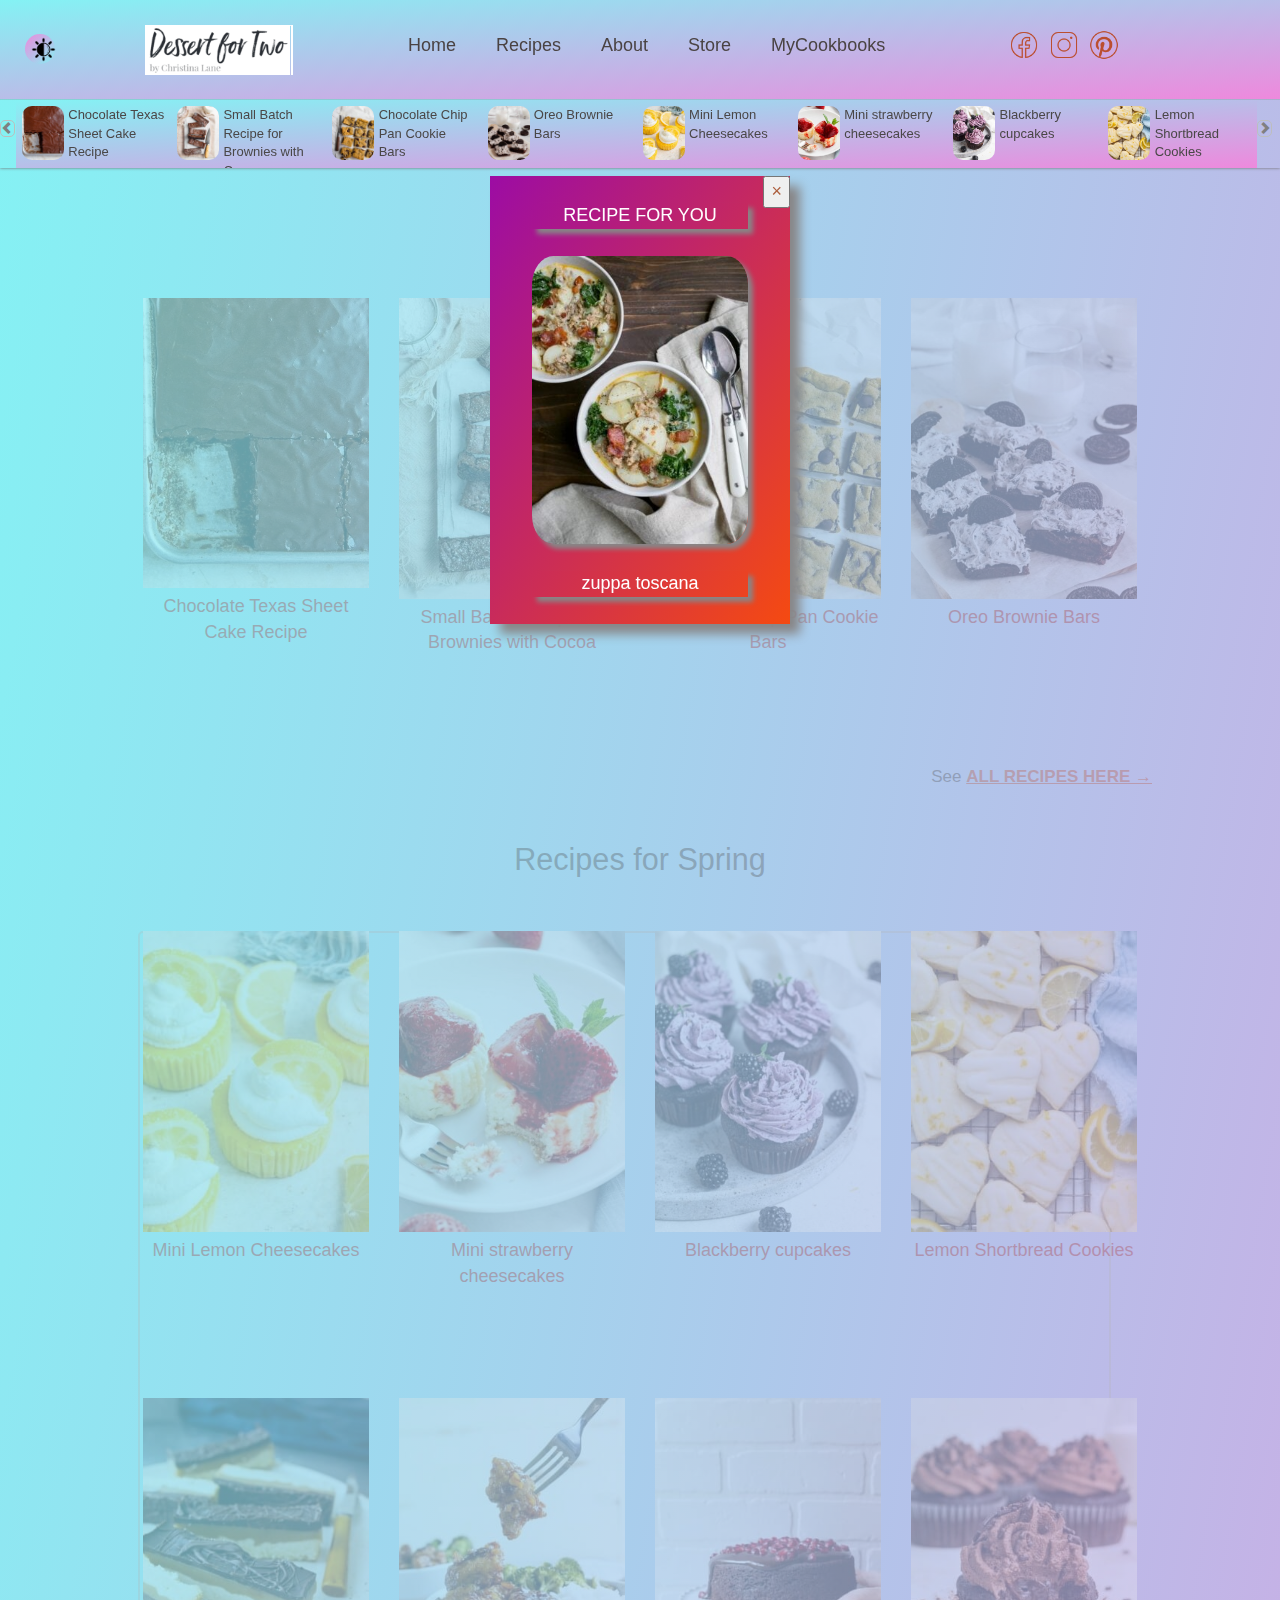
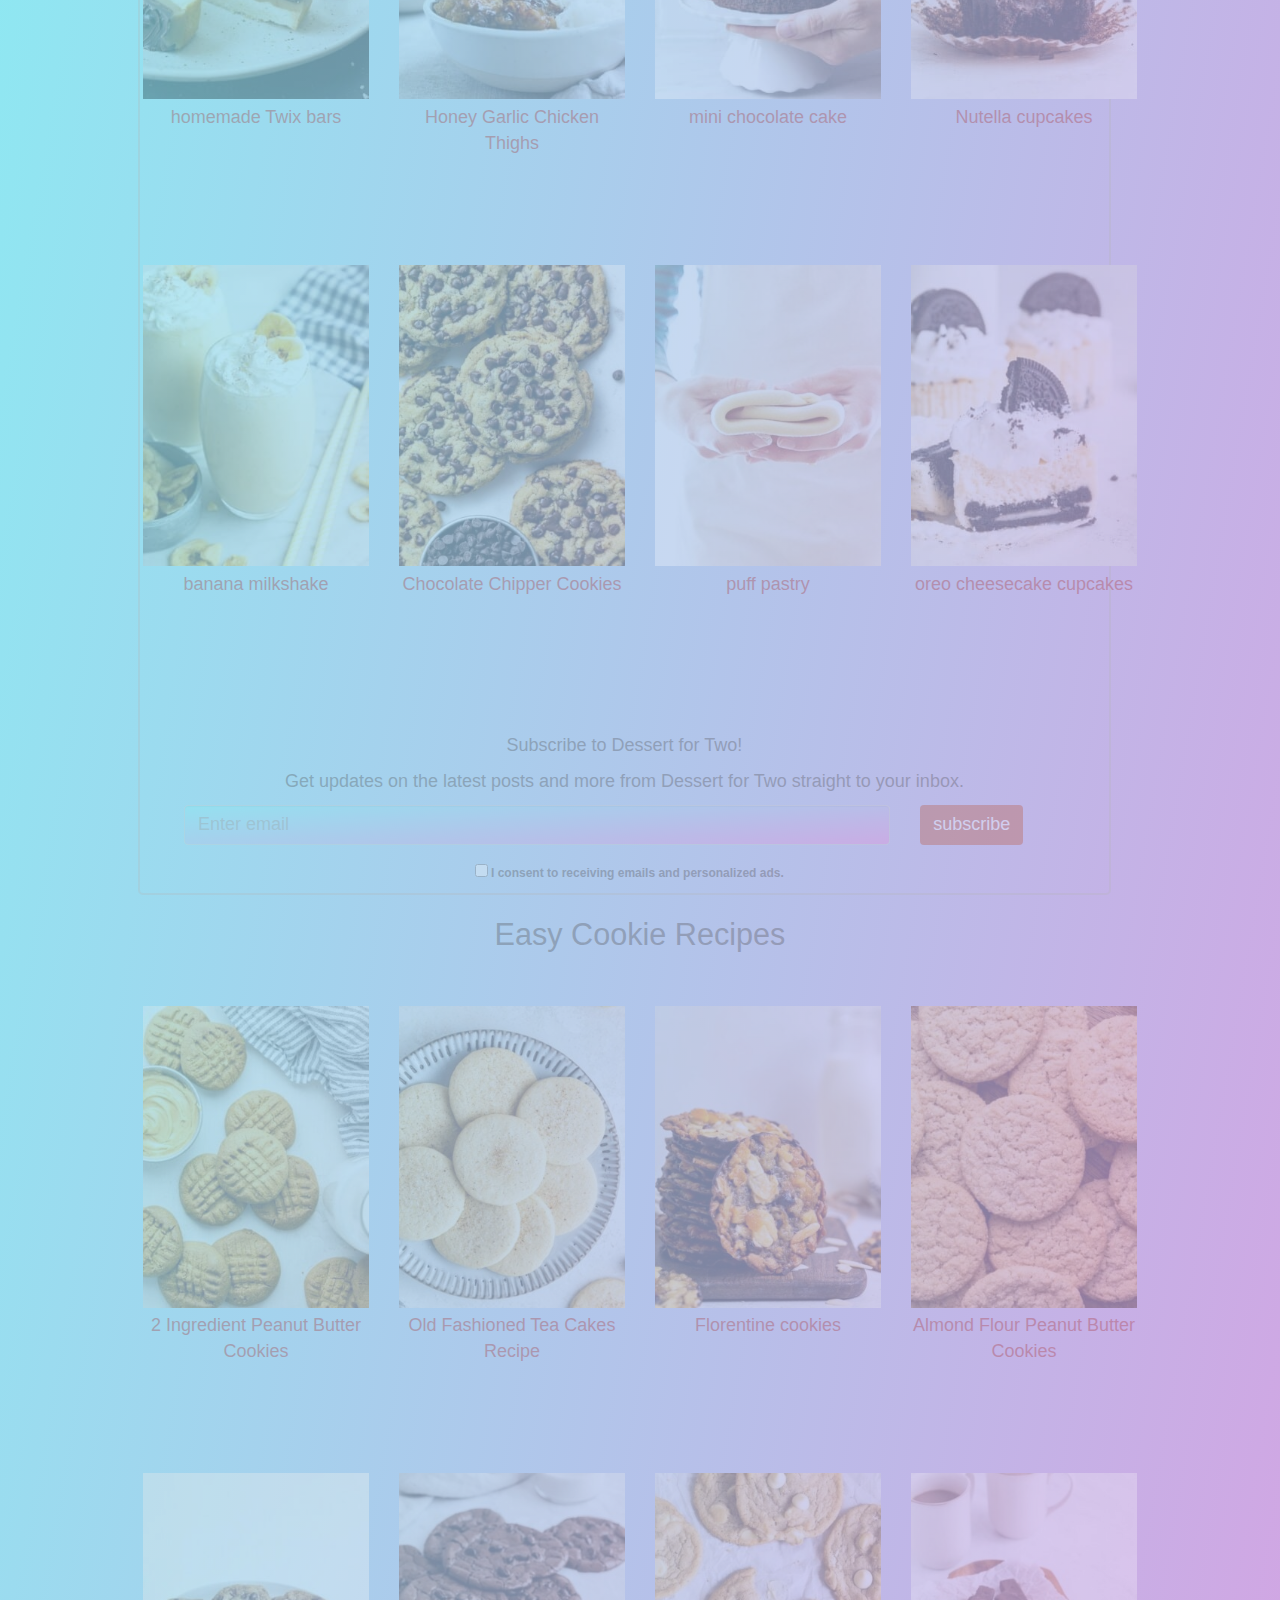
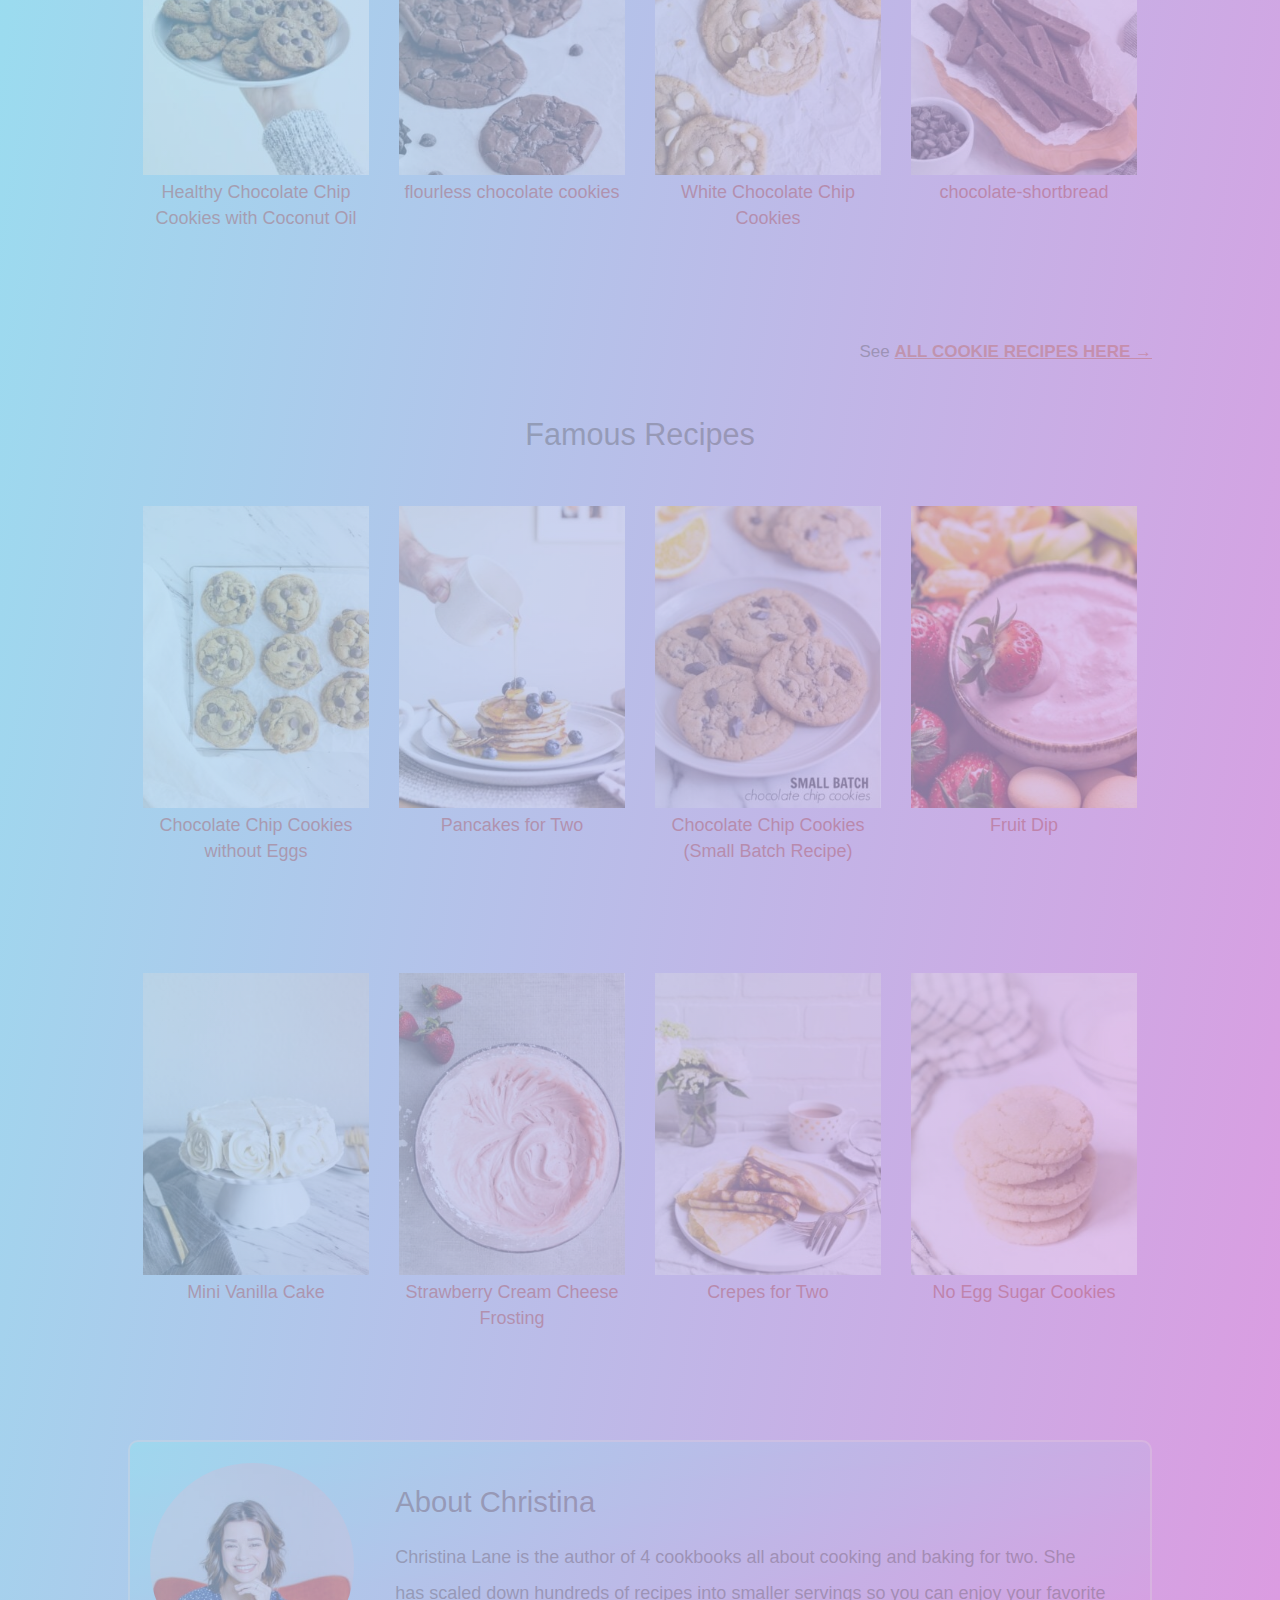
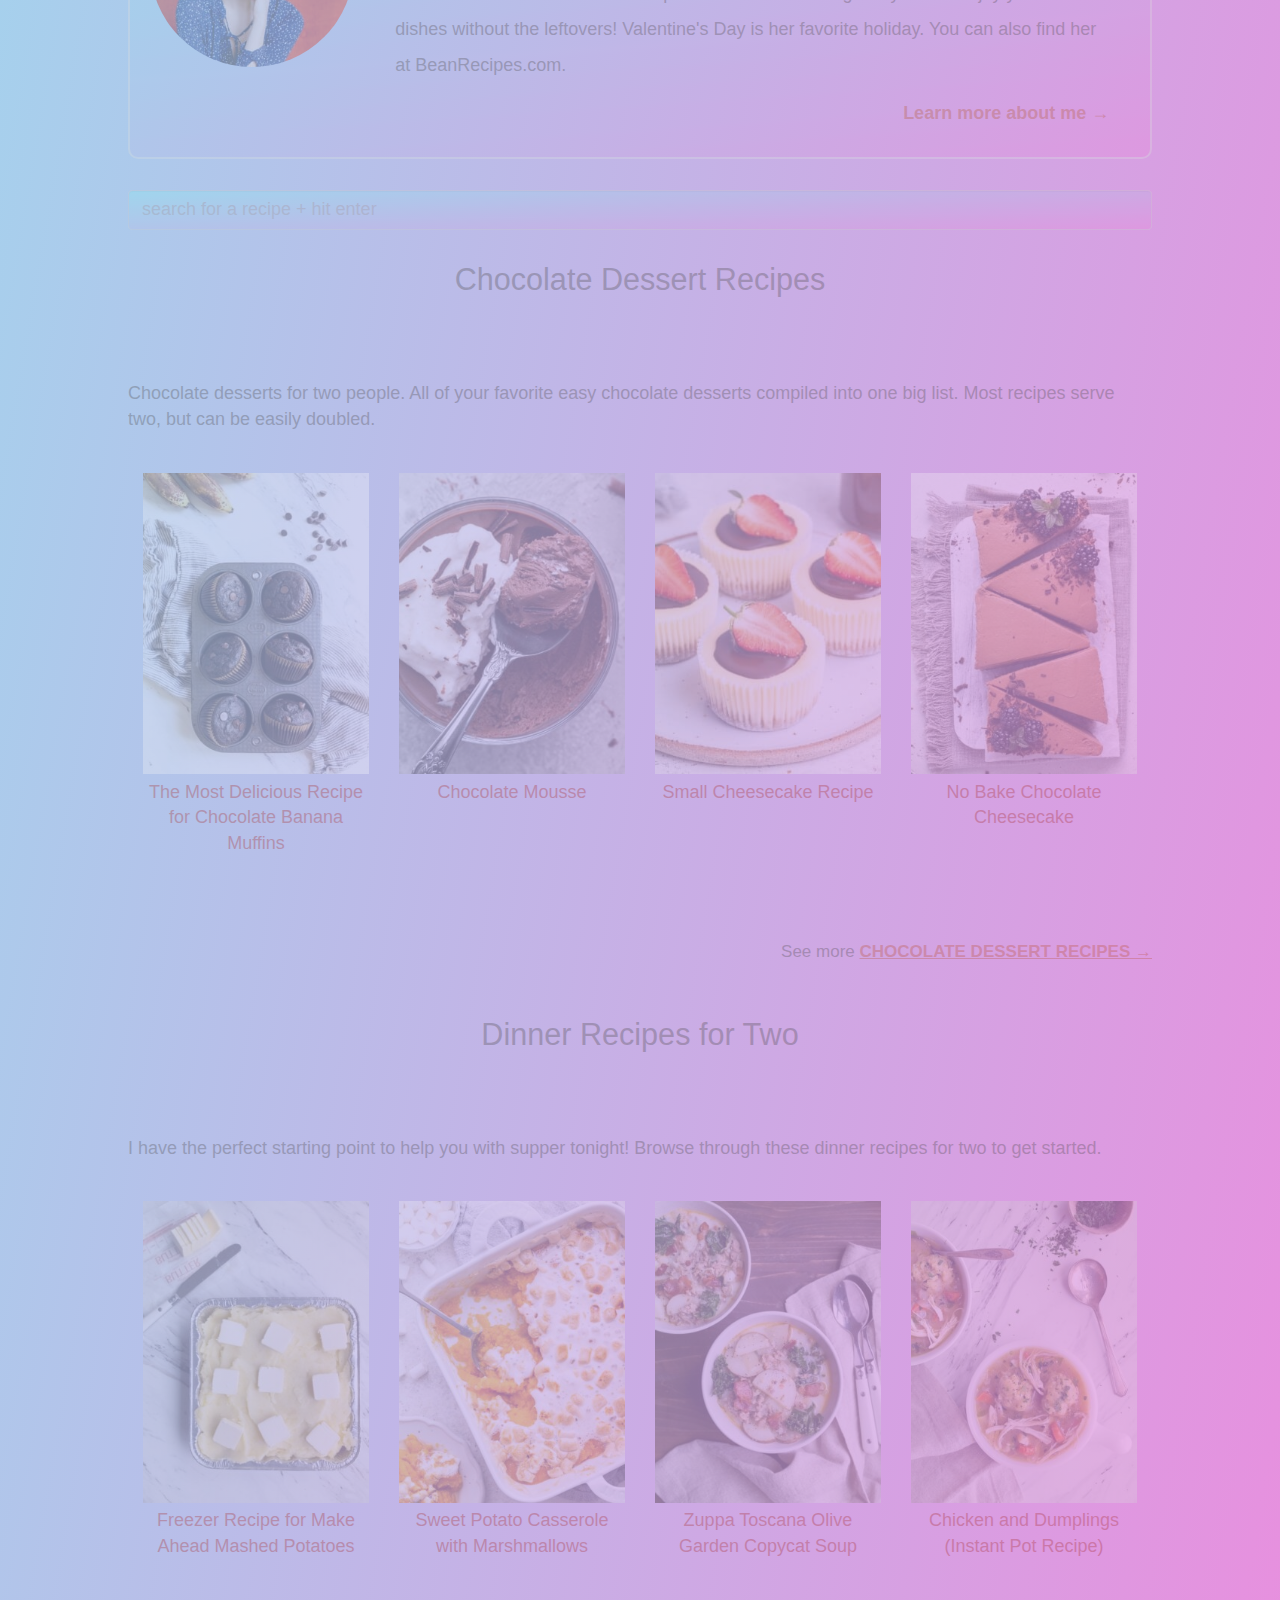
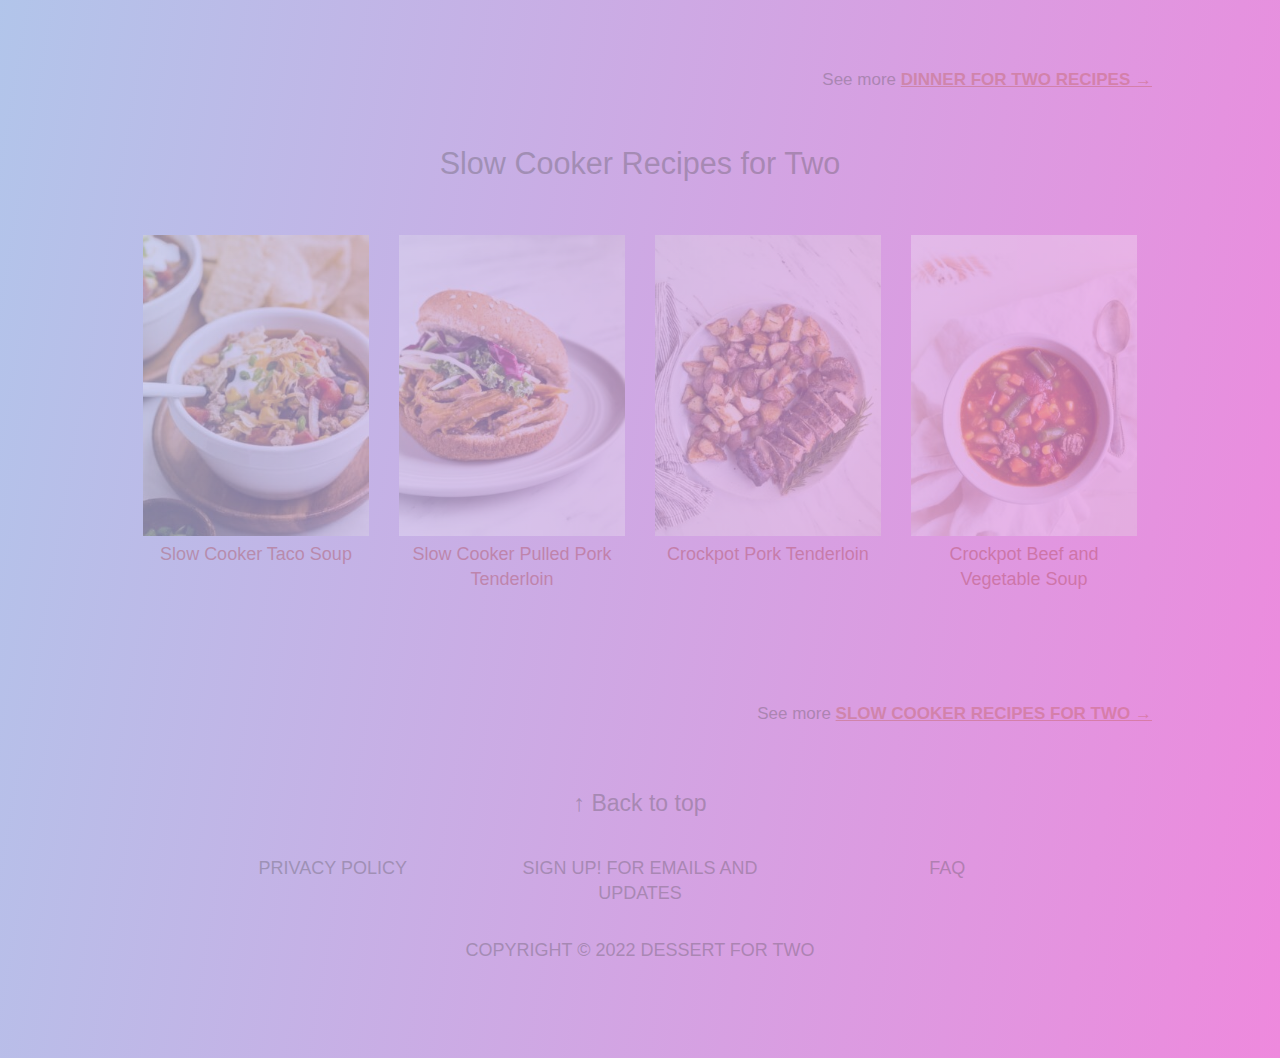
<file: index.html>
<!DOCTYPE html>
<html lang="en">
    <head>
        <meta charset="utf-8"/>
        <meta http-equiv="x-ua-compatible" content="ie=edge"/>
        <meta name="viewport" content="width=device-width, initial-scale=1.0"/>
        <link rel="stylesheet" href="https://maxcdn.bootstrapcdn.com/bootstrap/3.4.1/css/bootstrap.min.css">
        <script src="https://ajax.googleapis.com/ajax/libs/jquery/3.6.4/jquery.min.js"></script>
        <script src="https://maxcdn.bootstrapcdn.com/bootstrap/3.4.1/js/bootstrap.min.js"></script>   
        <link href="https://cdn.jsdelivr.net/npm/bootstrap@5.3.2/dist/css/bootstrap.min.css" rel="stylesheet" integrity="sha384-T3c6CoIi6uLrA9TneNEoa7RxnatzjcDSCmG1MXxSR1GAsXEV/Dwwykc2MPK8M2HN" crossorigin="anonymous">
        <script src="https://cdn.jsdelivr.net/npm/bootstrap@5.3.2/dist/js/bootstrap.bundle.min.js" integrity="sha384-C6RzsynM9kWDrMNeT87bh95OGNyZPhcTNXj1NW7RuBCsyN/o0jlpcV8Qyq46cDfL" crossorigin="anonymous"></script>
        <link rel="stylesheet" href="index.css"/>
        <title>Dessert for Two - Dessert for Two</title>
        <link rel="icon" href="images/favicon.png"/>
    </head>
    <body >
        <header class="navdark">
            <div class="darklight">
                <button onclick="darkmode()" class="toggler-darklight"><img src="images/darklightbtn.png" alt="dark-light"></button>
            </div>
            <div class="logo" >
                <a href="./index.html">
                    <img src="images/regular.png" alt="logo">
                </a>
            </div>
            <div class="navigation">
                <input type="checkbox" class="toggle-menu">            
                <div class="hamburger"></div>              

                <ul class="menu">
                    <div class="logo-siderbar" >
                        <a href="./index.html">
                            <img src="images/regular.png" alt="logo">
                        </a>
                    </div>
                    <li><a href="./index.html">Home</a> </li>
                    <li><a href="./listing/recipes.html">Recipes</a> </li>
                    <li><a href="./listing/about.html">About</a> </li>
                    <li><a href="./listing/store.html">Store</a> </li>
                    <li><a href="./listing/mycookbooks.html">MyCookbooks</a> </li>
                    <ul class="socialicons" >
                        <a href="https://www.facebook.com/DessertForTwo" target="_blank" ><img src="images/facebook.png" alt="facebook" style="filter: invert(33%) sepia(98%) saturate(590%) hue-rotate(332deg) brightness(92%) contrast(91%);"> </a>
                        <a href="https://www.instagram.com/dessertfortwo/" target="_blank" ><img src="images/insta.png" alt="instagram" style="filter: invert(33%) sepia(98%) saturate(590%) hue-rotate(332deg) brightness(92%) contrast(91%);"> </a>
                        <a href="https://www.pinterest.com/dessertfortwo/_created/" target="_blank" ><img src="images/pinterest.png" alt="pinterest" style="filter: invert(33%) sepia(98%) saturate(590%) hue-rotate(332deg) brightness(92%) contrast(91%);"> </a>
                    </ul>  
                </ul>                
            </div>
        </header>
        
         
         
             <!-- COUPON  -->
          <div class="container">
            <div id="coupon" >
              <button class="closebtn" onclick="closeCoupon()">&times;</button>
              <div class="coupon-content">
                  <p class="coupon-name">RECIPE FOR YOU</p>
                  <div class="content-img">
                      <img src="images/zuppa-toscana-3-300x400.jpg" alt="zuppa toscana" class="img-responsive">
                  </div>               
                  <p class="coupon-recipe-name">zuppa toscana</p>
              </div>
            </div>
            </div>
            <!-- carousel -->
            <div id="dftcarousel" class="carousel slide" data-ride="carousel">
                <div class="left-control">
                    <a class="left-carousel-control" href="#dftcarousel" data-slide="prev">
                        <span class="glyphicon glyphicon-chevron-left"></span>
                    </a>
                </div>
                <div class="carousel-inner">
                    <div class="item active">                    
                        <div class="carousel">
                            <div class="carousel-recipes"  class="col-lg-2 col-md-3 col-sm-4 col-xs-6">
                                <div class="img-container">
                                    <img src="images/texas-chocolate-sheet-cake-recipe.jpg" alt="Chocolate Texas Sheet Cake Recipe (Quarter Sheet Cake size)">
                                </div>
                                <p class="recipe-name">Chocolate Texas Sheet Cake Recipe</p>
                            </div>
                            <div class="carousel-recipes"  class="col-lg-2 col-md-3 col-sm-4 col-xs-6">
                                <div class="img-container">
                                    <img src="images/Small-batch-Brownies-for-Two-5-360x480.jpg" alt="Small Batch Recipe for Brownies with Cocoa">
                                </div>
                                <p class="recipe-name">Small Batch Recipe for Brownies with Cocoa</p>
                            </div>
                            <div class="carousel-recipes"  class="col-lg-2 col-md-3 col-sm-4 col-xs-6">
                                <div class="img-container">
                                    <img src="images/chocolate-chip-cookie-bars-360x480.jpg" alt="Chocolate Chip Pan Cookie Bars">
                                </div>
                                <p class="recipe-name">Chocolate Chip Pan Cookie Bars</p>
                            </div>
                            <div class="carousel-recipes"  class="col-lg-2 col-md-3 col-sm-4 col-xs-6">
                                <div class="img-container">
                                    <img src="images/oreo-brownies-360x480.jpg" alt="Oreo Brownie Bars">
                                </div>
                                <p class="recipe-name">Oreo Brownie Bars</p>
                            </div>
                            <div class="carousel-recipes"  class="col-lg-2 col-md-3 col-sm-4 col-xs-6">
                                <div class="img-container">
                                    <img src="images/Mini-Lemon-Cheesecakes-3-300x400.jpg" alt="Mini Lemon Cheesecakes">
                                </div>
                                <p class="recipe-name">Mini Lemon Cheesecakes</p>
                            </div>
                            <div class="carousel-recipes"  class="col-lg-2 col-md-3 col-sm-4 col-xs-6">
                                <div class="img-container">
                                    <img src="images/mini-strawberry-cheesecakes-7-300x400.jpg" alt="Mini strawberry cheesecakes">
                                </div>
                                <p class="recipe-name">Mini strawberry cheesecakes</p>
                            </div>
                            <div class="carousel-recipes"  class="col-lg-2 col-md-3 col-sm-4 col-xs-6">
                                <div class="img-container">
                                    <img src="images/blackberry-cupcakes-13-300x400.jpg" alt="Blackberry cupcakes">
                                </div>
                                <p class="recipe-name">Blackberry cupcakes</p>
                            </div>
                            <div class="carousel-recipes"  class="col-lg-2 col-md-3 col-sm-4 col-xs-6">
                                <div class="img-container">
                                    <img src="images/Lemon-Shortbread-Cookies-12-300x400.jpg" alt="Lemon Shortbread Cookies">
                                </div>
                                <p class="recipe-name">Lemon Shortbread Cookies</p>
                            </div>
                        </div>
    
                    </div>
                    <div class="item ">                    
                        <div class="carousel">
                            <div class="carousel-recipes"  class="col-lg-2 col-md-3 col-sm-4 col-xs-6">
                                <div class="img-container">
                                    <img src="images/Homemade-Twix-Bars-300x400.jpg" alt="homemade Twix bars">
                                </div>
                                <p class="recipe-name">homemade Twix bars</p>
                            </div>
                            <div class="carousel-recipes"  class="col-lg-2 col-md-3 col-sm-4 col-xs-6">
                                <div class="img-container">
                                    <img src="images/Honey-Garlic-Chicken-Thighs-5-1-300x400.jpg" alt="Honey Garlic Chicken Thighs">

                                </div>
                                <p class="recipe-name">Honey Garlic Chicken Thighs</p>
                            </div>
                            <div class="carousel-recipes"  class="col-lg-2 col-md-3 col-sm-4 col-xs-6">
                                <div class="img-container">
                                    <img src="images/Mini-Chocolate-Cake-2-300x400.jpg" alt="mini chocolate cake">
                                </div>
                                <p class="recipe-name">mini chocolate cake</p>
                            </div>
                            <div class="carousel-recipes"  class="col-lg-2 col-md-3 col-sm-4 col-xs-6">
                                <div class="img-container">
                                    <img src="images/Nutella-Cupcakes-14-300x400.jpg" alt="Nutella cupcakes">
                                </div>
                                <p class="recipe-name">Nutella cupcakes</p>
                            </div>
                            <div class="carousel-recipes"  class="col-lg-2 col-md-3 col-sm-4 col-xs-6">
                                <div class="img-container">
                                    <img src="images/Banana-Milkshake-8-300x400.jpg" alt="banana milkshake">
                                </div>
                                <p class="recipe-name">banana milkshake</p>
                            </div>
                            <div class="carousel-recipes"  class="col-lg-2 col-md-3 col-sm-4 col-xs-6">
                                <div class="img-container">
                                    <img src="images/Chocolate-Chippers-Cookies-6-300x400.jpg" alt="Chocolate Chipper Cookies">
                                </div>
                                <p class="recipe-name">Chocolate Chipper Cookies</p>
                            </div>
                            <div class="carousel-recipes"  class="col-lg-2 col-md-3 col-sm-4 col-xs-6">
                                <div class="img-container">
                                    <img src="images/15-Minute-Puff-Pastry-h-300x400.jpg" alt="puff pastry">
                                </div>
                                <p class="recipe-name">puff pastry</p>
                            </div>
                            <div class="carousel-recipes"  class="col-lg-2 col-md-3 col-sm-4 col-xs-6">
                                <div class="img-container">
                                    <img src="images/Oreo-Cheesecake-Cupcakes-6-300x400.jpg" alt="oreo cheesecake cupcakes">
                                </div>
                                <p class="recipe-name">oreo cheesecake cupcakes</p>
                            </div>
                        </div>    
                    </div>
                    <div class="item ">                    
                        <div class="carousel">
                            <div class="carousel-recipes"  class="col-lg-2 col-md-3 col-sm-4 col-xs-6">
                                <div class="img-container">
                                    <img src="images/2-ingredient-peanut-butter-cookies-3-300x400.jpg" alt="2 Ingredient Peanut Butter Cookies">
                                </div>
                                <p class="recipe-name">2 Ingredient Peanut Butter Cookies</p>
                            </div>
                            <div class="carousel-recipes"  class="col-lg-2 col-md-3 col-sm-4 col-xs-6">
                                <div class="img-container">
                                    <img src="images/Tea-Cakes-6-300x400.jpg" alt="Old Fashioned Tea Cakes Recipe">
                                </div>
                                <p class="recipe-name">Old Fashioned Tea Cakes Recipe</p>
                            </div>
                            <div class="carousel-recipes"  class="col-lg-2 col-md-3 col-sm-4 col-xs-6">
                                <div class="img-container">
                                    <img src="images/Florentine-Cookies-6-300x400.jpg" alt="Florentine cookies">
                                </div>
                                <p class="recipe-name">Florentine cookies</p>
                            </div>
                            <div class="carousel-recipes"  class="col-lg-2 col-md-3 col-sm-4 col-xs-6">
                                <div class="img-container">
                                    <img src="images/Almond-Flour-Peanut-Butter-Cookies-4-300x400.jpg" alt="Almond Flour Peanut Butter Cookies">
                                </div>
                                <p class="recipe-name">Almond Flour Peanut Butter Cookies</p>
                            </div>
                            <div class="carousel-recipes"  class="col-lg-2 col-md-3 col-sm-4 col-xs-6">
                                <div class="img-container">
                                    <img src="images/Coconut-Oil-Chocolate-Chip-Cookies-2-1-300x400.jpg" alt="Healthy Chocolate Chip Cookies with Coconut Oil">
                                </div>
                                <p class="recipe-name">Healthy Chocolate Chip Cookies with Coconut Oil</p>
                            </div>
                            <div class="carousel-recipes"  class="col-lg-2 col-md-3 col-sm-4 col-xs-6">
                                <div class="img-container">
                                    <img src="images/flourless-chocolate-cookies-3-1-300x400.jpg" alt="flourless chocolate cookies">
                                </div>
                                <p class="recipe-name">flourless chocolate cookies</p>
                            </div>
                            <div class="carousel-recipes"  class="col-lg-2 col-md-3 col-sm-4 col-xs-6">
                                <div class="img-container">
                                    <img src="images/White-Chocolate-Chip-Cookies-300x400.jpg" alt="White Chocolate Chip Cookies">
                                </div>
                                <p class="recipe-name">White Chocolate Chip Cookies</p>
                            </div>
                            <div class="carousel-recipes"  class="col-lg-2 col-md-3 col-sm-4 col-xs-6">
                                <div class="img-container">
                                    <img src="images/chocolate-shortbread-1.jpg" alt="chocolate-shortbread">
                                </div>
                                <p class="recipe-name">chocolate-shortbread</p>
                            </div>
                        </div>          
                    </div>              
                </div>
                <div class="right-control">
                    <a class="right-carousel-control" href="#dftcarousel" data-slide="next">
                        <span class="glyphicon glyphicon-chevron-right"></span>
                    </a>
                </div>
            </div>

            
            <div id="content">

            <!-- new recipes -->
              <!-- geolocation -->
              <div class="geowithweather">                
                <!-- <button class="geoweatherbtn" onclick="geolocation()">Get Location</button> -->
                <p id="out"></p>
                <p id="weather"></p>
            </div>
            <p class="heading-center">New Recipes</p>
            <div class="row">
                <div id="first" class="col-lg-3 col-md-3 col-sm-3 col-xs-6">
                    <a class="recipe-container" href="#">
                        <img src="images/texas-chocolate-sheet-cake-recipe.jpg" alt="Chocolate Texas Sheet Cake Recipe (Quarter Sheet Cake size)" class="img-responsive">
                        <p class="recipe-title">Chocolate Texas Sheet Cake Recipe</p>
                    </a>
                </div>   
                <div id="first" class="col-lg-3 col-md-3 col-sm-3 col-xs-6">
                    <a class="recipe-container" href="#">
                        <img src="images/Small-batch-Brownies-for-Two-5-360x480.jpg" alt="Small Batch Recipe for Brownies with Cocoa" class="img-responsive">
                        <p class="recipe-title">Small Batch Recipe for Brownies with Cocoa</p>
                    </a>
                </div>   
                <div id="first" class="col-lg-3 col-md-3 col-sm-3 col-xs-6">
                    <a class="recipe-container" href="#">
                        <img src="images/chocolate-chip-cookie-bars-360x480.jpg" alt="Chocolate Chip Pan Cookie Bars" class="img-responsive">
                        <p class="recipe-title">Chocolate Chip Pan Cookie Bars</p>
                    </a>
                </div>   
                <div id="first" class="col-lg-3 col-md-3 col-sm-3 col-xs-6">
                    <a class="recipe-container" href="#">
                        <img src="images/oreo-brownies-360x480.jpg" alt="Oreo Brownie Bars" class="img-responsive">
                        <p class="recipe-title">Oreo Brownie Bars</p>
                    </a>
                </div>   
                                
                <div class="read">
                    <p class="heading-more" >See <span class="recipe-here"> ALL RECIPES HERE &#8594</span></p>                
                </div> 
                

                <!---Recipes for Spring-->
                <p class="heading-center">Recipes for Spring</p>

                <div id="first" class="col-lg-3 col-md-3 col-sm-3 col-xs-6">
                    <a class="recipe-container" href="#">
                        <img src="images/Mini-Lemon-Cheesecakes-3-300x400.jpg" alt="Mini Lemon Cheesecakes"  class="img-responsive">
                        <p class="recipe-title">Mini Lemon Cheesecakes</p>
                    </a>
                </div>   
                <div id="first" class="col-lg-3 col-md-3 col-sm-3 col-xs-6">
                    <a class="recipe-container" href="#">
                        <img src="images/mini-strawberry-cheesecakes-7-300x400.jpg" alt="Mini strawberry cheesecakes"  class="img-responsive">
                        <p class="recipe-title">Mini strawberry cheesecakes</p>
                    </a>
                </div>   
                <div id="first" class="col-lg-3 col-md-3 col-sm-3 col-xs-6">
                    <a class="recipe-container" href="#">
                        <img src="images/blackberry-cupcakes-13-300x400.jpg" alt="Blackberry cupcakes"  class="img-responsive">
                        <p class="recipe-title">Blackberry cupcakes</p>
                    </a>
                </div>   
                <div id="first" class="col-lg-3 col-md-3 col-sm-3 col-xs-6">
                    <a class="recipe-container" href="#">
                        <img src="images/Lemon-Shortbread-Cookies-12-300x400.jpg" alt="Lemon Shortbread Cookies"  class="img-responsive">
                        <p class="recipe-title">Lemon Shortbread Cookies</p>
                    </a>
                </div>   
                <div id="first" class="col-lg-3 col-md-3 col-sm-3 col-xs-6">
                    <a class="recipe-container" href="#">
                        <img src="images/Homemade-Twix-Bars-300x400.jpg" alt="homemade Twix bars"  class="img-responsive">
                        <p class="recipe-title">homemade Twix bars</p>
                    </a>
                </div>   
                <div id="first" class="col-lg-3 col-md-3 col-sm-3 col-xs-6">
                    <a class="recipe-container" href="#">
                        <img src="images/Honey-Garlic-Chicken-Thighs-5-1-300x400.jpg" alt="Honey Garlic Chicken Thighs"  class="img-responsive">
                        <p class="recipe-title">Honey Garlic Chicken Thighs</p>
                    </a>
                </div>   
                <div id="first" class="col-lg-3 col-md-3 col-sm-3 col-xs-6">
                    <a class="recipe-container" href="#">
                        <img src="images/Mini-Chocolate-Cake-2-300x400.jpg" alt="mini chocolate cake"  class="img-responsive">
                        <p class="recipe-title">mini chocolate cake</p>
                    </a>
                </div>   
                <div id="first" class="col-lg-3 col-md-3 col-sm-3 col-xs-6">
                    <a class="recipe-container" href="#">
                        <img src="images/Nutella-Cupcakes-14-300x400.jpg" alt="Nutella cupcakes"  class="img-responsive">
                        <p class="recipe-title">Nutella cupcakes</p>
                    </a>
                </div>   
                <div id="first" class="col-lg-3 col-md-3 col-sm-3 col-xs-6">
                    <a class="recipe-container" href="#">
                        <img src="images/Banana-Milkshake-8-300x400.jpg" alt="banana milkshake"  class="img-responsive">
                        <p class="recipe-title">banana milkshake</p>
                    </a>
                </div>   
                <div id="first" class="col-lg-3 col-md-3 col-sm-3 col-xs-6">
                    <a class="recipe-container" href="#">
                        <img src="images/Chocolate-Chippers-Cookies-6-300x400.jpg" alt="Chocolate Chipper Cookies"  class="img-responsive">
                        <p class="recipe-title">Chocolate Chipper Cookies</p>
                    </a>
                </div>   
                <div id="first" class="col-lg-3 col-md-3 col-sm-3 col-xs-6">
                    <a class="recipe-container" href="#">
                        <img src="images/15-Minute-Puff-Pastry-h-300x400.jpg" alt="puff pastry"  class="img-responsive">
                        <p class="recipe-title">puff pastry</p>
                    </a>
                </div>   
                <div id="first" class="col-lg-3 col-md-3 col-sm-3 col-xs-6">
                    <a class="recipe-container" href="#">
                        <img src="images/Oreo-Cheesecake-Cupcakes-6-300x400.jpg" alt="oreo cheesecake cupcakes"  class="img-responsive">
                        <p class="recipe-title">oreo cheesecake cupcakes</p>
                    </a>
                </div>   

                <!-- subscribe -->
                <div class="subscribe-detail">
                    <h3 class="subscribe-p">Subscribe to Dessert for Two!</h3>
                    <p class="subscribe-p">Get updates on the latest posts and more from Dessert for Two straight to your inbox.</p>
                    <form>
                    <div class="text">
                        <div class="form-group col-md-10 col-sm-12">
                        <input type="email" class="form-control" id="email" placeholder="Enter email" name="email">
                        </div>
                        <div class="form-sbtn col-md-2 col-sm-12">
                        <div class="form-sbtn">
                            <button type="subscribe " class="btn">subscribe</button>
                        </div>
                        </div>             
                        <div class="form-check mb-3">
                        <label class="form-check-label">
                            <input class="form-check-input" type="checkbox" name="remember"> 
                            I consent to receiving emails and personalized ads.
                        </label>
                        </div>  
                    </div>   
                    </form>         
                </div>         

                <!---Easy Cookie Recipes-->
                <p class="heading-center">Easy Cookie Recipes</p>


                <div id="first" class="col-lg-3 col-md-3 col-sm-3 col-xs-6">
                    <a class="recipe-container" href="#">
                        <img src="images/2-ingredient-peanut-butter-cookies-3-300x400.jpg" alt="2 Ingredient Peanut Butter Cookies" class="img-responsive">
                        <p class="recipe-title">2 Ingredient Peanut Butter Cookies</p>
                    </a>
                </div>   
                <div id="first" class="col-lg-3 col-md-3 col-sm-3 col-xs-6">
                    <a class="recipe-container" href="#">
                        <img src="images/Tea-Cakes-6-300x400.jpg" alt="Old Fashioned Tea Cakes Recipe" class="img-responsive">
                        <p class="recipe-title">Old Fashioned Tea Cakes Recipe</p>
                    </a>
                </div>   
                <div id="first" class="col-lg-3 col-md-3 col-sm-3 col-xs-6">
                    <a class="recipe-container" href="#">
                        <img src="images/Florentine-Cookies-6-300x400.jpg" alt="Florentine cookies" class="img-responsive">
                        <p class="recipe-title">Florentine cookies</p>
                    </a>
                </div>   
                <div id="first" class="col-lg-3 col-md-3 col-sm-3 col-xs-6">
                    <a class="recipe-container" href="#">
                        <img src="images/Almond-Flour-Peanut-Butter-Cookies-4-300x400.jpg" alt="Almond Flour Peanut Butter Cookies" class="img-responsive">
                        <p class="recipe-title">Almond Flour Peanut Butter Cookies</p>
                    </a>
                </div>   
                <div id="first" class="col-lg-3 col-md-3 col-sm-3 col-xs-6">
                    <a class="recipe-container" href="#">
                        <img src="images/Coconut-Oil-Chocolate-Chip-Cookies-2-1-300x400.jpg" alt="Healthy Chocolate Chip Cookies with Coconut Oil" class="img-responsive">
                        <p class="recipe-title">Healthy Chocolate Chip Cookies with Coconut Oil</p>
                    </a>
                </div>   
                <div id="first" class="col-lg-3 col-md-3 col-sm-3 col-xs-6">
                    <a class="recipe-container" href="#">
                        <img src="images/flourless-chocolate-cookies-3-1-300x400.jpg" alt="flourless chocolate cookies" class="img-responsive">
                        <p class="recipe-title">flourless chocolate cookies</p>
                    </a>
                </div>   
                <div id="first" class="col-lg-3 col-md-3 col-sm-3 col-xs-6">
                    <a class="recipe-container" href="#">
                        <img src="images/White-Chocolate-Chip-Cookies-300x400.jpg" alt="White Chocolate Chip Cookies" class="img-responsive">
                        <p class="recipe-title">White Chocolate Chip Cookies</p>
                    </a>
                </div>   
                <div id="first" class="col-lg-3 col-md-3 col-sm-3 col-xs-6">
                    <a class="recipe-container" href="#">
                        <img src="images/chocolate-shortbread-1.jpg" alt="chocolate-shortbread" class="img-responsive">
                        <p class="recipe-title">chocolate-shortbread</p>
                    </a>
                </div>   

                <div class="read" >
                    <p class="heading-more" >See <span class="recipe-here" > ALL COOKIE RECIPES HERE &#8594</span></p>                
                </div> 

             <!---Famous Recipes-->
             <p class="heading-center">Famous Recipes</p>


                <div id="first" class="col-lg-3 col-md-3 col-sm-3 col-xs-6">
                    <a class="recipe-container" href="#">
                        <img src="images/chocolate-chip-cookies-without-eggs-300x400.jpg" alt="Chocolate Chip Cookies without Eggs" class="img-responsive">
                        <p class="recipe-title">Chocolate Chip Cookies without Eggs</p>
                    </a>
                </div>   
                <div id="first" class="col-lg-3 col-md-3 col-sm-3 col-xs-6">
                    <a class="recipe-container" href="#">
                        <img src="images/pancakes-for-two-6-300x400.jpg" alt="Pancakes for Two" class="img-responsive">
                        <p class="recipe-title">Pancakes for Two</p>
                    </a>
                </div>   
                <div id="first" class="col-lg-3 col-md-3 col-sm-3 col-xs-6">
                    <a class="recipe-container" href="#">
                        <img src="images/small-batch-chocolate-chip-cookies-1-300x400.jpg" alt="Chocolate Chip Cookies (Small Batch Recipe)" class="img-responsive">
                        <p class="recipe-title">Chocolate Chip Cookies (Small Batch Recipe)</p>
                    </a>
                </div>   
                <div id="first" class="col-lg-3 col-md-3 col-sm-3 col-xs-6">
                    <a class="recipe-container" href="#">
                        <img src="images/Healthy-Fruit-Dip-5-300x400.jpg" alt="Fruit Dip" class="img-responsive">
                        <p class="recipe-title">Fruit Dip</p>
                    </a>
                </div>   
                <div id="first" class="col-lg-3 col-md-3 col-sm-3 col-xs-6">
                    <a class="recipe-container" href="#">
                        <img src="images/mini-vanilla-cake-recipe-300x400.jpg" alt="Mini Vanilla Cake" class="img-responsive">
                        <p class="recipe-title">Mini Vanilla Cake</p>
                    </a>
                </div>   
                <div id="first" class="col-lg-3 col-md-3 col-sm-3 col-xs-6">
                    <a class="recipe-container" href="#">
                        <img src="images/strawberry-cream-cheese-frosting-300x400.jpg" alt="Strawberry Cream Cheese Frosting" class="img-responsive">
                        <p class="recipe-title">Strawberry Cream Cheese Frosting</p>
                    </a>
                </div>   
                <div id="first" class="col-lg-3 col-md-3 col-sm-3 col-xs-6">
                    <a class="recipe-container" href="#">
                        <img src="images/crepes-for-two-300x400.jpg" alt="Crepes for Two" class="img-responsive">
                        <p class="recipe-title">Crepes for Two</p>
                    </a>
                </div>   
                <div id="first" class="col-lg-3 col-md-3 col-sm-3 col-xs-6">
                    <a class="recipe-container" href="#">
                        <img src="images/eggless-sugar-cookies-15-300x400.jpg" alt="No Egg Sugar Cookies" class="img-responsive">
                        <p class="recipe-title">No Egg Sugar Cookies</p>
                    </a>
                </div>   
                    
                <!--about-shortdetail-->
                <div class="about-shortdetail">
                    <div class="shortmyimage">
                        <img src="images/HeadShot.jpg">
                    </div>
                    <div class="shortmytext">
                        <h2 class="about-shortchristina">About Christina</h2>
                        <p class="about-shorttext">Christina Lane is the author of 4 cookbooks all about cooking and baking for two. She has scaled down hundreds of recipes into smaller servings so you can enjoy your favorite dishes without the leftovers! Valentine's Day is her favorite holiday. You can also find her at <span>BeanRecipes.com</span>.</p>
                        <p class="learnmore">Learn more about me &#8594</p>
                    </div>
                </div>
                <div class="recipe-search">
                    <input type="text" class="form-control" placeholder="search for a recipe + hit enter">
                </div>
                                   
                <!---Chocolate Dessert Recipes-->
                <p class="heading-center">Chocolate Dessert Recipes</p>
                <p class="heading-cdr">Chocolate desserts for two people. All of your favorite easy chocolate desserts compiled into one big list. Most recipes serve two, but can be easily doubled.</p>

                <div id="first" class="col-lg-3 col-md-3 col-sm-3 col-xs-6">
                    <a class="recipe-container" href="#">
                        <img src="images/chocolate-banana-muffins-6-300x400.jpg" alt="The Most Delicious Recipe for Chocolate Banana Muffins" class="img-responsive">
                        <p class="recipe-title">The Most Delicious Recipe for Chocolate Banana Muffins</p>
                    </a>
                </div>   
                <div id="first" class="col-lg-3 col-md-3 col-sm-3 col-xs-6">
                    <a class="recipe-container" href="#">
                        <img src="images/Chocolate-Mousse-8-300x400.jpg" alt="Chocolate Mousse" class="img-responsive">
                        <p class="recipe-title">Chocolate Mousse</p>
                    </a>
                </div>   
                <div id="first" class="col-lg-3 col-md-3 col-sm-3 col-xs-6">
                    <a class="recipe-container" href="#">
                        <img src="images/Mini-Cheesecakes-4-300x400.jpg" alt="Small Cheesecake Recipe" class="img-responsive">
                        <p class="recipe-title">Small Cheesecake Recipe</p>
                    </a>
                </div>   
                <div id="first" class="col-lg-3 col-md-3 col-sm-3 col-xs-6">
                    <a class="recipe-container" href="#">
                        <img src="images/no-bake-chocolate-cheesecake-8-300x400.jpg" alt="No Bake Chocolate Cheesecake" class="img-responsive">
                        <p class="recipe-title">No Bake Chocolate Cheesecake</p>
                    </a>
                </div>   

                <div class="read">
                    <p class="heading-more" >See more <span class="recipe-here">CHOCOLATE DESSERT RECIPES  &#8594</span></p>                
                </div> 

                <!---Dinner Recipes for Two--->
                <p class="heading-center">Dinner Recipes for Two</p>
                <p class="heading-cdr">I have the perfect starting point to help you with supper tonight! Browse through these dinner recipes for two to get started.</p>

                <div id="first" class="col-lg-3 col-md-3 col-sm-3 col-xs-6">
                    <a class="recipe-container" href="#">
                        <img src="images/make-ahead-mashed-potatoes-4-300x400.jpg" alt="Freezer Recipe for Make Ahead Mashed Potatoes" class="img-responsive">
                        <p class="recipe-title">Freezer Recipe for Make Ahead Mashed Potatoes</p>
                    </a>
                </div>   
                <div id="first" class="col-lg-3 col-md-3 col-sm-3 col-xs-6">
                    <a class="recipe-container" href="#">
                        <img src="images/Sweet-Potato-Casserole-with-Marshmallows-20-300x400.jpg" alt="Sweet Potato Casserole with Marshmallows" class="img-responsive">
                        <p class="recipe-title">Sweet Potato Casserole with Marshmallows</p>
                    </a>
                </div>   
                <div id="first" class="col-lg-3 col-md-3 col-sm-3 col-xs-6">
                    <a class="recipe-container" href="#">
                        <img src="images/zuppa-toscana-3-300x400.jpg" alt="Zuppa Toscana Olive Garden Copycat Soup" class="img-responsive">
                        <p class="recipe-title">Zuppa Toscana Olive Garden Copycat Soup</p>
                    </a>
                </div>   
                <div id="first" class="col-lg-3 col-md-3 col-sm-3 col-xs-6">
                    <a class="recipe-container" href="#">
                        <img src="images/instant-pot-chicken-and-dumplings-for-two-5-300x400.jpg" alt="Chicken and Dumplings (Instant Pot Recipe)" class="img-responsive">
                        <p class="recipe-title">Chicken and Dumplings (Instant Pot Recipe)</p>
                    </a>
                </div>   

                <div class="read">
                    <p class="heading-more" >See more <span class="recipe-here"> DINNER FOR TWO RECIPES  &#8594</span></p>                
                  </div>

                <!---Slow Cooker Recipes for Two-->
                <p class="heading-center">Slow Cooker Recipes for Two</p>

                <div id="first" class="col-lg-3 col-md-3 col-sm-3 col-xs-6">
                    <a class="recipe-container" href="#">
                        <img src="images/Slow-Cooker-Taco-Soup-6-300x400.jpg" alt="Slow Cooker Taco Soup" class="img-responsive">
                        <p class="recipe-title">Slow Cooker Taco Soup</p>
                    </a>
                </div>   
                <div id="first" class="col-lg-3 col-md-3 col-sm-3 col-xs-6">
                    <a class="recipe-container" href="#">
                        <img src="images/slow-cooker-pulled-pork-tenderloin-4-300x400.jpg" alt="Slow Cooker Pulled Pork Tenderloin" class="img-responsive">
                        <p class="recipe-title">Slow Cooker Pulled Pork Tenderloin</p>
                    </a>
                </div>   
                <div id="first" class="col-lg-3 col-md-3 col-sm-3 col-xs-6">
                    <a class="recipe-container" href="#">
                        <img src="images/crock-pot-pork-tenderloin-3-300x400.jpg" alt="Crockpot Pork Tenderloin" class="img-responsive">
                        <p class="recipe-title">Crockpot Pork Tenderloin</p>
                    </a>
                </div>   
                <div id="first" class="col-lg-3 col-md-3 col-sm-3 col-xs-6">
                    <a class="recipe-container" href="#">
                        <img src="images/crockpot-beef-and-vegetable-soup-5-300x400.jpg" alt="Crockpot Beef and Vegetable Soup" class="img-responsive">
                        <p class="recipe-title">Crockpot Beef and Vegetable Soup</p>
                    </a>
                </div>   

                <div class="read">
                    <p class="heading-more" >See more <span class="recipe-here"> SLOW COOKER RECIPES FOR TWO  &#8594</span></p>                
                </div> 

                
                <!--footer-->
                <footer>
                    <div class="backtotop">
                    <a class="nav-link " aria-current="page" href="#">&uarr; Back to top</a>
                    </div>
                    <div class="privacy-signup">
                    <div class="ppolicy">
                        <p >PRIVACY POLICY</p>
                    </div>
                    <div class="signup">
                        <p >SIGN UP! FOR EMAILS AND UPDATES</p>
                    </div>
                    <div class="faq">
                        <p >FAQ</p>
                    </div>
                    </div>
                    <div class="copyright">
                    <p class="copy">COPYRIGHT © 2022<span class="crdft"> DESSERT FOR TWO</span> </p>
                    </div>          
                </footer> 
           </div>    

        <script src="index.js"></script>
        <script>
            window.onload = function() {
                darklightmode()    
                onloadPage();
                geolocation()
            }    
        </script>
    </body>
</html>
</file>
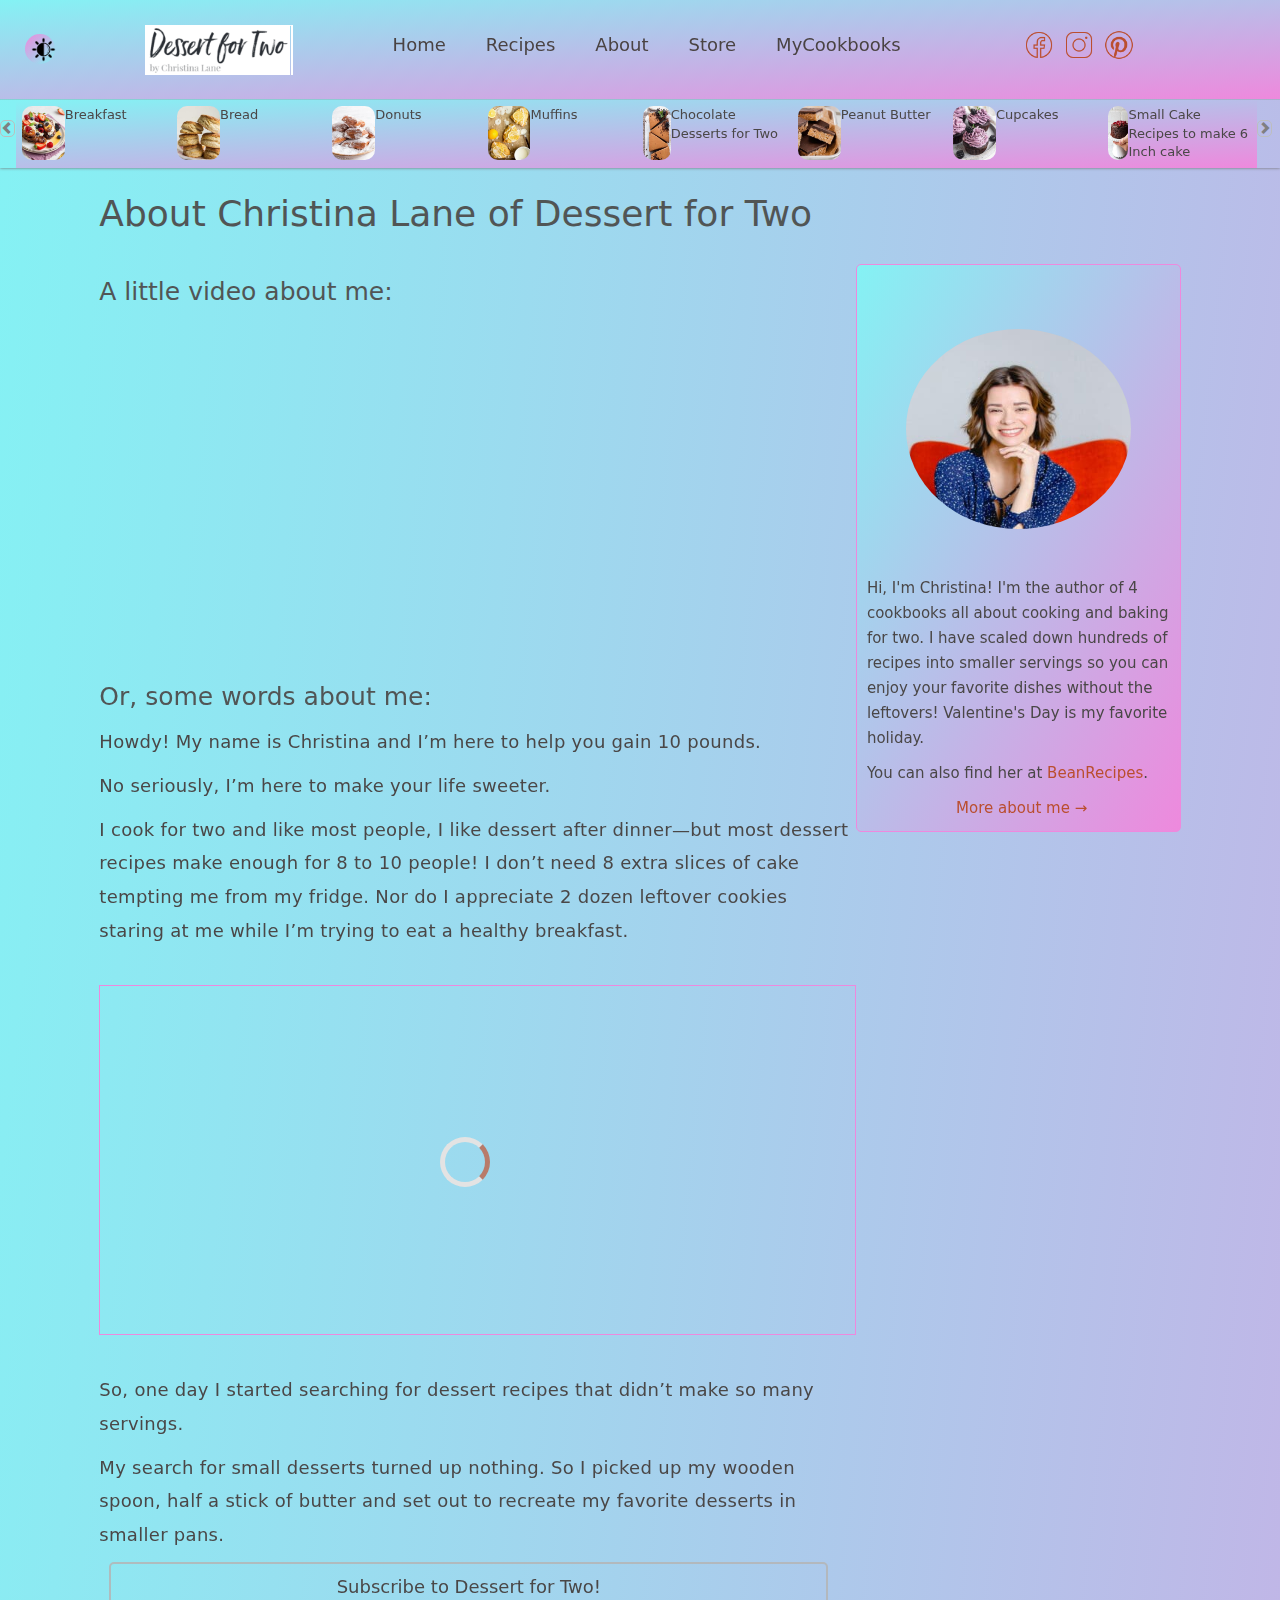
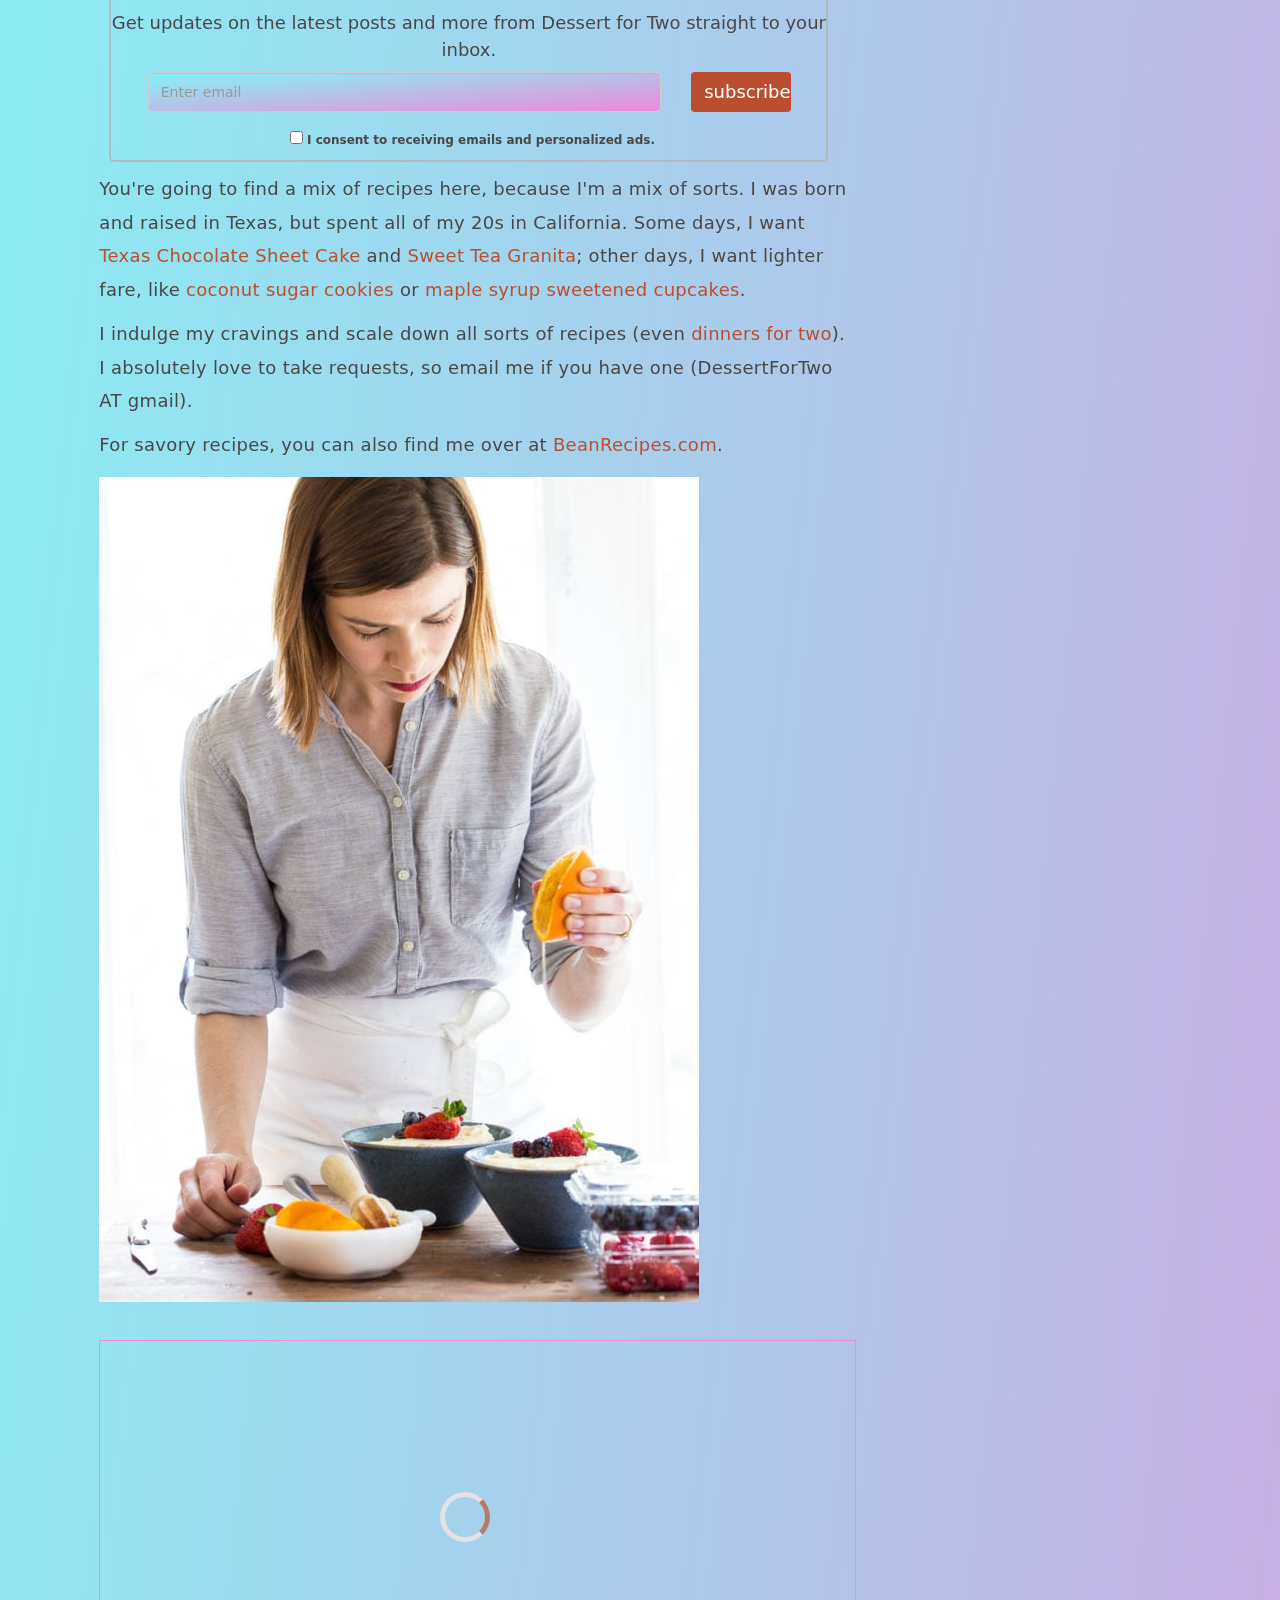
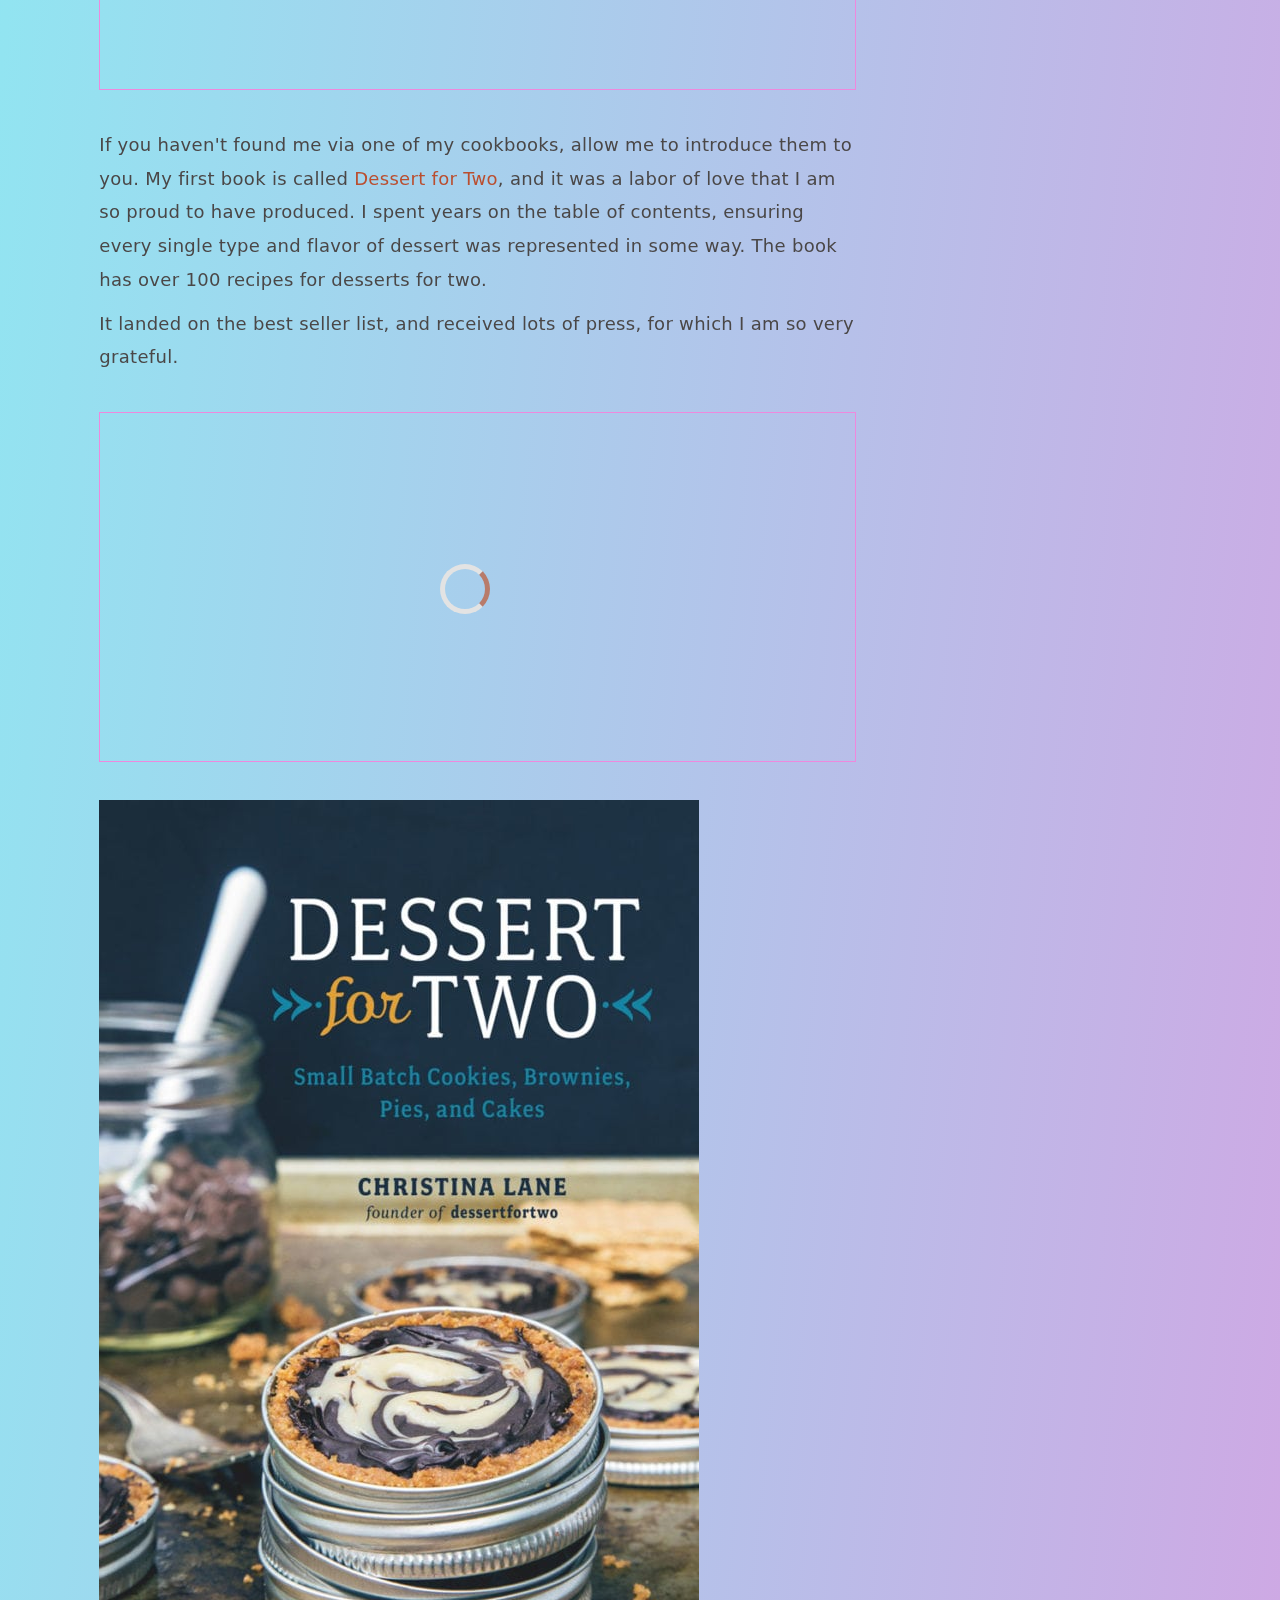
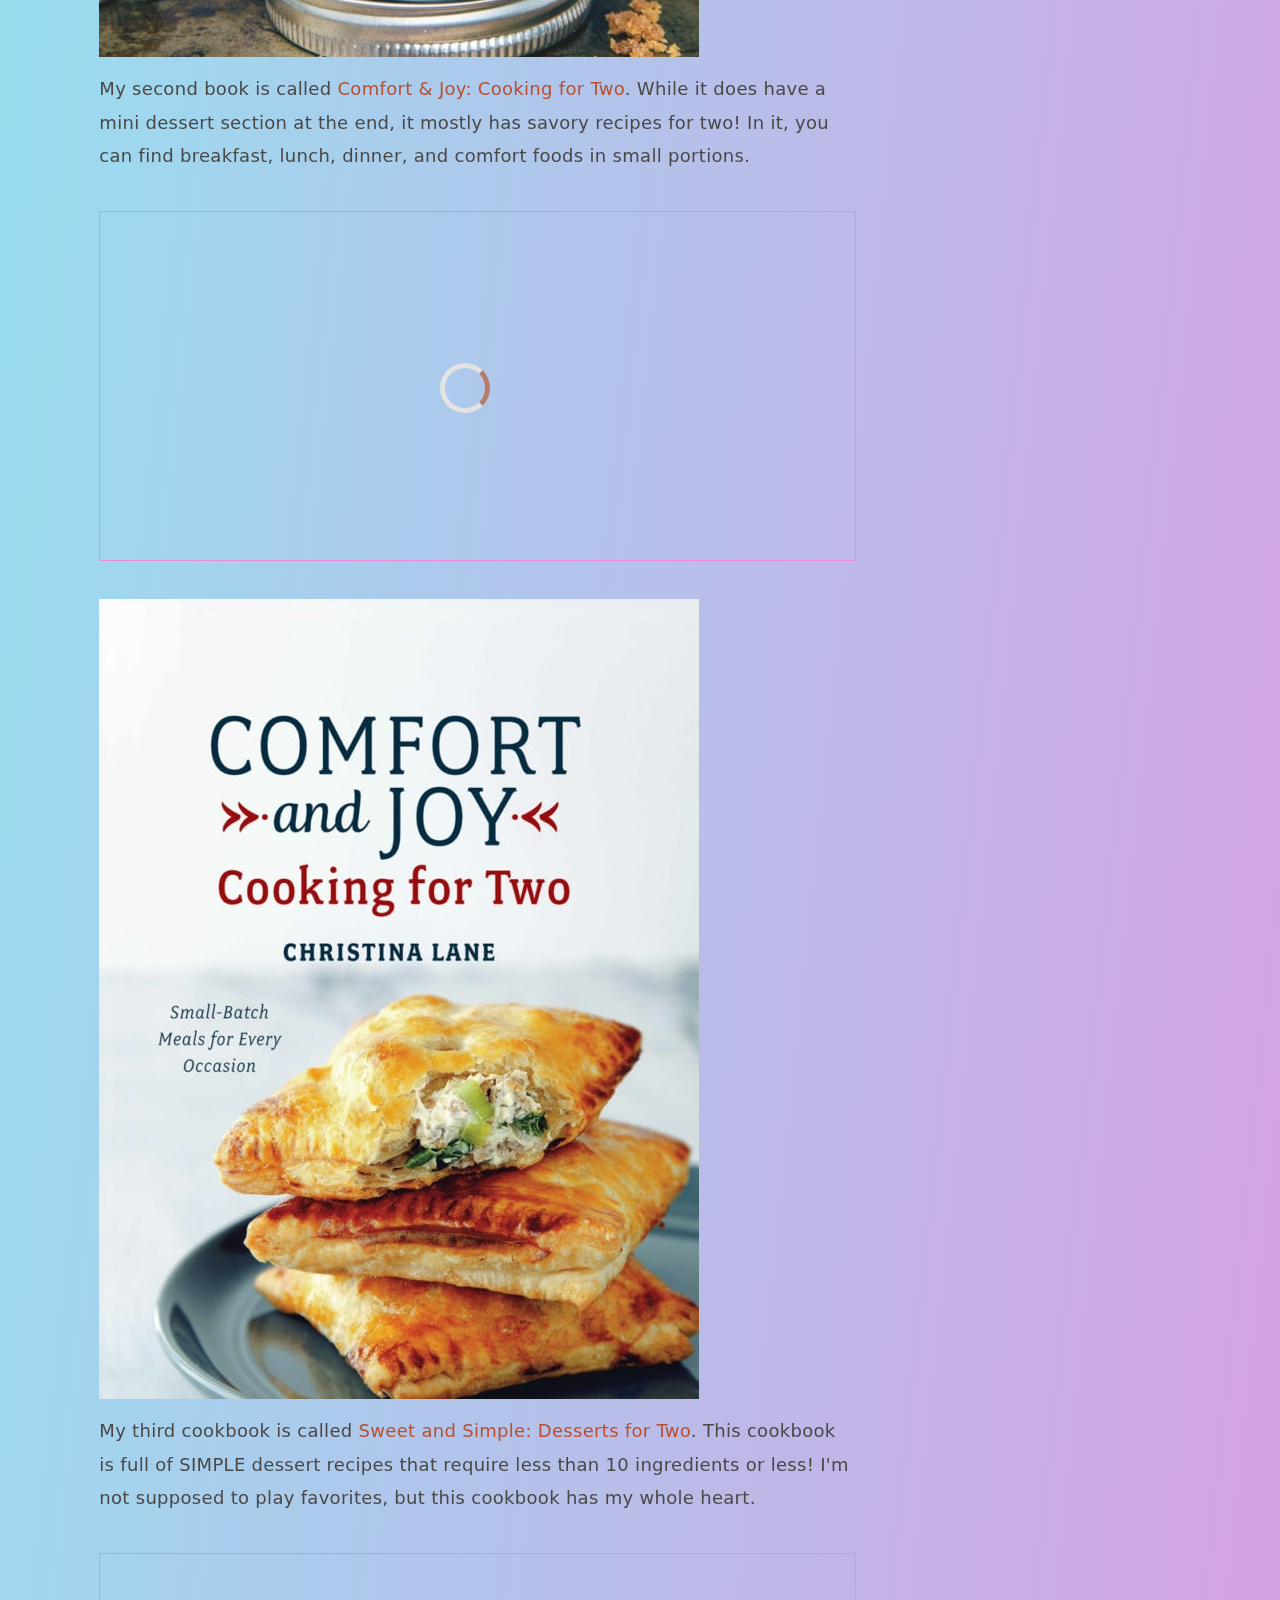
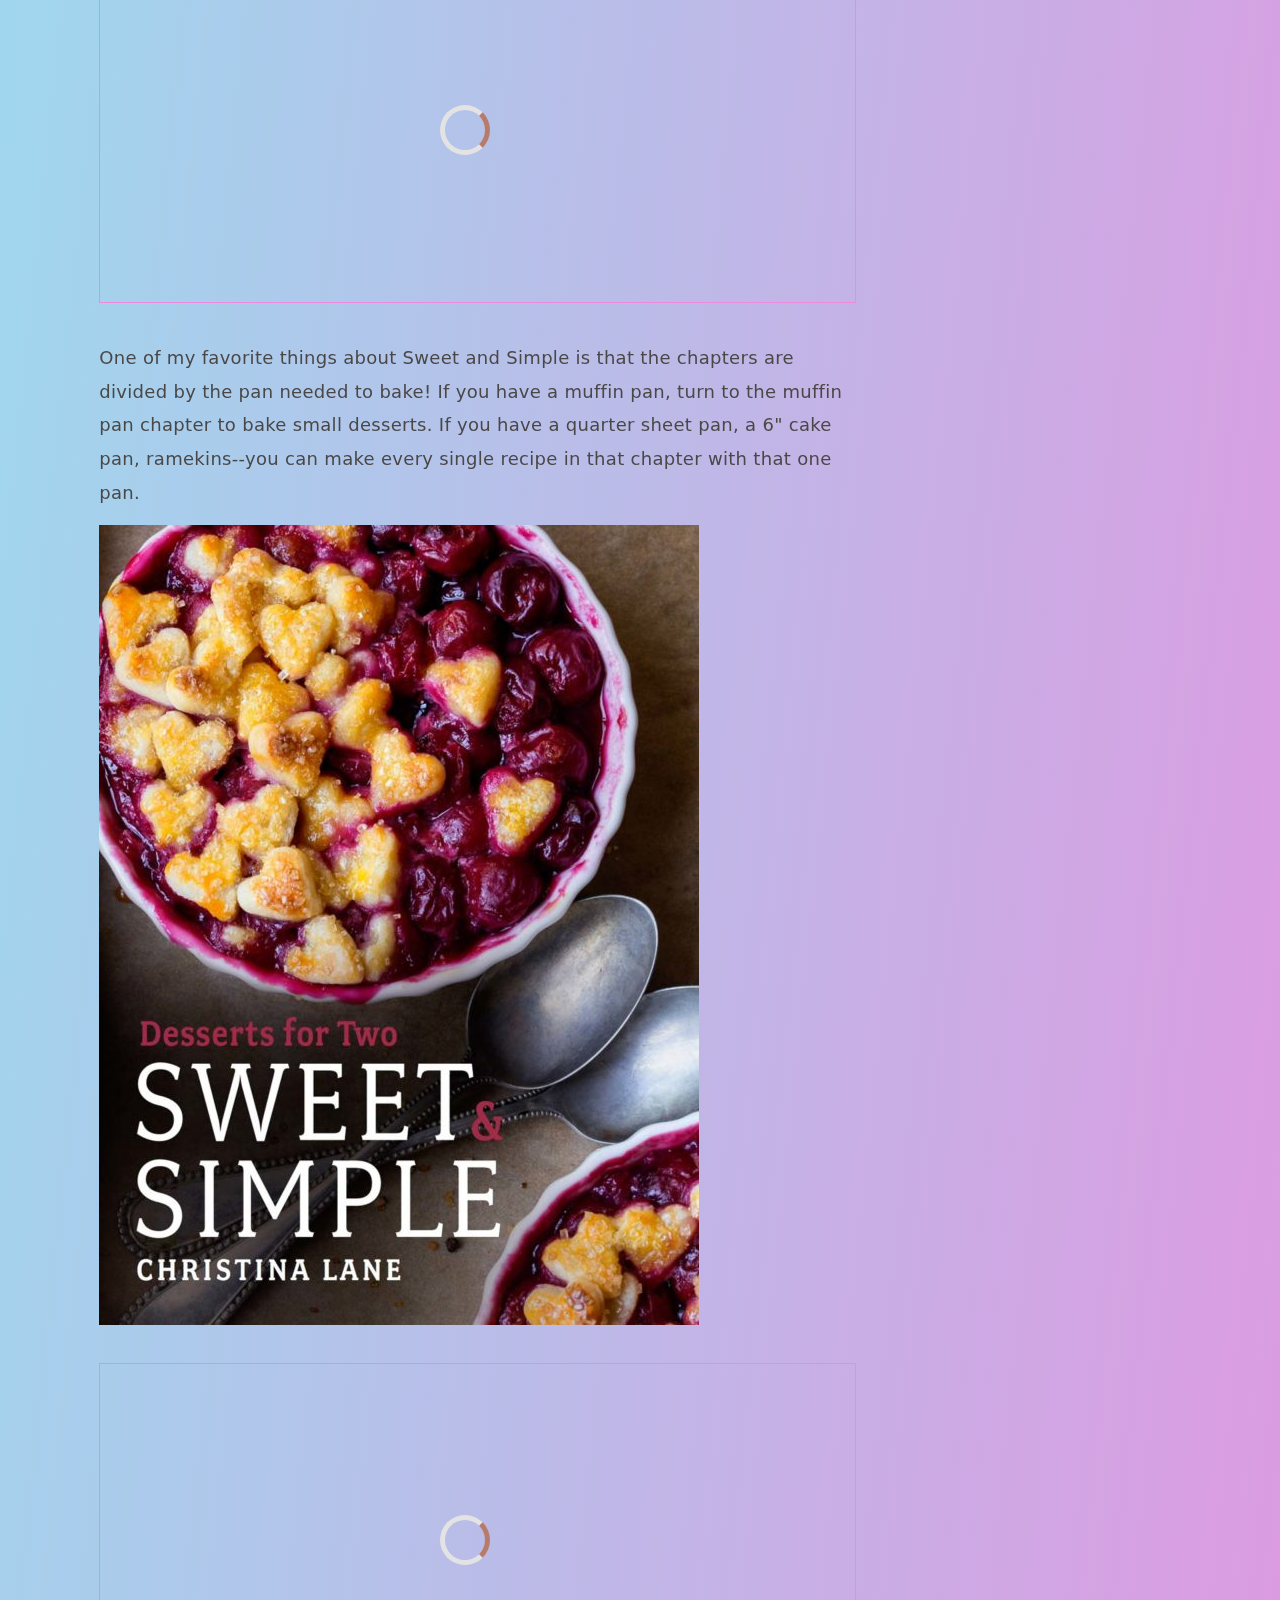
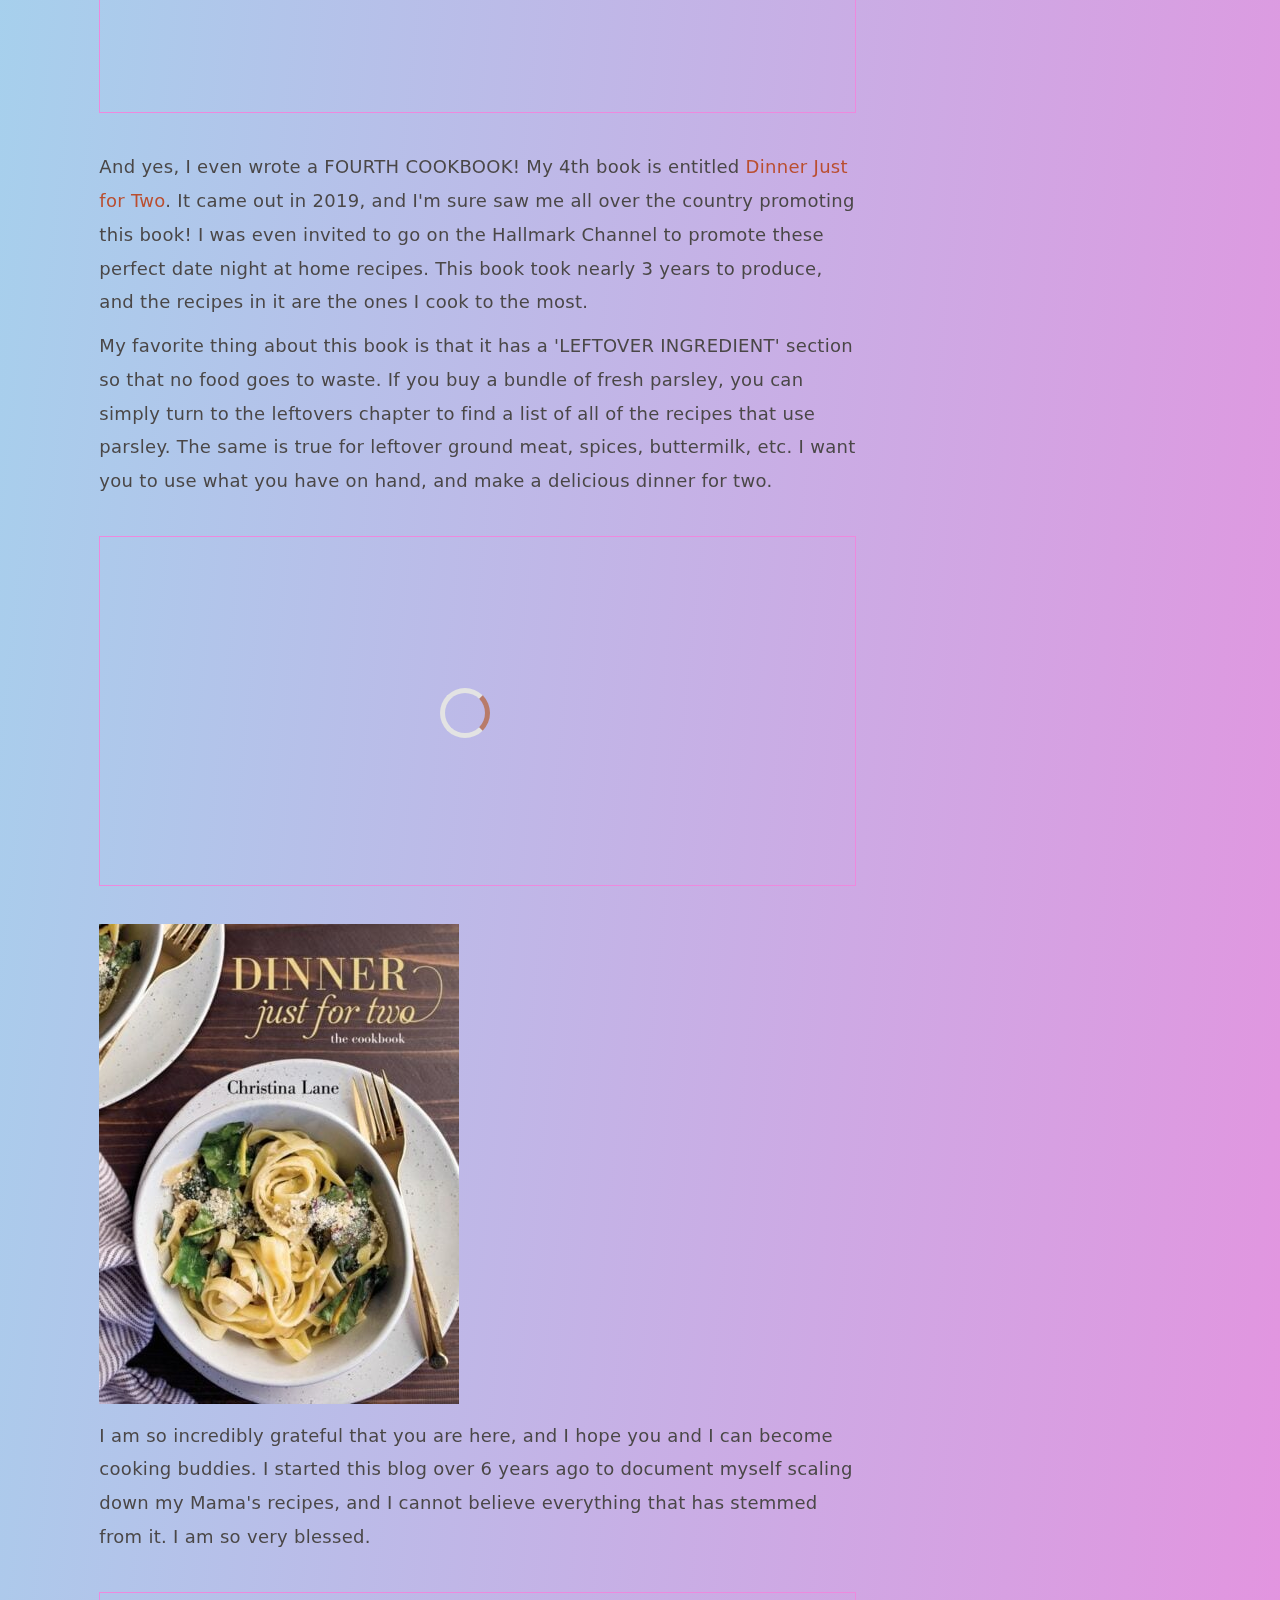
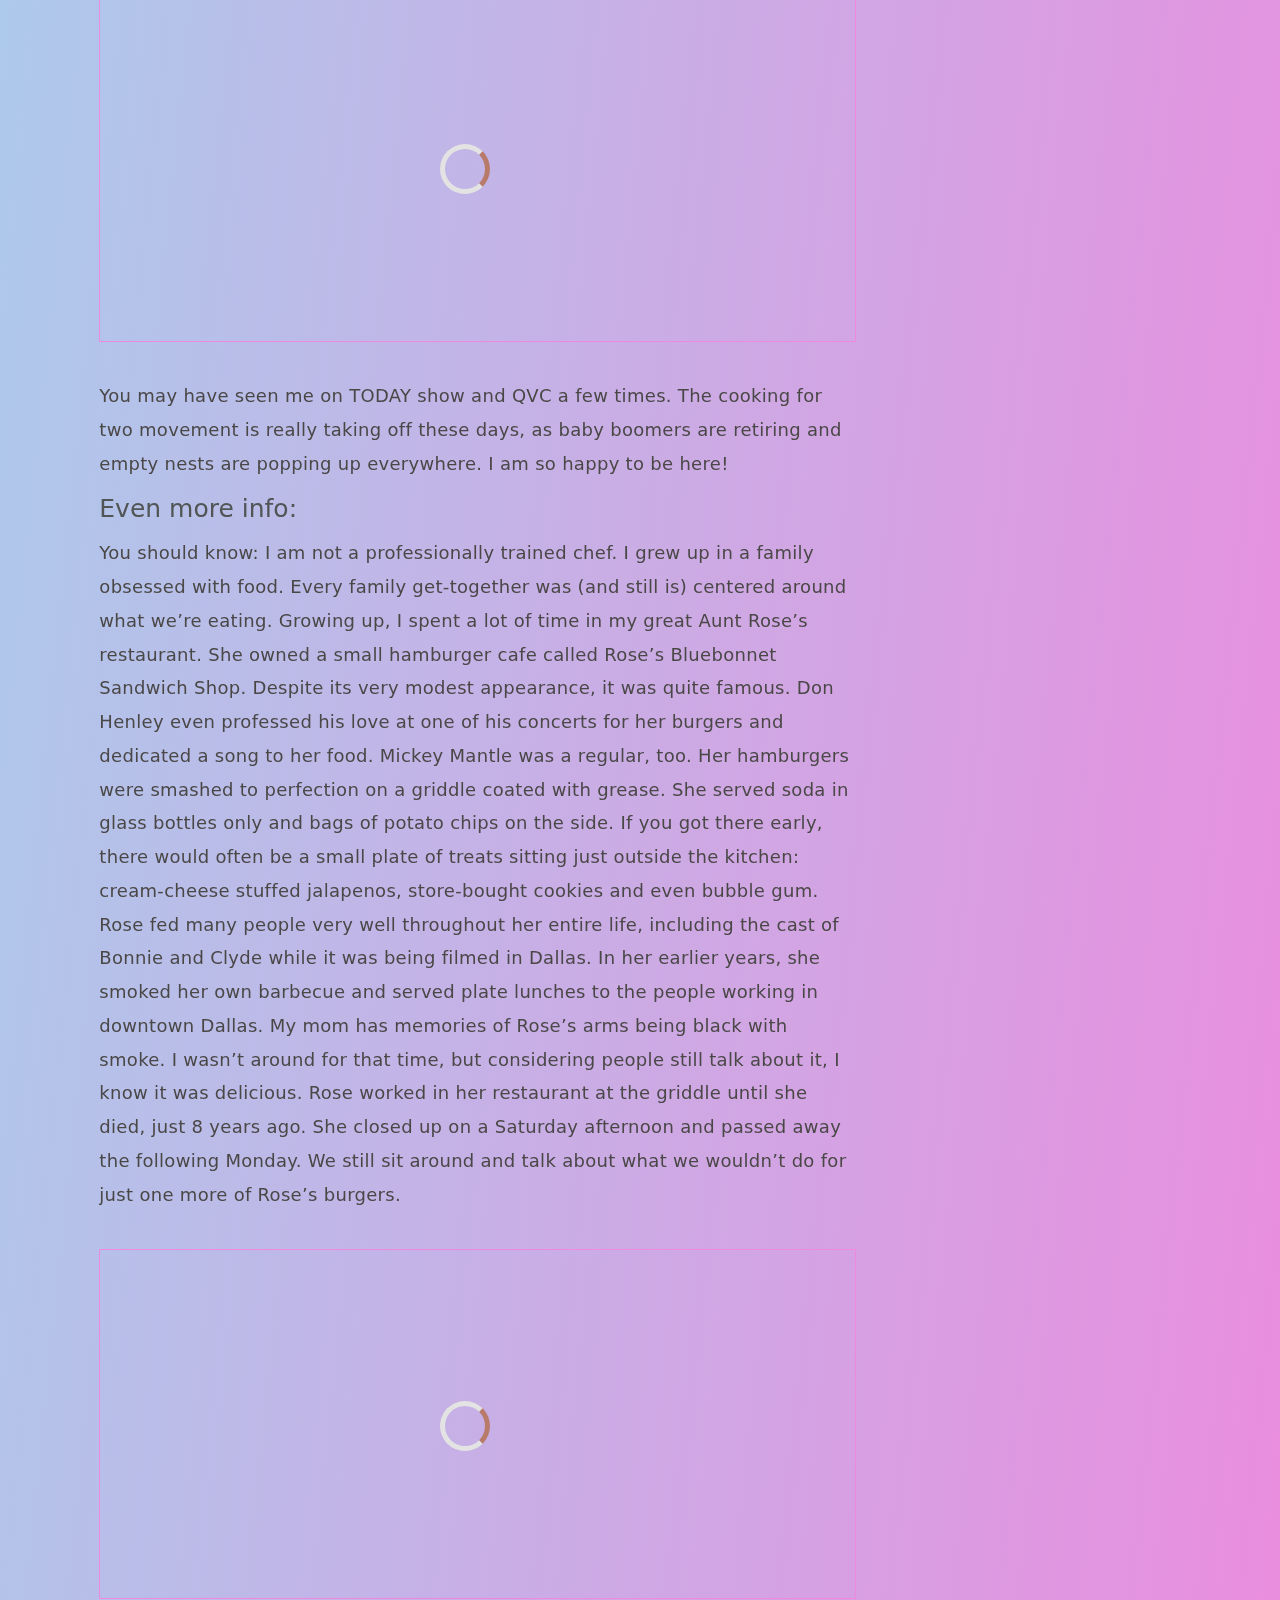
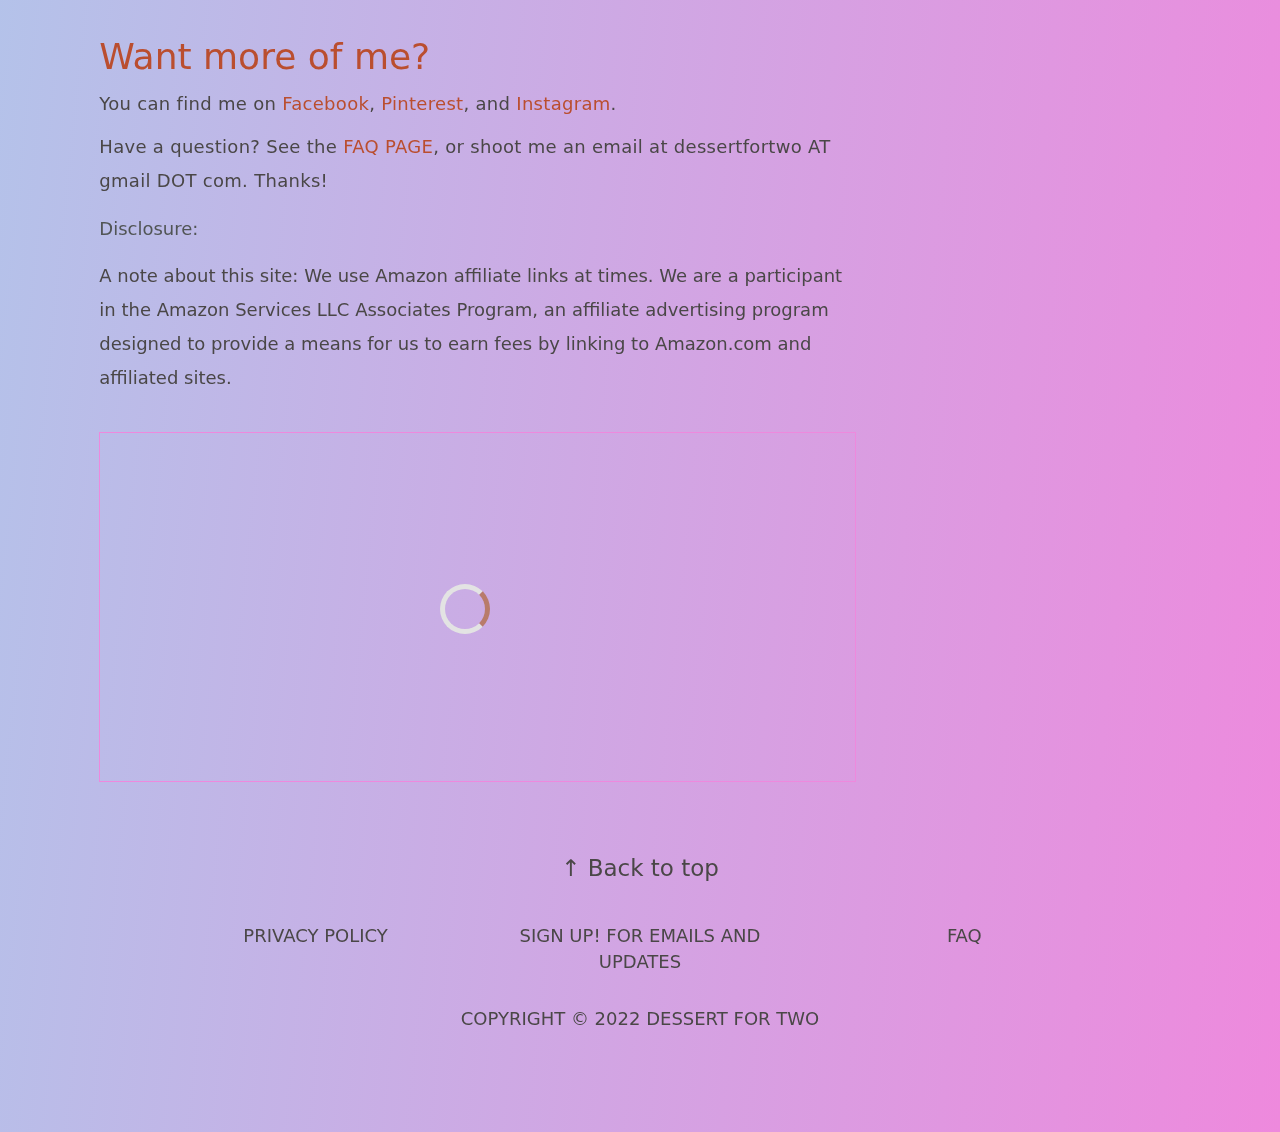
<file: listing/about.html>
<!DOCTYPE html>
<html lang="en">
    <head>
        <meta charset="utf-8"/>
        <meta http-equiv="x-ua-compatible" content="ie=edge"/>
        <meta name="viewport" content="width=device-width, initial-scale=1.0"/>
        <link rel="stylesheet" href="https://maxcdn.bootstrapcdn.com/bootstrap/3.4.1/css/bootstrap.min.css">
        <script src="https://ajax.googleapis.com/ajax/libs/jquery/3.6.4/jquery.min.js"></script>
        <script src="https://maxcdn.bootstrapcdn.com/bootstrap/3.4.1/js/bootstrap.min.js"></script>   
        <link href="https://cdn.jsdelivr.net/npm/bootstrap@5.3.2/dist/css/bootstrap.min.css" rel="stylesheet" integrity="sha384-T3c6CoIi6uLrA9TneNEoa7RxnatzjcDSCmG1MXxSR1GAsXEV/Dwwykc2MPK8M2HN" crossorigin="anonymous">
        <script src="https://cdn.jsdelivr.net/npm/bootstrap@5.3.2/dist/js/bootstrap.bundle.min.js" integrity="sha384-C6RzsynM9kWDrMNeT87bh95OGNyZPhcTNXj1NW7RuBCsyN/o0jlpcV8Qyq46cDfL" crossorigin="anonymous"></script>
        <link rel="stylesheet" href="about.css"/>
        <title>Dessert for Two - Dessert for Two</title>
        <link rel="icon" href="images/favicon.png"/>
    </head>
    <body >
        <header class="navdark">
            <div class="darklight">
                <button onclick="darkmode()" class="toggler-darklight"><img src="images/darklightbtn.png" alt="dark-light"></button>
            </div>
            <div class="logo" >
                <a href="../index.html">
                    <img src="images/regular.png" alt="logo">
                </a>
            </div>
            <div class="navigation">
                <input type="checkbox" class="toggle-menu">            
                <div class="hamburger"></div>              

                <ul class="menu">
                    <div class="logo-siderbar" >
                        <a href="../index.html">
                            <img src="images/regular.png" alt="logo">
                        </a>
                    </div>
                    <li><a href="../index.html">Home</a> </li>
                    <li><a href="./recipes.html">Recipes</a> </li>
                    <li><a href="./about.html">About</a> </li>
                    <li><a href="./store.html">Store</a> </li>
                    <li><a href="./mycookbooks.html">MyCookbooks</a> </li>
                    <ul class="socialicons" >
                        <a href="https://www.facebook.com/DessertForTwo" target="_blank" ><img src="images/facebook.png" alt="facebook" style="filter: invert(33%) sepia(98%) saturate(590%) hue-rotate(332deg) brightness(92%) contrast(91%);"> </a>
                        <a href="https://www.instagram.com/dessertfortwo/" target="_blank" ><img src="images/insta.png" alt="instagram" style="filter: invert(33%) sepia(98%) saturate(590%) hue-rotate(332deg) brightness(92%) contrast(91%);"> </a>
                        <a href="https://www.pinterest.com/dessertfortwo/_created/" target="_blank" ><img src="images/pinterest.png" alt="pinterest" style="filter: invert(33%) sepia(98%) saturate(590%) hue-rotate(332deg) brightness(92%) contrast(91%);"> </a>
                    </ul>  
                </ul>                
            </div>
        </header>
        
        <!-- carousel -->
            <div id="dftcarousel" class="carousel slide" data-ride="carousel">
                <div class="left-control">
                    <a class="left-carousel-control" href="#dftcarousel" data-slide="prev">
                        <span class="glyphicon glyphicon-chevron-left"></span>
                    </a>
                </div>
                <div class="carousel-inner">
                    <div class="item active">                    
                        <div class="carousel">
                            <div class="carousel-recipes"  class="col-lg-2 col-md-3 col-sm-4 col-xs-6">
                                <div class="img-container">
                                    <img src="images/Breakfast-Category-Image-300x400.jpg" alt="Breakfast" class="img-responsive">
                                </div>
                                <p class="recipe-name">Breakfast</p>
                            </div>
                            <div class="carousel-recipes"  class="col-lg-2 col-md-3 col-sm-4 col-xs-6">
                                <div class="img-container">
                                    <img src="images/Bread-Category-Image-300x400.jpg" alt="Bread" class="img-responsive">
                                </div>
                                <p class="recipe-name">Bread</p>
                            </div>
                            <div class="carousel-recipes"  class="col-lg-2 col-md-3 col-sm-4 col-xs-6">
                                <div class="img-container">
                                    <img src="images/Donuts-Category-Image-300x400.jpg" alt="Donuts" class="img-responsive">
                                </div>
                                <p class="recipe-name">Donuts</p>
                            </div>
                            <div class="carousel-recipes"  class="col-lg-2 col-md-3 col-sm-4 col-xs-6">
                                <div class="img-container">
                                    <img src="images/Muffins-Scones-Category-Image-300x400.jpg" alt="Muffins" class="img-responsive">
                                </div>
                                <p class="recipe-name">Muffins</p>
                            </div>
                            <div class="carousel-recipes"  class="col-lg-2 col-md-3 col-sm-4 col-xs-6">
                                <div class="img-container">
                                    <img src="images/Chocolate-Recipes-Category-Image-300x400.jpg" alt="Chocolate Desserts for Two" class="img-responsive">
                                </div>
                                <p class="recipe-name">Chocolate Desserts for Two</p>
                            </div>
                            <div class="carousel-recipes"  class="col-lg-2 col-md-3 col-sm-4 col-xs-6">
                                <div class="img-container">
                                    <img src="images/Peanut-Butter-recipes-Category-Image-300x400.jpg" alt="Peanut Butter" class="img-responsive">
                                </div>
                                <p class="recipe-name">Peanut Butter</p>
                            </div>
                            <div class="carousel-recipes"  class="col-lg-2 col-md-3 col-sm-4 col-xs-6">
                                <div class="img-container">
                                    <img src="images/Cupcakes-Category-Image-300x400.jpg" alt="Cupcakes" class="img-responsive">
                                </div>
                                <p class="recipe-name">Cupcakes</p>
                            </div>
                            <div class="carousel-recipes"  class="col-lg-2 col-md-3 col-sm-4 col-xs-6">
                                <div class="img-container">
                                    <img src="images/Small-Six-Inch-Cake-Recipes-Category-Image-300x400.jpg" alt="Small Cake Recipes to make 6 Inch cake" class="img-responsive">
                                </div>
                                <p class="recipe-name">Small Cake Recipes to make 6 Inch cake</p>
                            </div>
                        </div>
    
                    </div>
                    <div class="item ">                    
                        <div class="carousel">
                            <div class="carousel-recipes"  class="col-lg-2 col-md-3 col-sm-4 col-xs-6">
                                <div class="img-container">
                                    <img src="images/Pies-Cobblers-Category-Image-300x400.jpg" alt="Pies and Cobblers" class="img-responsive">
                                </div>
                                <p class="recipe-name">Pies and Cobblers</p>
                            </div>
                            <div class="carousel-recipes"  class="col-lg-2 col-md-3 col-sm-4 col-xs-6">
                                <div class="img-container">
                                    <img src="images/Cookies-and-Bars-Recipes-Category-Image-300x400.jpg" alt="Cookies and Bars" class="img-responsive">
                                </div>
                                <p class="recipe-name">Small Batch Recipe for Brownies with Cocoa</p>
                            </div>
                            <div class="carousel-recipes"  class="col-lg-2 col-md-3 col-sm-4 col-xs-6">
                                <div class="img-container">
                                    <img src="images/Dinners-for-Two-Category-Image-300x400.jpg" alt="Dinners Recipes for Two" class="img-responsive">
                                </div>
                                <p class="recipe-name">Dinners Recipes for Two</p>
                            </div>
                            <div class="carousel-recipes"  class="col-lg-2 col-md-3 col-sm-4 col-xs-6">
                                <div class="img-container">
                                    <img src="images/Pasta-Category-Image-300x400.jpg" alt="Pasta" class="img-responsive">
                                </div>
                                <p class="recipe-name">Pasta</p>
                            </div>
                            <div class="carousel-recipes"  class="col-lg-2 col-md-3 col-sm-4 col-xs-6">
                                <div class="img-container">
                                    <img src="images/Meat-Seafood-Category-Image-300x400.jpg" alt="Meat / Seafood" class="img-responsive">
                                </div>
                                <p class="recipe-name">Meat / Seafood</p>
                            </div>
                            <div class="carousel-recipes"  class="col-lg-2 col-md-3 col-sm-4 col-xs-6">
                                <div class="img-container">
                                    <img src="images/Drinks-Category-Image-300x400.jpg" alt="Drinks for Two" class="img-responsive">
                                </div>
                                <p class="recipe-name">Drinks for Two</p>
                            </div>
                            <div class="carousel-recipes"  class="col-lg-2 col-md-3 col-sm-4 col-xs-6">
                                <div class="img-container">
                                    <img src="images/Egg-White-Recipes-Category-Image-300x400.jpg" alt="Egg White Only" class="img-responsive">
                                </div>
                                <p class="recipe-name">Egg White Only</p>
                            </div>
                            <div class="carousel-recipes"  class="col-lg-2 col-md-3 col-sm-4 col-xs-6">
                                <div class="img-container">
                                    <img src="images/Egg-Yolk-Recipes-Category-Image-300x400.jpg" alt="Egg Yolk Only" class="img-responsive">
                                </div>
                                <p class="recipe-name">Egg Yolk Only</p>
                            </div>
                        </div>    
                    </div>
                    <div class="item ">                    
                        <div class="carousel">
                            <div class="carousel-recipes"  class="col-lg-2 col-md-3 col-sm-4 col-xs-6">
                                <div class="img-container">
                                    <img src="images/Eggless-Recipes-Category-Image-300x400.jpg" alt="Eggless Recipes" class="img-responsive">
                                </div>
                                <p class="recipe-name">Eggless Recipes</p>
                            </div>
                            <div class="carousel-recipes"  class="col-lg-2 col-md-3 col-sm-4 col-xs-6">
                                <div class="img-container">
                                    <img src="images/No-Bake-Recipes-Category-Image-300x400.jpg" alt="No Bake" class="img-responsive">
                                </div>
                                <p class="recipe-name">No Bake</p>
                            </div>
                            <div class="carousel-recipes"  class="col-lg-2 col-md-3 col-sm-4 col-xs-6">
                                <div class="img-container">
                                    <img src="images/Christmas-Recipes-Category-Image-300x400.jpg" alt="Christmas" class="img-responsive">
                                </div>
                                <p class="recipe-name">Christmas</p>
                            </div>
                            <div class="carousel-recipes"  class="col-lg-2 col-md-3 col-sm-4 col-xs-6">
                                <div class="img-container">
                                    <img src="images/Apple-Category-Image-300x400.jpg" alt="Apple Recipes" class="img-responsive">
                                </div>
                                <p class="recipe-name">Apple Recipes</p>
                            </div>
                            <div class="carousel-recipes"  class="col-lg-2 col-md-3 col-sm-4 col-xs-6">
                                <div class="img-container">
                                    <img src="images/Pumpkin-Category-Image-300x400.jpg" alt="Pumpkin" class="img-responsive">
                                </div>
                                <p class="recipe-name">Pumpkin</p>
                            </div>
                            <div class="carousel-recipes"  class="col-lg-2 col-md-3 col-sm-4 col-xs-6">
                                <div class="img-container">
                                    <img src="images/Frozen-Treats-Category-Image-300x400.jpg" alt="Frozen Treats" class="img-responsive">
                                </div>
                                <p class="recipe-name">Frozen Treats</p>
                            </div>
                            <div class="carousel-recipes"  class="col-lg-2 col-md-3 col-sm-4 col-xs-6">
                                <div class="img-container">
                                    <img src="images/Vegan-Category-Image-300x400.jpg" alt="Vegan" class="img-responsive">
                                </div>
                                <p class="recipe-name">Vegan</p>
                            </div>
                            <div class="carousel-recipes"  class="col-lg-2 col-md-3 col-sm-4 col-xs-6">
                                <div class="img-container">
                                    <img src="images/Paleo-Category-Image-300x400.jpg" alt="Paleo" class="img-responsive">
                                </div>
                                <p class="recipe-name">Paleo</p>
                            </div>
                        </div>          
                    </div>              
                </div>
                <div class="right-control">
                    <a class="right-carousel-control" href="#dftcarousel" data-slide="next">
                        <span class="glyphicon glyphicon-chevron-right"></span>
                    </a>
                </div>
            </div>

            
        <!--  content-->
        <div class="maincontainer">
            <div class="store">
              <h1 class="mycookbooksheading">About Christina Lane of Dessert for Two</h1>
             
              <div class="content-container">
                <div class="container-ebook">
                  <div class="books-container">
                    <div class="bookcontainer">
                      <p class="heading-video">A little video about me:</p>
                      <div class="video-container">
                        <iframe  src="https://www.youtube.com/embed/i4o8emKWTrk?si=ZbQaIsd_ysHZZ_If" title="YouTube video player" frameborder="0" allow="accelerometer; autoplay; clipboard-write; encrypted-media; gyroscope; picture-in-picture; web-share" allowfullscreen></iframe>
                      </div>
                      <div class="aboutme-container">
                        <p class="heading-video">Or, some words about me:</p>
                        <p class="aboutme">Howdy!  My name is Christina and I’m here to help you gain 10 pounds.</p>
                        <p class="aboutme">No seriously, I’m here to make your life sweeter.</p>
                        <p class="aboutme">I cook for two and like most people, I like dessert after dinner—but most dessert recipes make enough for 8 to 10 people!  I don’t need 8 extra slices of cake tempting me from my fridge.  Nor do I appreciate 2 dozen leftover cookies staring at me while I’m trying to eat a healthy breakfast.</p>
                  <!-- advertisement -->
                        <div class="advertisement">
                            <div class="loader"></div>
                        </div>
                        <p class="aboutme">So, one day I started searching for dessert recipes that didn’t make so many servings.</p>
                        <p class="aboutme">My search for small desserts turned up nothing.  So I picked up my wooden spoon, half a stick of butter and set out to recreate my favorite desserts in smaller pans.</p>
                  <!-- subscribe -->
                        <div class="subscribe-detail">
                          <h3 class="subscribe-p">Subscribe to Dessert for Two!</h3>
                          <p class="subscribe-p">Get updates on the latest posts and more from Dessert for Two straight to your inbox.</p>
                          <form>
                            <div class="row">
                              <div class="form-group col-md-10">
                                <input type="email" class="form-control" id="email" placeholder="Enter email" name="email">
                              </div>
                              <div class="form-sbtn col-md-2">
                                <div class="form-sbtn">
                                  <button type="subscribe " class="btn">subscribe</button>
                                </div>
                              </div>               
                              <div class="form-check mb-3">
                                <label class="form-check-label">
                                  <input class="form-check-input" type="checkbox" name="remember"> 
                                  I consent to receiving emails and personalized ads.
                                </label>
                              </div>  
                            </div>   
                          </form>         
                        </div>    
                        <p class="aboutme">You're going to find a mix of recipes here, because I'm a mix of sorts. I was born and raised in Texas, but spent all of my 20s in California. Some days, I want <span class="recipeslink"> <a class="recipeslink"href="#">Texas Chocolate Sheet Cake</a></span> and <span class="recipeslink"> <a class="recipeslink"href="#">Sweet Tea Granita</a></span>; other days, I want lighter fare, like  <span class="recipeslink"> <a class="recipeslink"href="#">coconut sugar cookies</a></span>  or  <span class="recipeslink"> <a class="recipeslink"href="#">maple syrup sweetened cupcakes</a></span>.</p>
                        <p class="aboutme">I indulge my cravings and scale down all sorts of recipes (even <span class="recipeslink"> <a class="recipeslink"href="#"> dinners for two</a></span>). I absolutely love to take requests, so email me if you have one (DessertForTwo AT gmail).</p>
                        <p class="aboutme">For savory recipes, you can also find me over at <span class="recipeslink"> <a class="recipeslink"href="#"> BeanRecipes.com</a></span>.</p>
                  <!-- aboutme-image -->
                        <div class="aboutme-image">
                          <img src="images/MoreDessertsForTwo-600x825.jpg" alt="MoreDessertsForTwo" >
                        </div>
                        <div class="advertisement"><div class="loader"></div>                    </div>
  
                        <p class="aboutme">If you haven't found me via one of my cookbooks, allow me to introduce them to you. My first book is called <span class="recipeslink"> <a class="recipeslink"href="#"> Dessert for Two</a></span>, and it was a labor of love that I am so proud to have produced. I spent years on the table of contents, ensuring every single type and flavor of dessert was represented in some way. The book has over 100 recipes for desserts for two.</p>
                        <p class="aboutme">It landed on the best seller list, and received lots of press, for which I am so very grateful.</p>
                        <div class="advertisement"><div class="loader"></div>                    </div>
                        <div class="aboutme-image">
                          <img src="images/dessertfortwo-cover-600x857.jpg" alt="MoreDessertsForTwo" >
                        </div>
                        <p class="aboutme">My second book is called <span class="recipeslink"> <a class="recipeslink"href="#"> Comfort & Joy: Cooking for Two</a></span>. While it does have a mini dessert section at the end, it mostly has savory recipes for two! In it, you can find breakfast, lunch, dinner, and comfort foods in small portions.
                        </p>
                        <div class="advertisement"><div class="loader"></div>                    </div>
                        <div class="aboutme-image">
                          <img src="images/comfortandjoy-cover-600x800.jpg" alt="MoreDessertsForTwo" >
                        </div>
                        <p class="aboutme">My third cookbook is called <span class="recipeslink"> <a class="recipeslink"href="#"> Sweet and Simple: Desserts for Two</a></span>. This cookbook is full of SIMPLE dessert recipes that require less than 10 ingredients or less! I'm not supposed to play favorites, but this cookbook has my whole heart.</p>
                        <div class="advertisement"><div class="loader"></div>                    </div>
                        <p class="aboutme">One of my favorite things about Sweet and Simple is that the chapters are divided by the pan needed to bake! If you have a muffin pan, turn to the muffin pan chapter to bake small desserts. If you have a quarter sheet pan, a 6" cake pan, ramekins--you can make every single recipe in that chapter with that one pan.</p>
                        <div class="aboutme-image">
                          <img src="images/homeamde-gooey-butter-cake-13-600x800.jpg" alt="MoreDessertsForTwo" >
                        </div>
                        <div class="advertisement"><div class="loader"></div>                    </div>
                        <p class="aboutme">And yes, I even wrote a FOURTH COOKBOOK! My 4th book is entitled <span class="recipeslink"> <a class="recipeslink"href="#"> Dinner Just for Two</a></span>. It came out in 2019, and I'm sure saw me all over the country promoting this book! I was even invited to go on the Hallmark Channel to promote these perfect date night at home recipes. This book took nearly 3 years to produce, and the recipes in it are the ones I cook to the most.</p>
                        <p class="aboutme">My favorite thing about this book is that it has a 'LEFTOVER INGREDIENT' section so that no food goes to waste. If you buy a bundle of fresh parsley, you can simply turn to the leftovers chapter to find a list of all of the recipes that use parsley.  The same is true for leftover ground meat, spices, buttermilk, etc. I want you to use what you have on hand, and make a delicious dinner for two.</p>
                        <div class="advertisement"><div class="loader"></div>                    </div>
                        <div class="aboutme-image">
                          <img src="images/Dinner-Just-for-Two-Cover-360x480.jpg" alt="MoreDessertsForTwo" >
                        </div>
                        <p class="aboutme">I am so incredibly grateful that you are here, and I hope you and I can become cooking buddies. I started this blog over 6 years ago to document myself scaling down my Mama's recipes, and I cannot believe everything that has stemmed from it. I am so very blessed.</p>
                        <div class="advertisement"><div class="loader"></div>                    </div>
                        <p class="aboutme">You may have seen me on TODAY show and QVC a few times. The cooking for two movement is really taking off these days, as baby boomers are retiring and empty nests are popping up everywhere. I am so happy to be here!</p>
                        <p class="heading-video">Even more info:</p>
                        <p class="aboutme">You should know:  I am not a professionally trained chef.  I grew up in a family obsessed with food.  Every family get-together was (and still is) centered around what we’re eating.  Growing up, I spent a lot of time in my great Aunt Rose’s restaurant.  She owned a small hamburger cafe called Rose’s Bluebonnet Sandwich Shop.  Despite its very modest appearance, it was quite famous.  Don Henley even professed his love at one of his concerts for her burgers and dedicated a song to her food.  Mickey Mantle was a regular, too.  Her hamburgers were smashed to perfection on a griddle coated with grease.  She served soda in glass bottles only and bags of potato chips on the side.  If you got there early, there would often be a small plate of treats sitting just outside the kitchen: cream-cheese stuffed jalapenos, store-bought cookies and even bubble gum. Rose fed many people very well throughout her entire life, including the cast of Bonnie and Clyde while it was being filmed in Dallas.  In her earlier years, she smoked her own barbecue and served plate lunches to the people working in downtown Dallas.  My mom has memories of Rose’s arms being black with smoke.  I wasn’t around for that time, but considering people still talk about it, I know it was delicious.  Rose worked in her restaurant at the griddle until she died, just 8 years ago.  She closed up on a Saturday afternoon and passed away the following Monday. We still sit around and talk about what we wouldn’t do for just one more of Rose’s burgers.</p>
                        <div class="advertisement"><div class="loader"></div>                    </div>
                        <h1 class="wantmore">Want more of me?</h1>
                        <p class="aboutme">You can find me on <span class="recipeslink"> <a class="recipeslink"href="#"> Facebook</a></span>, <span class="recipeslink"> <a class="recipeslink"href="#"> Pinterest</a></span>, and <span class="recipeslink"> <a class="recipeslink"href="#"> Instagram</a></span>.</p>
                        <p class="aboutme">Have a question?  See the <span class="recipeslink"> <a class="recipeslink"href="#"> FAQ PAGE</a></span>, or shoot me an email at dessertfortwo AT gmail DOT com. Thanks! </p>
                        <h4 class="disclosure">Disclosure:</h4>
                        <p class="pdisclosure">A note about this site: We use Amazon affiliate links at times. We are a participant in the Amazon Services LLC Associates Program, an affiliate advertising program designed to provide a means for us to earn fees by linking to Amazon.com and affiliated sites.</p>
                        <div class="advertisement"><div class="loader"></div>                    </div>   
                      
                      
                      </div>
                    </div>
                  </div> 
                </div>
                <div class="shortdetails-recommended">
                  <div class="shortdetails-container">
                    <div class="shortmyimage">
                      <img src="images/HeadShot1200-300x300.jpg" alt="HeadShot" >
                    </div>
                    <div class="shortmytext">
                      <p class="about-shorttext"><span class="hi"> Hi, I'm Christina!</span> I'm the author of 4 cookbooks all about cooking and baking for two. I have scaled down hundreds of recipes into smaller servings so you can enjoy your favorite dishes without the leftovers! Valentine's Day is my favorite holiday.</p>
                      <p>You can also find her at <span><a class="findme" href="https://beanrecipes.com/">BeanRecipes</a></span>.</p>
                      <p class="learnmore"> More about me &#8594</p>
                    </div>
                  </div> 
                </div>
              </div>  
            
                
                <!--footer-->
                <footer>
                    <div class="backtotop">
                    <a class="nav-link " aria-current="page" href="#">&uarr; Back to top</a>
                    </div>
                    <div class="privacy-signup">
                    <div class="ppolicy">
                        <p >PRIVACY POLICY</p>
                    </div>
                    <div class="signup">
                        <p >SIGN UP! FOR EMAILS AND UPDATES</p>
                    </div>
                    <div class="faq">
                        <p >FAQ</p>
                    </div>
                    </div>
                    <div class="copyright">
                    <p class="copy">COPYRIGHT © 2022<span class="crdft"> DESSERT FOR TWO</span> </p>
                    </div>          
                </footer> 


                <script src="../index.js"></script>
                <script>
                    window.onload = function() {
                        darklightmode()   
                    }
                </script>
            </body>
</html>
</file>
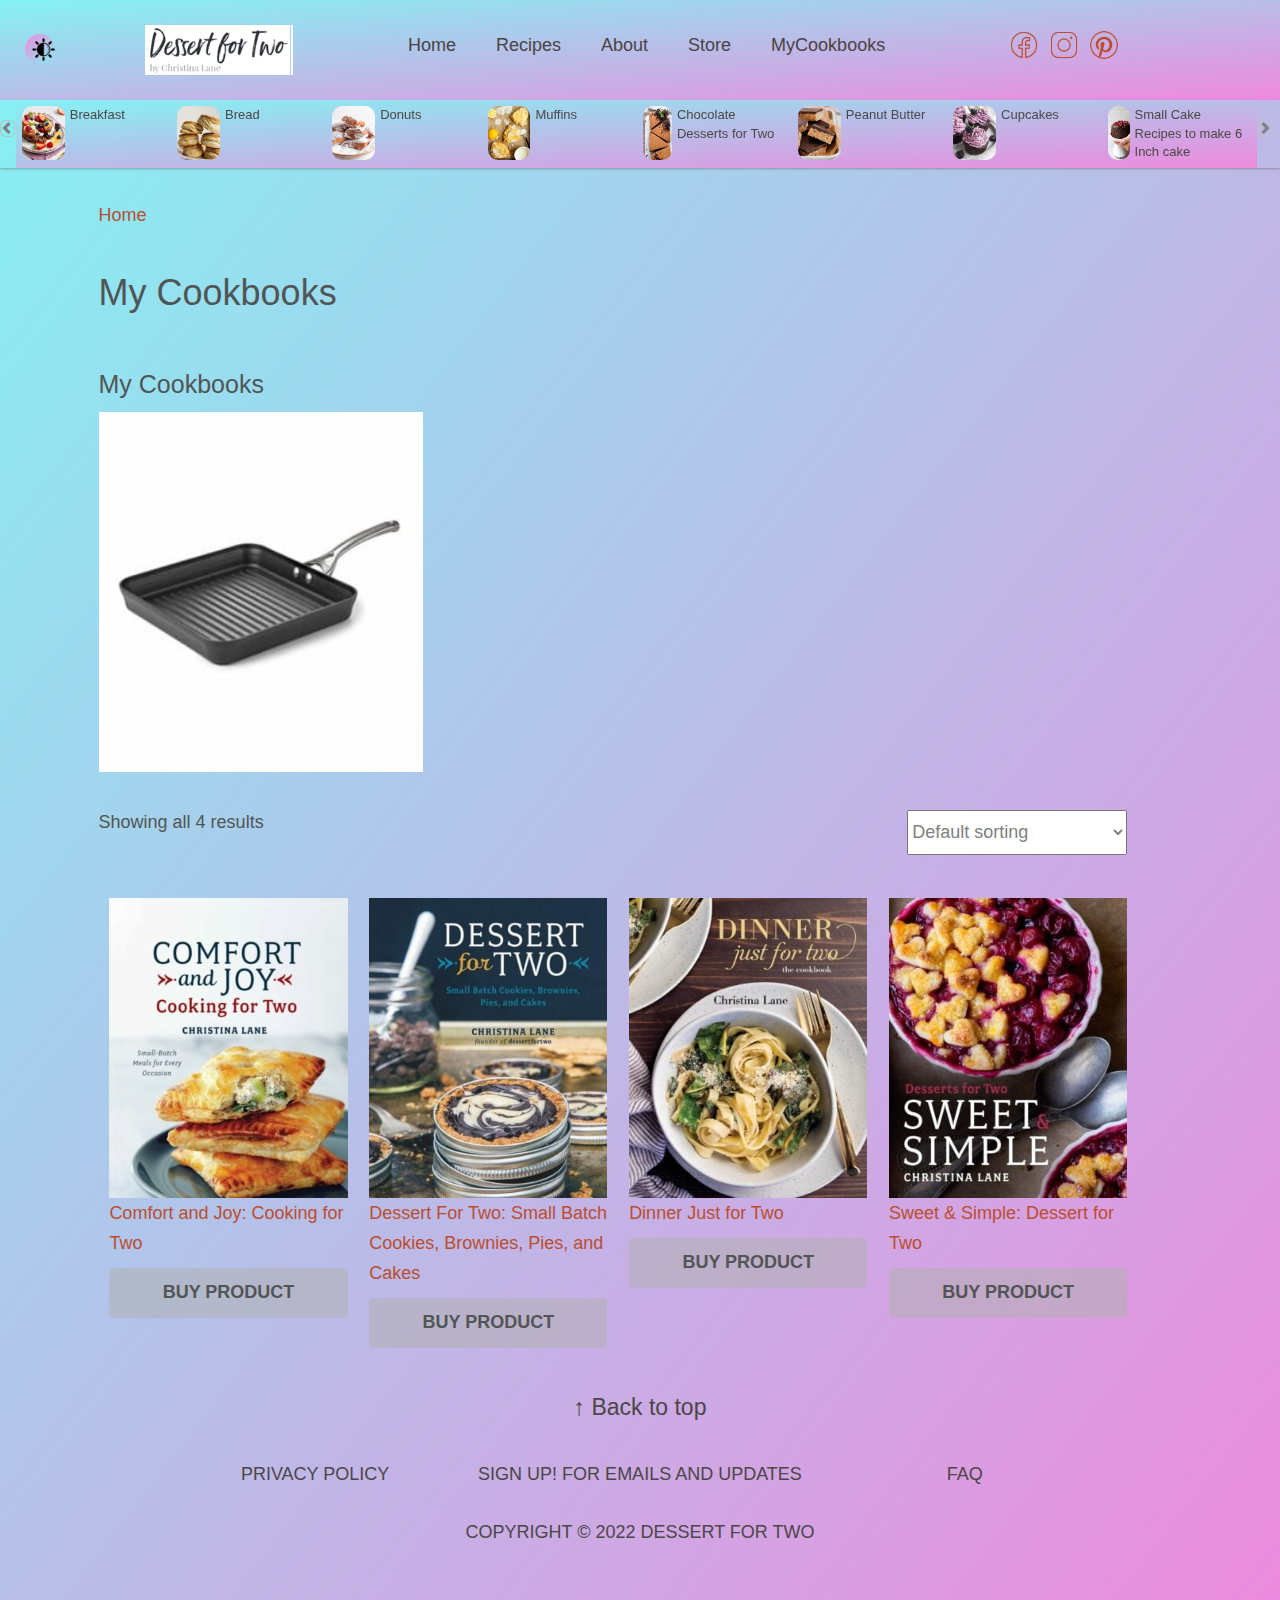
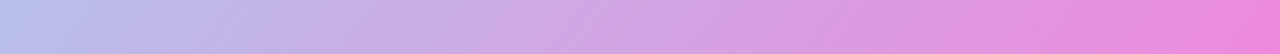
<file: listing/mycookbooks.html>
<!DOCTYPE html>
<html lang="en">
    <head>
        <meta charset="utf-8"/>
        <meta http-equiv="x-ua-compatible" content="ie=edge"/>
        <meta name="viewport" content="width=device-width, initial-scale=1.0"/>
        <link rel="stylesheet" href="https://maxcdn.bootstrapcdn.com/bootstrap/3.4.1/css/bootstrap.min.css">
        <script src="https://ajax.googleapis.com/ajax/libs/jquery/3.6.4/jquery.min.js"></script>
        <script src="https://maxcdn.bootstrapcdn.com/bootstrap/3.4.1/js/bootstrap.min.js"></script>   
        <link href="https://cdn.jsdelivr.net/npm/bootstrap@5.3.2/dist/css/bootstrap.min.css" rel="stylesheet" integrity="sha384-T3c6CoIi6uLrA9TneNEoa7RxnatzjcDSCmG1MXxSR1GAsXEV/Dwwykc2MPK8M2HN" crossorigin="anonymous">
        <script src="https://cdn.jsdelivr.net/npm/bootstrap@5.3.2/dist/js/bootstrap.bundle.min.js" integrity="sha384-C6RzsynM9kWDrMNeT87bh95OGNyZPhcTNXj1NW7RuBCsyN/o0jlpcV8Qyq46cDfL" crossorigin="anonymous"></script>
        <link rel="stylesheet" href="mycookbooks.css"/>
        <title>Dessert for Two - Dessert for Two</title>
        <link rel="icon" href="images/favicon.png"/>
    </head>
    <body >
        <header class="navdark">
            <div class="darklight">
                <button onclick="darkmode()" class="toggler-darklight"><img src="images/darklightbtn.png" alt="dark-light"></button>
            </div>
            <div class="logo" >
                <a href="../index.html">
                    <img src="images/regular.png" alt="logo">
                </a>
            </div>
            <div class="navigation">
                <input type="checkbox" class="toggle-menu">            
                <div class="hamburger"></div>              

                <ul class="menu">
                    <div class="logo-siderbar" >
                        <a href="../index.html">
                            <img src="images/regular.png" alt="logo">
                        </a>
                    </div>
                    <li><a href="../index.html">Home</a> </li>
                    <li><a href="./recipes.html">Recipes</a> </li>
                    <li><a href="./about.html">About</a> </li>
                    <li><a href="./store.html">Store</a> </li>
                    <li><a href="./mycookbooks.html">MyCookbooks</a> </li>
                    <ul class="socialicons" >
                        <a href="https://www.facebook.com/DessertForTwo" target="_blank" ><img src="images/facebook.png" alt="facebook" style="filter: invert(33%) sepia(98%) saturate(590%) hue-rotate(332deg) brightness(92%) contrast(91%);"> </a>
                        <a href="https://www.instagram.com/dessertfortwo/" target="_blank" ><img src="images/insta.png" alt="instagram" style="filter: invert(33%) sepia(98%) saturate(590%) hue-rotate(332deg) brightness(92%) contrast(91%);"> </a>
                        <a href="https://www.pinterest.com/dessertfortwo/_created/" target="_blank" ><img src="images/pinterest.png" alt="pinterest" style="filter: invert(33%) sepia(98%) saturate(590%) hue-rotate(332deg) brightness(92%) contrast(91%);"> </a>
                    </ul>  
                </ul>                
            </div>
        </header>
        
        <!-- carousel -->
            <div id="dftcarousel" class="carousel slide" data-ride="carousel">
                <div class="left-control">
                    <a class="left-carousel-control" href="#dftcarousel" data-slide="prev">
                        <span class="glyphicon glyphicon-chevron-left"></span>
                    </a>
                </div>
                <div class="carousel-inner">
                    <div class="item active">                    
                        <div class="carousel">
                            <div class="carousel-recipes"  class="col-lg-2 col-md-3 col-sm-4 col-xs-6">
                                <div class="img-container">
                                    <img src="images/Breakfast-Category-Image-300x400.jpg" alt="Breakfast" class="img-responsive">
                                </div>
                                <p class="recipe-name">Breakfast</p>
                            </div>
                            <div class="carousel-recipes"  class="col-lg-2 col-md-3 col-sm-4 col-xs-6">
                                <div class="img-container">
                                    <img src="images/Bread-Category-Image-300x400.jpg" alt="Bread" class="img-responsive">
                                </div>
                                <p class="recipe-name">Bread</p>
                            </div>
                            <div class="carousel-recipes"  class="col-lg-2 col-md-3 col-sm-4 col-xs-6">
                                <div class="img-container">
                                    <img src="images/Donuts-Category-Image-300x400.jpg" alt="Donuts" class="img-responsive">
                                </div>
                                <p class="recipe-name">Donuts</p>
                            </div>
                            <div class="carousel-recipes"  class="col-lg-2 col-md-3 col-sm-4 col-xs-6">
                                <div class="img-container">
                                    <img src="images/Muffins-Scones-Category-Image-300x400.jpg" alt="Muffins" class="img-responsive">
                                </div>
                                <p class="recipe-name">Muffins</p>
                            </div>
                            <div class="carousel-recipes"  class="col-lg-2 col-md-3 col-sm-4 col-xs-6">
                                <div class="img-container">
                                    <img src="images/Chocolate-Recipes-Category-Image-300x400.jpg" alt="Chocolate Desserts for Two" class="img-responsive">
                                </div>
                                <p class="recipe-name">Chocolate Desserts for Two</p>
                            </div>
                            <div class="carousel-recipes"  class="col-lg-2 col-md-3 col-sm-4 col-xs-6">
                                <div class="img-container">
                                    <img src="images/Peanut-Butter-recipes-Category-Image-300x400.jpg" alt="Peanut Butter" class="img-responsive">
                                </div>
                                <p class="recipe-name">Peanut Butter</p>
                            </div>
                            <div class="carousel-recipes"  class="col-lg-2 col-md-3 col-sm-4 col-xs-6">
                                <div class="img-container">
                                    <img src="images/Cupcakes-Category-Image-300x400.jpg" alt="Cupcakes" class="img-responsive">
                                </div>
                                <p class="recipe-name">Cupcakes</p>
                            </div>
                            <div class="carousel-recipes"  class="col-lg-2 col-md-3 col-sm-4 col-xs-6">
                                <div class="img-container">
                                    <img src="images/Small-Six-Inch-Cake-Recipes-Category-Image-300x400.jpg" alt="Small Cake Recipes to make 6 Inch cake" class="img-responsive">
                                </div>
                                <p class="recipe-name">Small Cake Recipes to make 6 Inch cake</p>
                            </div>
                        </div>
    
                    </div>
                    <div class="item ">                    
                        <div class="carousel">
                            <div class="carousel-recipes"  class="col-lg-2 col-md-3 col-sm-4 col-xs-6">
                                <div class="img-container">
                                    <img src="images/Pies-Cobblers-Category-Image-300x400.jpg" alt="Pies and Cobblers" class="img-responsive">
                                </div>
                                <p class="recipe-name">Pies and Cobblers</p>
                            </div>
                            <div class="carousel-recipes"  class="col-lg-2 col-md-3 col-sm-4 col-xs-6">
                                <div class="img-container">
                                    <img src="images/Cookies-and-Bars-Recipes-Category-Image-300x400.jpg" alt="Cookies and Bars" class="img-responsive">
                                </div>
                                <p class="recipe-name">Small Batch Recipe for Brownies with Cocoa</p>
                            </div>
                            <div class="carousel-recipes"  class="col-lg-2 col-md-3 col-sm-4 col-xs-6">
                                <div class="img-container">
                                    <img src="images/Dinners-for-Two-Category-Image-300x400.jpg" alt="Dinners Recipes for Two" class="img-responsive">
                                </div>
                                <p class="recipe-name">Dinners Recipes for Two</p>
                            </div>
                            <div class="carousel-recipes"  class="col-lg-2 col-md-3 col-sm-4 col-xs-6">
                                <div class="img-container">
                                    <img src="images/Pasta-Category-Image-300x400.jpg" alt="Pasta" class="img-responsive">
                                </div>
                                <p class="recipe-name">Pasta</p>
                            </div>
                            <div class="carousel-recipes"  class="col-lg-2 col-md-3 col-sm-4 col-xs-6">
                                <div class="img-container">
                                    <img src="images/Meat-Seafood-Category-Image-300x400.jpg" alt="Meat / Seafood" class="img-responsive">
                                </div>
                                <p class="recipe-name">Meat / Seafood</p>
                            </div>
                            <div class="carousel-recipes"  class="col-lg-2 col-md-3 col-sm-4 col-xs-6">
                                <div class="img-container">
                                    <img src="images/Drinks-Category-Image-300x400.jpg" alt="Drinks for Two" class="img-responsive">
                                </div>
                                <p class="recipe-name">Drinks for Two</p>
                            </div>
                            <div class="carousel-recipes"  class="col-lg-2 col-md-3 col-sm-4 col-xs-6">
                                <div class="img-container">
                                    <img src="images/Egg-White-Recipes-Category-Image-300x400.jpg" alt="Egg White Only" class="img-responsive">
                                </div>
                                <p class="recipe-name">Egg White Only</p>
                            </div>
                            <div class="carousel-recipes"  class="col-lg-2 col-md-3 col-sm-4 col-xs-6">
                                <div class="img-container">
                                    <img src="images/Egg-Yolk-Recipes-Category-Image-300x400.jpg" alt="Egg Yolk Only" class="img-responsive">
                                </div>
                                <p class="recipe-name">Egg Yolk Only</p>
                            </div>
                        </div>    
                    </div>
                    <div class="item ">                    
                        <div class="carousel">
                            <div class="carousel-recipes"  class="col-lg-2 col-md-3 col-sm-4 col-xs-6">
                                <div class="img-container">
                                    <img src="images/Eggless-Recipes-Category-Image-300x400.jpg" alt="Eggless Recipes" class="img-responsive">
                                </div>
                                <p class="recipe-name">Eggless Recipes</p>
                            </div>
                            <div class="carousel-recipes"  class="col-lg-2 col-md-3 col-sm-4 col-xs-6">
                                <div class="img-container">
                                    <img src="images/No-Bake-Recipes-Category-Image-300x400.jpg" alt="No Bake" class="img-responsive">
                                </div>
                                <p class="recipe-name">No Bake</p>
                            </div>
                            <div class="carousel-recipes"  class="col-lg-2 col-md-3 col-sm-4 col-xs-6">
                                <div class="img-container">
                                    <img src="images/Christmas-Recipes-Category-Image-300x400.jpg" alt="Christmas" class="img-responsive">
                                </div>
                                <p class="recipe-name">Christmas</p>
                            </div>
                            <div class="carousel-recipes"  class="col-lg-2 col-md-3 col-sm-4 col-xs-6">
                                <div class="img-container">
                                    <img src="images/Apple-Category-Image-300x400.jpg" alt="Apple Recipes" class="img-responsive">
                                </div>
                                <p class="recipe-name">Apple Recipes</p>
                            </div>
                            <div class="carousel-recipes"  class="col-lg-2 col-md-3 col-sm-4 col-xs-6">
                                <div class="img-container">
                                    <img src="images/Pumpkin-Category-Image-300x400.jpg" alt="Pumpkin" class="img-responsive">
                                </div>
                                <p class="recipe-name">Pumpkin</p>
                            </div>
                            <div class="carousel-recipes"  class="col-lg-2 col-md-3 col-sm-4 col-xs-6">
                                <div class="img-container">
                                    <img src="images/Frozen-Treats-Category-Image-300x400.jpg" alt="Frozen Treats" class="img-responsive">
                                </div>
                                <p class="recipe-name">Frozen Treats</p>
                            </div>
                            <div class="carousel-recipes"  class="col-lg-2 col-md-3 col-sm-4 col-xs-6">
                                <div class="img-container">
                                    <img src="images/Vegan-Category-Image-300x400.jpg" alt="Vegan" class="img-responsive">
                                </div>
                                <p class="recipe-name">Vegan</p>
                            </div>
                            <div class="carousel-recipes"  class="col-lg-2 col-md-3 col-sm-4 col-xs-6">
                                <div class="img-container">
                                    <img src="images/Paleo-Category-Image-300x400.jpg" alt="Paleo" class="img-responsive">
                                </div>
                                <p class="recipe-name">Paleo</p>
                            </div>
                        </div>          
                    </div>              
                </div>
                <div class="right-control">
                    <a class="right-carousel-control" href="#dftcarousel" data-slide="next">
                        <span class="glyphicon glyphicon-chevron-right"></span>
                    </a>
                </div>
            </div>

             <!--content  -->
        <div class="content">
            <div class="container-mycookboos">
              <p><a class="heading" href="../index.html">Home</a></p>
              <p class="mycookbooksheading">My Cookbooks</p>
              <p class="MyCookbooks">My Cookbooks</p>
              <div class="mcb-imag">
                <div class="MyCookbooks-image">
                  <img src="images/81NBW3UKuTL._SX466_-300x300.jpg" alt="MyCookbooks"> 
                </div>
              </div>          
    
              <div class="sort-results">
                <div class="showresults"><p>Showing all 4 results</p></div>
                <div class="sort-dropdown">
                  <select class="dropdown">
                    <option>Default sorting</option>
                    <option>Sort by popularity</option>
                    <option>Sort by average rating</option>
                    <option>Sort by latest</option>
                    <option>Sort by price: low to high</option>
                    <option>Sort by price: high to low</option>
  
                  </select>
                </div>
              </div>
              <div class="books-container">
                <div class="bookcontainer">
                  <div class="bookimage">
                    <img src="images/dessert-for-two-cookbook-2-300x400.jpg" alt="Sweet & Simple: Dessert for Two"> 
                  </div>
                  <div class="bookheading">
                    <p class="heading-book">Comfort and Joy: Cooking for Two</p>
                  </div>
                  <div class="buybutton">
                    <button type="button" class="buyproduct">BUY PRODUCT</button>
                  </div>
                </div>
                <div class="bookcontainer">
                  <div class="bookimage">
                    <img src="images/dessert-for-two-cookbook-300x400.jpg" alt="Dessert For Two: Small Batch Cookies, Brownies, Pies, and Cakes"> 
                  </div>
                  <div class="bookheading">
                    <p class="heading-book">Dessert For Two: Small Batch Cookies, Brownies, Pies, and Cakes</p>
                                      
                    <span class="fa fa-star checked"></span>
                    <span class="fa fa-star checked"></span>
                    <span class="fa fa-star checked"></span>
                    <span class="fa fa-star checked"></span>
                    <span class="fa fa-star checked"></span>
                  </div>
                  
                  <div class="buybutton">
                    <button type="button" class="buyproduct">BUY PRODUCT</button>
                  </div>
                </div>
                <div class="bookcontainer">
                  <div class="bookimage">
                    <img src="images/Dinner-Just-for-Two-Cover-300x400.jpg" alt="Dinner Just for Two
                    "> 
                  </div>
                  <div class="bookheading">
                    <p class="heading-book">Dinner Just for Two
                    </p>
                  </div>
                  <div class="buybutton">
                    <button type="button" class="buyproduct">BUY PRODUCT</button>
                  </div>
                </div>
                <div class="bookcontainer">
                  <div class="bookimage">
                    <img src="images/homeamde-gooey-butter-cake-13-300x400.jpg" alt="Sweet & Simple: Dessert for Two
                    "> 
                  </div>
                  <div class="bookheading">
                    <p class="heading-book">Sweet & Simple: Dessert for Two
                    </p>
                  </div>
                  <div class="buybutton">
                    <button type="button" class="buyproduct">BUY PRODUCT</button>
                  </div>
                </div>              
                
              </div>
  

                
                <!--footer-->
                <footer>
                    <div class="backtotop">
                    <a class="nav-link " aria-current="page" href="#">&uarr; Back to top</a>
                    </div>
                    <div class="privacy-signup">
                    <div class="ppolicy">
                        <p >PRIVACY POLICY</p>
                    </div>
                    <div class="signup">
                        <p >SIGN UP! FOR EMAILS AND UPDATES</p>
                    </div>
                    <div class="faq">
                        <p >FAQ</p>
                    </div>
                    </div>
                    <div class="copyright">
                    <p class="copy">COPYRIGHT © 2022<span class="crdft"> DESSERT FOR TWO</span> </p>
                    </div>          
                </footer> 

                <script src="../index.js"></script>
                <script>
                    window.onload = function() {
                        darklightmode()   
                    }
                </script>
            </body>
</html>
</file>
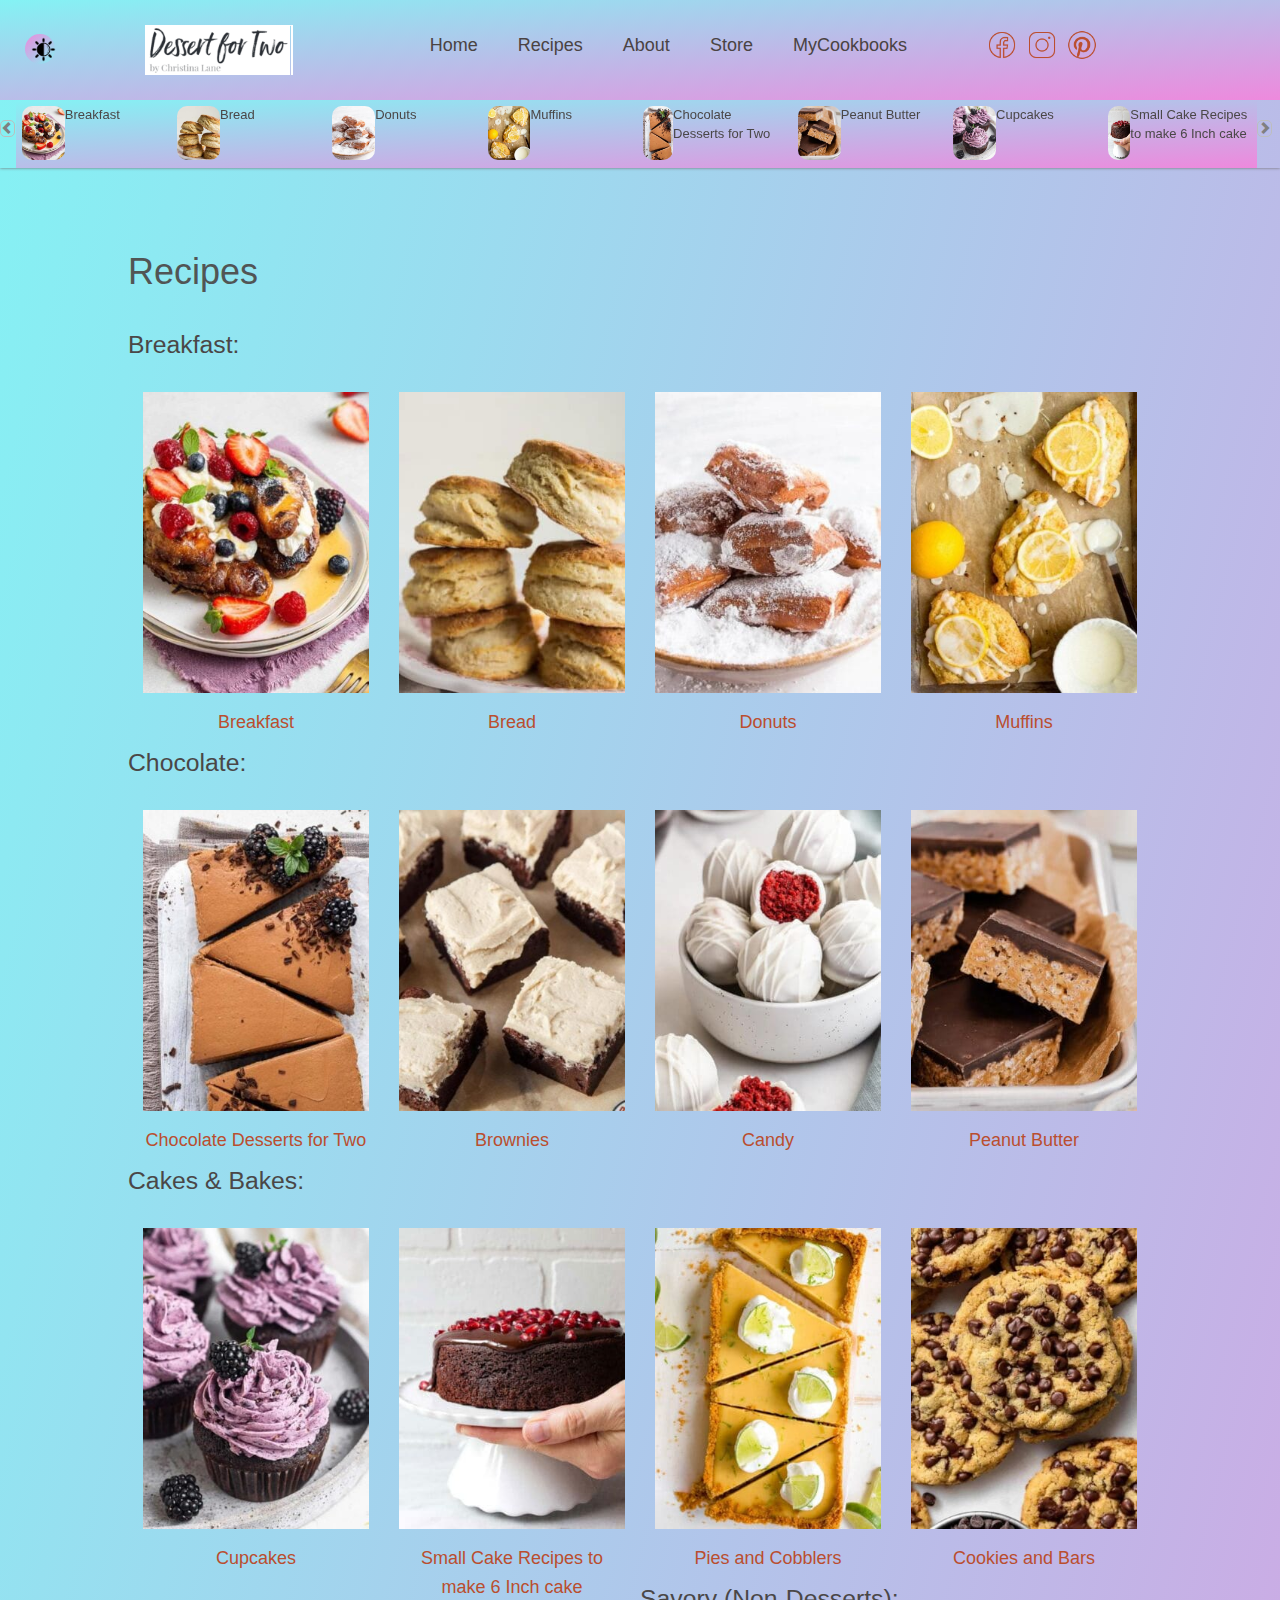
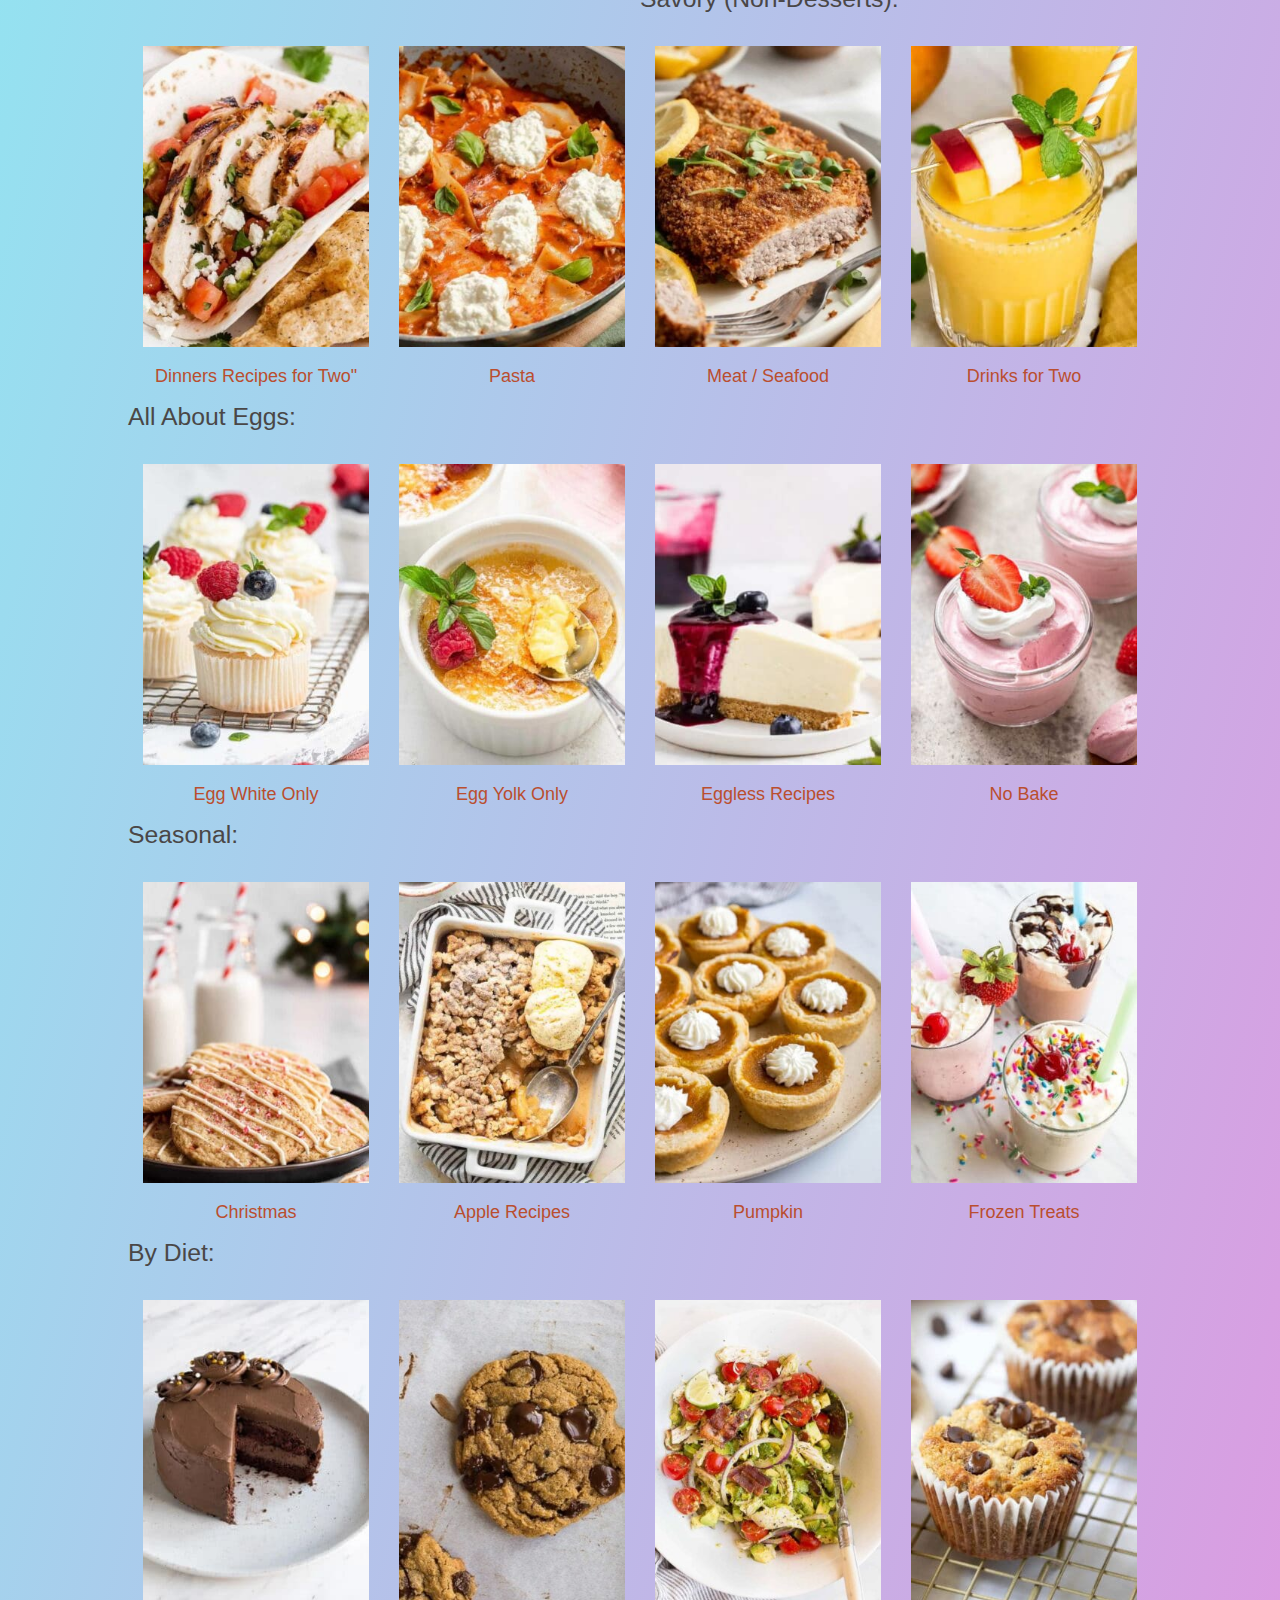
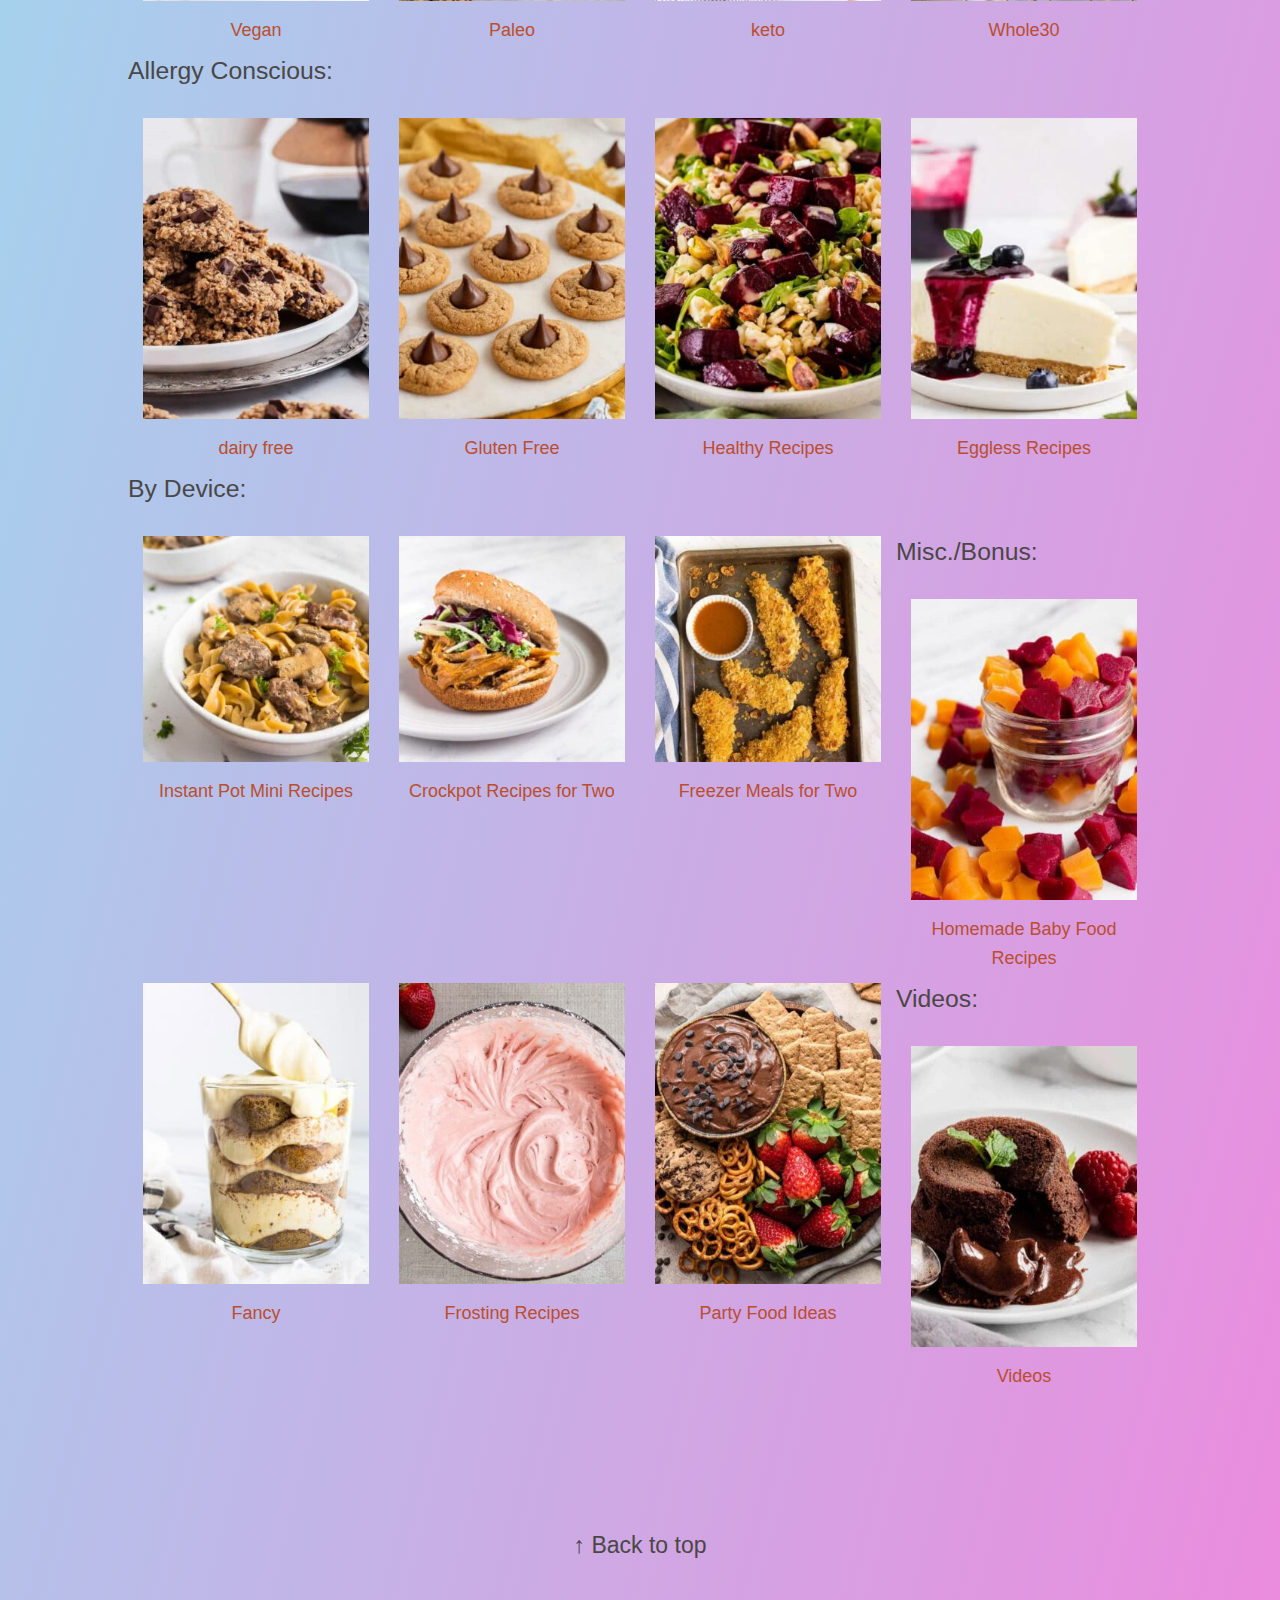
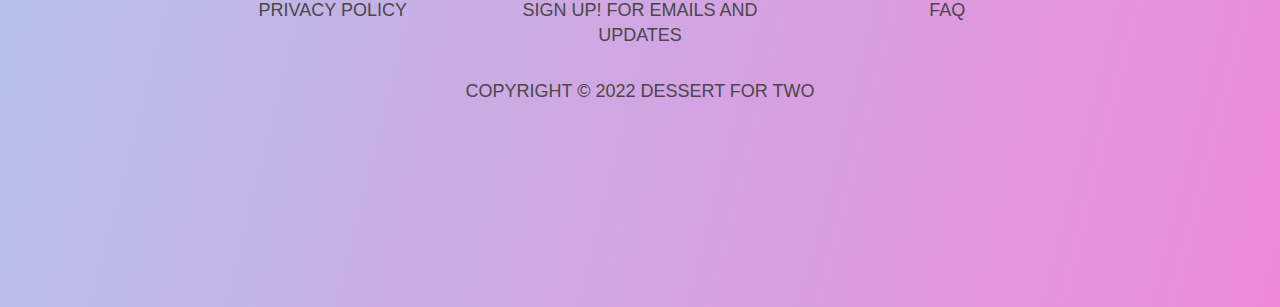
<file: listing/recipes.html>
<!DOCTYPE html>
<html lang="en">
    <head>
        <meta charset="utf-8"/>
        <meta http-equiv="x-ua-compatible" content="ie=edge"/>
        <meta name="viewport" content="width=device-width, initial-scale=1.0"/>
        <link rel="stylesheet" href="https://maxcdn.bootstrapcdn.com/bootstrap/3.4.1/css/bootstrap.min.css">
        <script src="https://ajax.googleapis.com/ajax/libs/jquery/3.6.4/jquery.min.js"></script>
        <script src="https://maxcdn.bootstrapcdn.com/bootstrap/3.4.1/js/bootstrap.min.js"></script>   
        <link href="https://cdn.jsdelivr.net/npm/bootstrap@5.3.2/dist/css/bootstrap.min.css" rel="stylesheet" integrity="sha384-T3c6CoIi6uLrA9TneNEoa7RxnatzjcDSCmG1MXxSR1GAsXEV/Dwwykc2MPK8M2HN" crossorigin="anonymous">
        <script src="https://cdn.jsdelivr.net/npm/bootstrap@5.3.2/dist/js/bootstrap.bundle.min.js" integrity="sha384-C6RzsynM9kWDrMNeT87bh95OGNyZPhcTNXj1NW7RuBCsyN/o0jlpcV8Qyq46cDfL" crossorigin="anonymous"></script>
        <link rel="stylesheet" href="recipes.css"/>
        <title>Dessert for Two - Dessert for Two</title>
        <link rel="icon" href="images/favicon.png"/>
    </head>
    <body >
        <header class="navdark">
            <div class="darklight">
                <button onclick="darkmode()" class="toggler-darklight"><img src="images/darklightbtn.png" alt="dark-light"></button>
            </div>
            <div class="logo" >
                <a href="../index.html">
                    <img src="images/regular.png" alt="logo">
                </a>
            </div>
            <div class="navigation">
                <input type="checkbox" class="toggle-menu">            
                <div class="hamburger"></div>              

                <ul class="menu">
                    <div class="logo-siderbar" >
                        <a href="../index.html">
                            <img src="images/regular.png" alt="logo">
                        </a>
                    </div>
                    <li><a href="../index.html">Home</a> </li>
                    <li><a href="./recipes.html">Recipes</a> </li>
                    <li><a href="./about.html">About</a> </li>
                    <li><a href="./store.html">Store</a> </li>
                    <li><a href="./mycookbooks.html">MyCookbooks</a> </li>
                    <ul class="socialicons" >
                        <a href="https://www.facebook.com/DessertForTwo" target="_blank" ><img src="images/facebook.png" alt="facebook" style="filter: invert(33%) sepia(98%) saturate(590%) hue-rotate(332deg) brightness(92%) contrast(91%);"> </a>
                        <a href="https://www.instagram.com/dessertfortwo/" target="_blank" ><img src="images/insta.png" alt="instagram" style="filter: invert(33%) sepia(98%) saturate(590%) hue-rotate(332deg) brightness(92%) contrast(91%);"> </a>
                        <a href="https://www.pinterest.com/dessertfortwo/_created/" target="_blank" ><img src="images/pinterest.png" alt="pinterest" style="filter: invert(33%) sepia(98%) saturate(590%) hue-rotate(332deg) brightness(92%) contrast(91%);"> </a>
                    </ul>  
                </ul>                
            </div>
        </header>
        
        <!-- carousel -->
            <div id="dftcarousel" class="carousel slide" data-ride="carousel">
                <div class="left-control">
                    <a class="left-carousel-control" href="#dftcarousel" data-slide="prev">
                        <span class="glyphicon glyphicon-chevron-left"></span>
                    </a>
                </div>
                <div class="carousel-inner">
                    <div class="item active">                    
                        <div class="carousel">
                            <div class="carousel-recipes"  class="col-lg-2 col-md-3 col-sm-4 col-xs-6">
                                <div class="img-container">
                                    <img src="images/Breakfast-Category-Image-300x400.jpg" alt="Breakfast" class="img-responsive">
                                </div>
                                <p class="recipe-name">Breakfast</p>
                            </div>
                            <div class="carousel-recipes"  class="col-lg-2 col-md-3 col-sm-4 col-xs-6">
                                <div class="img-container">
                                    <img src="images/Bread-Category-Image-300x400.jpg" alt="Bread" class="img-responsive">
                                </div>
                                <p class="recipe-name">Bread</p>
                            </div>
                            <div class="carousel-recipes"  class="col-lg-2 col-md-3 col-sm-4 col-xs-6">
                                <div class="img-container">
                                    <img src="images/Donuts-Category-Image-300x400.jpg" alt="Donuts" class="img-responsive">
                                </div>
                                <p class="recipe-name">Donuts</p>
                            </div>
                            <div class="carousel-recipes"  class="col-lg-2 col-md-3 col-sm-4 col-xs-6">
                                <div class="img-container">
                                    <img src="images/Muffins-Scones-Category-Image-300x400.jpg" alt="Muffins" class="img-responsive">
                                </div>
                                <p class="recipe-name">Muffins</p>
                            </div>
                            <div class="carousel-recipes"  class="col-lg-2 col-md-3 col-sm-4 col-xs-6">
                                <div class="img-container">
                                    <img src="images/Chocolate-Recipes-Category-Image-300x400.jpg" alt="Chocolate Desserts for Two" class="img-responsive">
                                </div>
                                <p class="recipe-name">Chocolate Desserts for Two</p>
                            </div>
                            <div class="carousel-recipes"  class="col-lg-2 col-md-3 col-sm-4 col-xs-6">
                                <div class="img-container">
                                    <img src="images/Peanut-Butter-recipes-Category-Image-300x400.jpg" alt="Peanut Butter" class="img-responsive">
                                </div>
                                <p class="recipe-name">Peanut Butter</p>
                            </div>
                            <div class="carousel-recipes"  class="col-lg-2 col-md-3 col-sm-4 col-xs-6">
                                <div class="img-container">
                                    <img src="images/Cupcakes-Category-Image-300x400.jpg" alt="Cupcakes" class="img-responsive">
                                </div>
                                <p class="recipe-name">Cupcakes</p>
                            </div>
                            <div class="carousel-recipes"  class="col-lg-2 col-md-3 col-sm-4 col-xs-6">
                                <div class="img-container">
                                    <img src="images/Small-Six-Inch-Cake-Recipes-Category-Image-300x400.jpg" alt="Small Cake Recipes to make 6 Inch cake" class="img-responsive">
                                </div>
                                <p class="recipe-name">Small Cake Recipes to make 6 Inch cake</p>
                            </div>
                        </div>
    
                    </div>
                    <div class="item ">                    
                        <div class="carousel">
                            <div class="carousel-recipes"  class="col-lg-2 col-md-3 col-sm-4 col-xs-6">
                                <div class="img-container">
                                    <img src="images/Pies-Cobblers-Category-Image-300x400.jpg" alt="Pies and Cobblers" class="img-responsive">
                                </div>
                                <p class="recipe-name">Pies and Cobblers</p>
                            </div>
                            <div class="carousel-recipes"  class="col-lg-2 col-md-3 col-sm-4 col-xs-6">
                                <div class="img-container">
                                    <img src="images/Cookies-and-Bars-Recipes-Category-Image-300x400.jpg" alt="Cookies and Bars" class="img-responsive">
                                </div>
                                <p class="recipe-name">Small Batch Recipe for Brownies with Cocoa</p>
                            </div>
                            <div class="carousel-recipes"  class="col-lg-2 col-md-3 col-sm-4 col-xs-6">
                                <div class="img-container">
                                    <img src="images/Dinners-for-Two-Category-Image-300x400.jpg" alt="Dinners Recipes for Two" class="img-responsive">
                                </div>
                                <p class="recipe-name">Dinners Recipes for Two</p>
                            </div>
                            <div class="carousel-recipes"  class="col-lg-2 col-md-3 col-sm-4 col-xs-6">
                                <div class="img-container">
                                    <img src="images/Pasta-Category-Image-300x400.jpg" alt="Pasta" class="img-responsive">
                                </div>
                                <p class="recipe-name">Pasta</p>
                            </div>
                            <div class="carousel-recipes"  class="col-lg-2 col-md-3 col-sm-4 col-xs-6">
                                <div class="img-container">
                                    <img src="images/Meat-Seafood-Category-Image-300x400.jpg" alt="Meat / Seafood" class="img-responsive">
                                </div>
                                <p class="recipe-name">Meat / Seafood</p>
                            </div>
                            <div class="carousel-recipes"  class="col-lg-2 col-md-3 col-sm-4 col-xs-6">
                                <div class="img-container">
                                    <img src="images/Drinks-Category-Image-300x400.jpg" alt="Drinks for Two" class="img-responsive">
                                </div>
                                <p class="recipe-name">Drinks for Two</p>
                            </div>
                            <div class="carousel-recipes"  class="col-lg-2 col-md-3 col-sm-4 col-xs-6">
                                <div class="img-container">
                                    <img src="images/Egg-White-Recipes-Category-Image-300x400.jpg" alt="Egg White Only" class="img-responsive">
                                </div>
                                <p class="recipe-name">Egg White Only</p>
                            </div>
                            <div class="carousel-recipes"  class="col-lg-2 col-md-3 col-sm-4 col-xs-6">
                                <div class="img-container">
                                    <img src="images/Egg-Yolk-Recipes-Category-Image-300x400.jpg" alt="Egg Yolk Only" class="img-responsive">
                                </div>
                                <p class="recipe-name">Egg Yolk Only</p>
                            </div>
                        </div>    
                    </div>
                    <div class="item ">                    
                        <div class="carousel">
                            <div class="carousel-recipes"  class="col-lg-2 col-md-3 col-sm-4 col-xs-6">
                                <div class="img-container">
                                    <img src="images/Eggless-Recipes-Category-Image-300x400.jpg" alt="Eggless Recipes" class="img-responsive">
                                </div>
                                <p class="recipe-name">Eggless Recipes</p>
                            </div>
                            <div class="carousel-recipes"  class="col-lg-2 col-md-3 col-sm-4 col-xs-6">
                                <div class="img-container">
                                    <img src="images/No-Bake-Recipes-Category-Image-300x400.jpg" alt="No Bake" class="img-responsive">
                                </div>
                                <p class="recipe-name">No Bake</p>
                            </div>
                            <div class="carousel-recipes"  class="col-lg-2 col-md-3 col-sm-4 col-xs-6">
                                <div class="img-container">
                                    <img src="images/Christmas-Recipes-Category-Image-300x400.jpg" alt="Christmas" class="img-responsive">
                                </div>
                                <p class="recipe-name">Christmas</p>
                            </div>
                            <div class="carousel-recipes"  class="col-lg-2 col-md-3 col-sm-4 col-xs-6">
                                <div class="img-container">
                                    <img src="images/Apple-Category-Image-300x400.jpg" alt="Apple Recipes" class="img-responsive">
                                </div>
                                <p class="recipe-name">Apple Recipes</p>
                            </div>
                            <div class="carousel-recipes"  class="col-lg-2 col-md-3 col-sm-4 col-xs-6">
                                <div class="img-container">
                                    <img src="images/Pumpkin-Category-Image-300x400.jpg" alt="Pumpkin" class="img-responsive">
                                </div>
                                <p class="recipe-name">Pumpkin</p>
                            </div>
                            <div class="carousel-recipes"  class="col-lg-2 col-md-3 col-sm-4 col-xs-6">
                                <div class="img-container">
                                    <img src="images/Frozen-Treats-Category-Image-300x400.jpg" alt="Frozen Treats" class="img-responsive">
                                </div>
                                <p class="recipe-name">Frozen Treats</p>
                            </div>
                            <div class="carousel-recipes"  class="col-lg-2 col-md-3 col-sm-4 col-xs-6">
                                <div class="img-container">
                                    <img src="images/Vegan-Category-Image-300x400.jpg" alt="Vegan" class="img-responsive">
                                </div>
                                <p class="recipe-name">Vegan</p>
                            </div>
                            <div class="carousel-recipes"  class="col-lg-2 col-md-3 col-sm-4 col-xs-6">
                                <div class="img-container">
                                    <img src="images/Paleo-Category-Image-300x400.jpg" alt="Paleo" class="img-responsive">
                                </div>
                                <p class="recipe-name">Paleo</p>
                            </div>
                        </div>          
                    </div>              
                </div>
                <div class="right-control">
                    <a class="right-carousel-control" href="#dftcarousel" data-slide="next">
                        <span class="glyphicon glyphicon-chevron-right"></span>
                    </a>
                </div>
            </div>

            <!--  recipescontent-->

            <div id="recipescontent">
                <div class="row">
                    <h1 class="Rrecipes-heading">Recipes</h1>
                           
                    <!-- Breakfast -->
                    <p class="heading-left">Breakfast:</p>

                    <div id="first" class="col-lg-3 col-md-3 col-sm-3 col-xs-6">
                        <a class="recipe-container" href="#">
                            <img src="images/Breakfast-Category-Image-300x400.jpg" alt="Breakfast" class="img-responsive">
                            <p class="heading-recipe">Breakfast</p>
                        </a>
                    </div>  
                    <div id="first" class="col-lg-3 col-md-3 col-sm-3 col-xs-6">
                        <a class="recipe-container" href="#">
                            <img src="images/Bread-Category-Image-300x400.jpg" alt="Bread" class="img-responsive">
                            <p class="heading-recipe">Bread</p>
                        </a>
                    </div>  
                    <div id="first" class="col-lg-3 col-md-3 col-sm-3 col-xs-6">
                        <a class="recipe-container" href="#">
                            <img src="images/Donuts-Category-Image-300x400.jpg" alt="Donuts" class="img-responsive">
                            <p class="heading-recipe">Donuts</p>
                        </a>
                    </div>  
                    <div id="first" class="col-lg-3 col-md-3 col-sm-3 col-xs-6">
                        <a class="recipe-container" href="#">
                            <img src="images/Muffins-Scones-Category-Image-300x400.jpg" alt="Muffins" class="img-responsive">
                            <p class="heading-recipe">Muffins</p>
                        </a>
                    </div>    
                    
                    <!-- Chocolate -->
                    <p class="heading-left">Chocolate:</p>

                     <div id="first" class="col-lg-3 col-md-3 col-sm-3 col-xs-6">
                         <a class="recipe-container" href="#">
                            <img src="images/Chocolate-Recipes-Category-Image-300x400.jpg" alt="Chocolate Desserts for Two" class="img-responsive">
                             <p class="heading-recipe">Chocolate Desserts for Two</p>
                         </a>
                     </div>  
                     <div id="first" class="col-lg-3 col-md-3 col-sm-3 col-xs-6">
                         <a class="recipe-container" href="#">
                            <img src="images/Brownies-Category-Image-300x400.jpg" alt="Brownies" class="img-responsive">
                             <p class="heading-recipe">Brownies</p>
                         </a>
                     </div>  
                     <div id="first" class="col-lg-3 col-md-3 col-sm-3 col-xs-6">
                         <a class="recipe-container" href="#">
                            <img src="images/Candy-Category-Image-300x400.jpg" alt="Candy" class="img-responsive">
                             <p class="heading-recipe">Candy</p>
                         </a>
                     </div>  
                     <div id="first" class="col-lg-3 col-md-3 col-sm-3 col-xs-6">
                         <a class="recipe-container" href="#">
                            <img src="images/Peanut-Butter-recipes-Category-Image-300x400.jpg" alt="Peanut Butter" class="img-responsive">
                             <p class="heading-recipe">Peanut Butter</p>
                         </a>
                     </div>               

                    <!-- Cakes & Bakes -->
                    <p class="heading-left">Cakes & Bakes:</p>

                    <div id="first" class="col-lg-3 col-md-3 col-sm-3 col-xs-6">
                        <a class="recipe-container" href="#">
                            <img src="images/Cupcakes-Category-Image-300x400.jpg" alt="Cupcakes" class="img-responsive">
                            <p class="heading-recipe">Cupcakes</p>
                        </a>
                    </div>  
                    <div id="first" class="col-lg-3 col-md-3 col-sm-3 col-xs-6">
                        <a class="recipe-container" href="#">
                            <img src="images/Small-Six-Inch-Cake-Recipes-Category-Image-300x400.jpg" alt="Small Cake Recipes to make 6 Inch cake" class="img-responsive">
                            <p class="heading-recipe">Small Cake Recipes to make 6 Inch cake</p>
                        </a>
                    </div>  
                    <div id="first" class="col-lg-3 col-md-3 col-sm-3 col-xs-6">
                        <a class="recipe-container" href="#">
                            <img src="images/Pies-Cobblers-Category-Image-300x400.jpg" alt="Pies and Cobblers" class="img-responsive">
                            <p class="heading-recipe">Pies and Cobblers</p>
                        </a>
                    </div>  
                    <div id="first" class="col-lg-3 col-md-3 col-sm-3 col-xs-6">
                        <a class="recipe-container" href="#">
                            <img src="images/Cookies-and-Bars-Recipes-Category-Image-300x400.jpg" alt="Cookies and Bars" class="img-responsive">
                            <p class="heading-recipe">Cookies and Bars</p>
                        </a>
                    </div>
                    
                    <!-- Savory (Non-Desserts) -->
                    <p class="heading-left">Savory (Non-Desserts):</p>

                     <div id="first" class="col-lg-3 col-md-3 col-sm-3 col-xs-6">
                         <a class="recipe-container" href="#">
                            <img src="images/Dinners-for-Two-Category-Image-300x400.jpg" alt="Dinners Recipes for Two" class="img-responsive">
                             <p class="heading-recipe">Dinners Recipes for Two"</p>
                         </a>
                     </div>  
                     <div id="first" class="col-lg-3 col-md-3 col-sm-3 col-xs-6">
                         <a class="recipe-container" href="#">
                            <img src="images/Pasta-Category-Image-300x400.jpg" alt="Pasta" class="img-responsive">
                             <p class="heading-recipe">Pasta</p>
                         </a>
                     </div>  
                     <div id="first" class="col-lg-3 col-md-3 col-sm-3 col-xs-6">
                         <a class="recipe-container" href="#">
                            <img src="images/Meat-Seafood-Category-Image-300x400.jpg" alt="Meat / Seafood" class="img-responsive">
                             <p class="heading-recipe">Meat / Seafood</p>
                         </a>
                     </div>  
                     <div id="first" class="col-lg-3 col-md-3 col-sm-3 col-xs-6">
                         <a class="recipe-container" href="#">
                            <img src="images/Drinks-Category-Image-300x400.jpg" alt="Drinks for Two" class="img-responsive">
                             <p class="heading-recipe">Drinks for Two</p>
                         </a>
                     </div>   

                     <!-- All About Eggs -->
                     <p class="heading-left">All About Eggs:</p>

                      <div id="first" class="col-lg-3 col-md-3 col-sm-3 col-xs-6">
                          <a class="recipe-container" href="#">
                            <img src="images/Egg-White-Recipes-Category-Image-300x400.jpg" alt="Egg White Only" class="img-responsive">
                              <p class="heading-recipe">Egg White Only</p>
                          </a>
                      </div>  
                      <div id="first" class="col-lg-3 col-md-3 col-sm-3 col-xs-6">
                          <a class="recipe-container" href="#">
                            <img src="images/Egg-Yolk-Recipes-Category-Image-300x400.jpg" alt="Egg Yolk Only" class="img-responsive">
                              <p class="heading-recipe">Egg Yolk Only</p>
                          </a>
                      </div>  
                      <div id="first" class="col-lg-3 col-md-3 col-sm-3 col-xs-6">
                          <a class="recipe-container" href="#">
                            <img src="images/Eggless-Recipes-Category-Image-300x400.jpg" alt="Eggless Recipes" class="img-responsive">
                              <p class="heading-recipe">Eggless Recipes</p>
                          </a>
                      </div>  
                      <div id="first" class="col-lg-3 col-md-3 col-sm-3 col-xs-6">
                          <a class="recipe-container" href="#">
                            <img src="images/No-Bake-Recipes-Category-Image-300x400.jpg" alt="No Bake" class="img-responsive">
                              <p class="heading-recipe">No Bake</p>
                          </a>
                      </div>   
                    <!-- Seasonal -->
                    <p class="heading-left">Seasonal:</p>

                       <div id="first" class="col-lg-3 col-md-3 col-sm-3 col-xs-6">
                           <a class="recipe-container" href="#">
                            <img src="images/Christmas-Recipes-Category-Image-300x400.jpg" alt="Christmas" class="img-responsive">
                               <p class="heading-recipe">Christmas</p>
                           </a>
                       </div>  
                       <div id="first" class="col-lg-3 col-md-3 col-sm-3 col-xs-6">
                           <a class="recipe-container" href="#">
                            <img src="images/Apple-Category-Image-300x400.jpg" alt="Apple Recipes" class="img-responsive">
                               <p class="heading-recipe">Apple Recipes</p>
                           </a>
                       </div>  
                       <div id="first" class="col-lg-3 col-md-3 col-sm-3 col-xs-6">
                           <a class="recipe-container" href="#">
                            <img src="images/Pumpkin-Category-Image-300x400.jpg" alt="Pumpkin" class="img-responsive">
                               <p class="heading-recipe">Pumpkin</p>
                           </a>
                       </div>  
                       <div id="first" class="col-lg-3 col-md-3 col-sm-3 col-xs-6">
                           <a class="recipe-container" href="#">
                            <img src="images/Frozen-Treats-Category-Image-300x400.jpg" alt="Frozen Treats" class="img-responsive">
                               <p class="heading-recipe">Frozen Treats</p>
                           </a>
                       </div>   

                    <!-- By Diet -->
                    <p class="heading-left">By Diet:</p>

                      <div id="first" class="col-lg-3 col-md-3 col-sm-3 col-xs-6">
                          <a class="recipe-container" href="#">
                            <img src="images/Vegan-Category-Image-300x400.jpg" alt="Vegan" class="img-responsive">
                              <p class="heading-recipe">Vegan</p>
                          </a>
                      </div>  
                      <div id="first" class="col-lg-3 col-md-3 col-sm-3 col-xs-6">
                          <a class="recipe-container" href="#">
                            <img src="images/Paleo-Category-Image-300x400.jpg" alt="Paleo" class="img-responsive">
                              <p class="heading-recipe">Paleo</p>
                          </a>
                      </div>  
                      <div id="first" class="col-lg-3 col-md-3 col-sm-3 col-xs-6">
                          <a class="recipe-container" href="#">
                            <img src="images/Keto-Category-Image-300x400.jpg" alt="keto" class="img-responsive">
                              <p class="heading-recipe">keto</p>
                          </a>
                      </div>  
                      <div id="first" class="col-lg-3 col-md-3 col-sm-3 col-xs-6">
                          <a class="recipe-container" href="#">
                            <img src="images/Whole30-Recipes-Category-Image-300x400.jpg" alt="Whole30" class="img-responsive">
                              <p class="heading-recipe">Whole30</p>
                          </a>
                      </div>   

                       <!-- Allergy Conscious -->
                        <p class="heading-left">Allergy Conscious:</p>

                       <div id="first" class="col-lg-3 col-md-3 col-sm-3 col-xs-6">
                           <a class="recipe-container" href="#">
                            <img src="images/Dairy-Free-Recipes-Category-Image-300x400.jpg" alt="dairy free" class="img-responsive">
                               <p class="heading-recipe">dairy free</p>
                           </a>
                       </div>  
                       <div id="first" class="col-lg-3 col-md-3 col-sm-3 col-xs-6">
                           <a class="recipe-container" href="#">
                            <img src="images/Gluten-Free-Category-Image-300x400.jpg" alt="Gluten Free" class="img-responsive">
                               <p class="heading-recipe">Gluten Free</p>
                           </a>
                       </div>  
                       <div id="first" class="col-lg-3 col-md-3 col-sm-3 col-xs-6">
                           <a class="recipe-container" href="#">
                            <img src="images/Healthy-Recipes-Category-Image-300x400.jpg" alt="Healthy Recipes" class="img-responsive">
                               <p class="heading-recipe">Healthy Recipes</p>
                           </a>
                       </div>  
                       <div id="first" class="col-lg-3 col-md-3 col-sm-3 col-xs-6">
                           <a class="recipe-container" href="#">
                            <img src="images/Eggless-Recipes-Category-Image-300x400.jpg" alt="Eggless Recipes" class="img-responsive">
                               <p class="heading-recipe">Eggless Recipes</p>
                           </a>
                       </div>   
                    
                        <!-- By Device -->
                        <p class="heading-left">By Device:</p>

                        <div id="first" class="col-lg-3 col-md-3 col-sm-3 col-xs-6">
                            <a class="recipe-container" href="#">
                            <img src="images/Instant-Pot-Mini-Recipes-Category-Image-300x300.jpg" alt="Instant Pot Mini Recipes" class="img-responsive">
                               <p class="heading-recipe">Instant Pot Mini Recipes</p>
                           </a>
                       </div>  
                       <div id="first" class="col-lg-3 col-md-3 col-sm-3 col-xs-6">
                        <a class="recipe-container" href="#">
                            <img src="images/Crockpot-Recipes-for-Two-Category-Image-300x300.jpg" alt="Crockpot Recipes for Two" class="img-responsive">
                               <p class="heading-recipe">Crockpot Recipes for Two</p>
                           </a>
                       </div>  
                       <div id="first" class="col-lg-3 col-md-3 col-sm-3 col-xs-6">
                        <a class="recipe-container" href="#">
                            <img src="images/Freezer-Recipes-Category-Image-300x300.jpg" alt="Freezer Meals for Two" class="img-responsive">
                               <p class="heading-recipe">Freezer Meals for Two</p>
                           </a>
                       </div>  
                                           
                        <!-- Misc./Bonus -->
                        <p class="heading-left">Misc./Bonus:</p>

                        <div id="first" class="col-lg-3 col-md-3 col-sm-3 col-xs-6">
                            <a class="recipe-container" href="#">
                                <img src="images/Baby-Food-Category-Image-300x400.jpg" alt="Homemade Baby Food Recipes" class="img-responsive">
                                <p class="heading-recipe">Homemade Baby Food Recipes    </p>
                            </a>
                        </div>  
                        <div id="first" class="col-lg-3 col-md-3 col-sm-3 col-xs-6">
                            <a class="recipe-container" href="#">
                                <img src="images/Fancy-Recipes-Category-Image-300x400.jpg" alt="Fancy" class="img-responsive">
                                <p class="heading-recipe">Fancy</p>
                            </a>
                        </div>  
                        <div id="first" class="col-lg-3 col-md-3 col-sm-3 col-xs-6">
                            <a class="recipe-container" href="#">
                                <img src="images/Frosting-Recipes-Category-Image-300x400.jpg" alt="Frosting Recipes" class="img-responsive">
                                <p class="heading-recipe">Frosting Recipes</p>
                            </a>
                        </div>  
                        <div id="first" class="col-lg-3 col-md-3 col-sm-3 col-xs-6">
                            <a class="recipe-container" href="#">
                                <img src="images/Party-Food-Ideas-Category-Image-300x400.jpg" alt="Party Food Ideas" class="img-responsive">
                                <p class="heading-recipe">Party Food Ideas</p>
                            </a>
                        </div>   

                       <!-- Videos -->
                       <p class="heading-left">Videos:</p>
                        
                       <div id="first" class="col-lg-3 col-md-3 col-sm-3 col-xs-6">
                           <a class="recipe-container" href="#">
                            <img src="images/Video-Category-Image-300x400.jpg" alt="Videos" class="img-responsive">
                               <p class="heading-recipe">Videos</p>
                           </a>
                       </div>  
                       
                </div>    
            </div>


        
                <!--footer-->
                <footer>
                    <div class="backtotop">
                    <a class="nav-link " aria-current="page" href="#">&uarr; Back to top</a>
                    </div>
                    <div class="privacy-signup">
                    <div class="ppolicy">
                        <p >PRIVACY POLICY</p>
                    </div>
                    <div class="signup">
                        <p >SIGN UP! FOR EMAILS AND UPDATES</p>
                    </div>
                    <div class="faq">
                        <p >FAQ</p>
                    </div>
                    </div>
                    <div class="copyright">
                    <p class="copy">COPYRIGHT © 2022<span class="crdft"> DESSERT FOR TWO</span> </p>
                    </div>          
                </footer> 

                <script src="../index.js"></script>
                <script>
                    window.onload = function() {
                        darklightmode()   
                    }
                </script>
            </body>
</html>
</file>
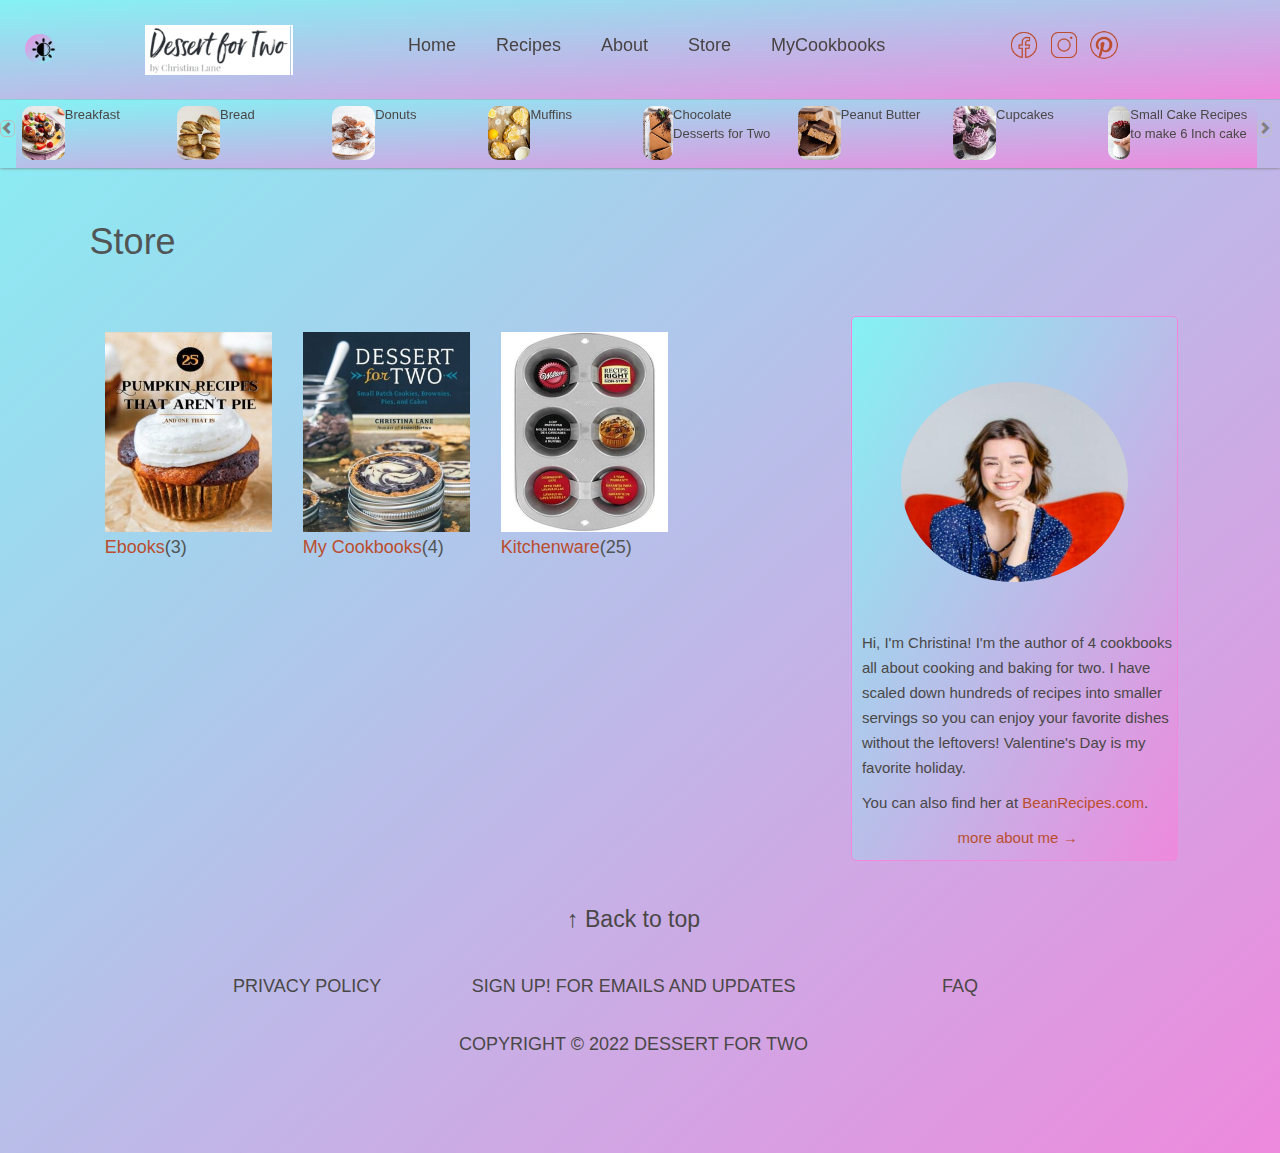
<file: listing/store.html>
<!DOCTYPE html>
<html lang="en">
    <head>
        <meta charset="utf-8"/>
        <meta http-equiv="x-ua-compatible" content="ie=edge"/>
        <meta name="viewport" content="width=device-width, initial-scale=1.0"/>
        <link rel="stylesheet" href="https://maxcdn.bootstrapcdn.com/bootstrap/3.4.1/css/bootstrap.min.css">
        <script src="https://ajax.googleapis.com/ajax/libs/jquery/3.6.4/jquery.min.js"></script>
        <script src="https://maxcdn.bootstrapcdn.com/bootstrap/3.4.1/js/bootstrap.min.js"></script>   
        <link href="https://cdn.jsdelivr.net/npm/bootstrap@5.3.2/dist/css/bootstrap.min.css" rel="stylesheet" integrity="sha384-T3c6CoIi6uLrA9TneNEoa7RxnatzjcDSCmG1MXxSR1GAsXEV/Dwwykc2MPK8M2HN" crossorigin="anonymous">
        <script src="https://cdn.jsdelivr.net/npm/bootstrap@5.3.2/dist/js/bootstrap.bundle.min.js" integrity="sha384-C6RzsynM9kWDrMNeT87bh95OGNyZPhcTNXj1NW7RuBCsyN/o0jlpcV8Qyq46cDfL" crossorigin="anonymous"></script>
        <link rel="stylesheet" href="store.css"/>
        <title>Dessert for Two - Dessert for Two</title>
        <link rel="icon" href="images/favicon.png"/>
    </head>
    <body >
        <header class="navdark">
            <div class="darklight">
                <button onclick="darkmode()" class="toggler-darklight"><img src="images/darklightbtn.png" alt="dark-light"></button>
            </div>
            <div class="logo" >
                <a href="../index.html">
                    <img src="images/regular.png" alt="logo">
                </a>
            </div>
            <div class="navigation">
                <input type="checkbox" class="toggle-menu">            
                <div class="hamburger"></div>              

                <ul class="menu">
                    <div class="logo-siderbar" >
                        <a href="../index.html">
                            <img src="images/regular.png" alt="logo">
                        </a>
                    </div>
                    <li><a href="../index.html">Home</a> </li>
                    <li><a href="./recipes.html">Recipes</a> </li>
                    <li><a href="./about.html">About</a> </li>
                    <li><a href="./store.html">Store</a> </li>
                    <li><a href="./mycookbooks.html">MyCookbooks</a> </li>
                    <ul class="socialicons" >
                        <a href="https://www.facebook.com/DessertForTwo" target="_blank" ><img src="images/facebook.png" alt="facebook" style="filter: invert(33%) sepia(98%) saturate(590%) hue-rotate(332deg) brightness(92%) contrast(91%);"> </a>
                        <a href="https://www.instagram.com/dessertfortwo/" target="_blank" ><img src="images/insta.png" alt="instagram" style="filter: invert(33%) sepia(98%) saturate(590%) hue-rotate(332deg) brightness(92%) contrast(91%);"> </a>
                        <a href="https://www.pinterest.com/dessertfortwo/_created/" target="_blank" ><img src="images/pinterest.png" alt="pinterest" style="filter: invert(33%) sepia(98%) saturate(590%) hue-rotate(332deg) brightness(92%) contrast(91%);"> </a>
                    </ul>  
                </ul>                
            </div>
        </header>
        
        <!-- carousel -->
            <div id="dftcarousel" class="carousel slide" data-ride="carousel">
                <div class="left-control">
                    <a class="left-carousel-control" href="#dftcarousel" data-slide="prev">
                        <span class="glyphicon glyphicon-chevron-left"></span>
                    </a>
                </div>
                <div class="carousel-inner">
                    <div class="item active">                    
                        <div class="carousel">
                            <div class="carousel-recipes"  class="col-lg-2 col-md-3 col-sm-4 col-xs-6">
                                <div class="img-container">
                                    <img src="images/Breakfast-Category-Image-300x400.jpg" alt="Breakfast" class="img-responsive">
                                </div>
                                <p class="recipe-name">Breakfast</p>
                            </div>
                            <div class="carousel-recipes"  class="col-lg-2 col-md-3 col-sm-4 col-xs-6">
                                <div class="img-container">
                                    <img src="images/Bread-Category-Image-300x400.jpg" alt="Bread" class="img-responsive">
                                </div>
                                <p class="recipe-name">Bread</p>
                            </div>
                            <div class="carousel-recipes"  class="col-lg-2 col-md-3 col-sm-4 col-xs-6">
                                <div class="img-container">
                                    <img src="images/Donuts-Category-Image-300x400.jpg" alt="Donuts" class="img-responsive">
                                </div>
                                <p class="recipe-name">Donuts</p>
                            </div>
                            <div class="carousel-recipes"  class="col-lg-2 col-md-3 col-sm-4 col-xs-6">
                                <div class="img-container">
                                    <img src="images/Muffins-Scones-Category-Image-300x400.jpg" alt="Muffins" class="img-responsive">
                                </div>
                                <p class="recipe-name">Muffins</p>
                            </div>
                            <div class="carousel-recipes"  class="col-lg-2 col-md-3 col-sm-4 col-xs-6">
                                <div class="img-container">
                                    <img src="images/Chocolate-Recipes-Category-Image-300x400.jpg" alt="Chocolate Desserts for Two" class="img-responsive">
                                </div>
                                <p class="recipe-name">Chocolate Desserts for Two</p>
                            </div>
                            <div class="carousel-recipes"  class="col-lg-2 col-md-3 col-sm-4 col-xs-6">
                                <div class="img-container">
                                    <img src="images/Peanut-Butter-recipes-Category-Image-300x400.jpg" alt="Peanut Butter" class="img-responsive">
                                </div>
                                <p class="recipe-name">Peanut Butter</p>
                            </div>
                            <div class="carousel-recipes"  class="col-lg-2 col-md-3 col-sm-4 col-xs-6">
                                <div class="img-container">
                                    <img src="images/Cupcakes-Category-Image-300x400.jpg" alt="Cupcakes" class="img-responsive">
                                </div>
                                <p class="recipe-name">Cupcakes</p>
                            </div>
                            <div class="carousel-recipes"  class="col-lg-2 col-md-3 col-sm-4 col-xs-6">
                                <div class="img-container">
                                    <img src="images/Small-Six-Inch-Cake-Recipes-Category-Image-300x400.jpg" alt="Small Cake Recipes to make 6 Inch cake" class="img-responsive">
                                </div>
                                <p class="recipe-name">Small Cake Recipes to make 6 Inch cake</p>
                            </div>
                        </div>
    
                    </div>
                    <div class="item ">                    
                        <div class="carousel">
                            <div class="carousel-recipes"  class="col-lg-2 col-md-3 col-sm-4 col-xs-6">
                                <div class="img-container">
                                    <img src="images/Pies-Cobblers-Category-Image-300x400.jpg" alt="Pies and Cobblers" class="img-responsive">
                                </div>
                                <p class="recipe-name">Pies and Cobblers</p>
                            </div>
                            <div class="carousel-recipes"  class="col-lg-2 col-md-3 col-sm-4 col-xs-6">
                                <div class="img-container">
                                    <img src="images/Cookies-and-Bars-Recipes-Category-Image-300x400.jpg" alt="Cookies and Bars" class="img-responsive">
                                </div>
                                <p class="recipe-name">Small Batch Recipe for Brownies with Cocoa</p>
                            </div>
                            <div class="carousel-recipes"  class="col-lg-2 col-md-3 col-sm-4 col-xs-6">
                                <div class="img-container">
                                    <img src="images/Dinners-for-Two-Category-Image-300x400.jpg" alt="Dinners Recipes for Two" class="img-responsive">
                                </div>
                                <p class="recipe-name">Dinners Recipes for Two</p>
                            </div>
                            <div class="carousel-recipes"  class="col-lg-2 col-md-3 col-sm-4 col-xs-6">
                                <div class="img-container">
                                    <img src="images/Pasta-Category-Image-300x400.jpg" alt="Pasta" class="img-responsive">
                                </div>
                                <p class="recipe-name">Pasta</p>
                            </div>
                            <div class="carousel-recipes"  class="col-lg-2 col-md-3 col-sm-4 col-xs-6">
                                <div class="img-container">
                                    <img src="images/Meat-Seafood-Category-Image-300x400.jpg" alt="Meat / Seafood" class="img-responsive">
                                </div>
                                <p class="recipe-name">Meat / Seafood</p>
                            </div>
                            <div class="carousel-recipes"  class="col-lg-2 col-md-3 col-sm-4 col-xs-6">
                                <div class="img-container">
                                    <img src="images/Drinks-Category-Image-300x400.jpg" alt="Drinks for Two" class="img-responsive">
                                </div>
                                <p class="recipe-name">Drinks for Two</p>
                            </div>
                            <div class="carousel-recipes"  class="col-lg-2 col-md-3 col-sm-4 col-xs-6">
                                <div class="img-container">
                                    <img src="images/Egg-White-Recipes-Category-Image-300x400.jpg" alt="Egg White Only" class="img-responsive">
                                </div>
                                <p class="recipe-name">Egg White Only</p>
                            </div>
                            <div class="carousel-recipes"  class="col-lg-2 col-md-3 col-sm-4 col-xs-6">
                                <div class="img-container">
                                    <img src="images/Egg-Yolk-Recipes-Category-Image-300x400.jpg" alt="Egg Yolk Only" class="img-responsive">
                                </div>
                                <p class="recipe-name">Egg Yolk Only</p>
                            </div>
                        </div>    
                    </div>
                    <div class="item ">                    
                        <div class="carousel">
                            <div class="carousel-recipes"  class="col-lg-2 col-md-3 col-sm-4 col-xs-6">
                                <div class="img-container">
                                    <img src="images/Eggless-Recipes-Category-Image-300x400.jpg" alt="Eggless Recipes" class="img-responsive">
                                </div>
                                <p class="recipe-name">Eggless Recipes</p>
                            </div>
                            <div class="carousel-recipes"  class="col-lg-2 col-md-3 col-sm-4 col-xs-6">
                                <div class="img-container">
                                    <img src="images/No-Bake-Recipes-Category-Image-300x400.jpg" alt="No Bake" class="img-responsive">
                                </div>
                                <p class="recipe-name">No Bake</p>
                            </div>
                            <div class="carousel-recipes"  class="col-lg-2 col-md-3 col-sm-4 col-xs-6">
                                <div class="img-container">
                                    <img src="images/Christmas-Recipes-Category-Image-300x400.jpg" alt="Christmas" class="img-responsive">
                                </div>
                                <p class="recipe-name">Christmas</p>
                            </div>
                            <div class="carousel-recipes"  class="col-lg-2 col-md-3 col-sm-4 col-xs-6">
                                <div class="img-container">
                                    <img src="images/Apple-Category-Image-300x400.jpg" alt="Apple Recipes" class="img-responsive">
                                </div>
                                <p class="recipe-name">Apple Recipes</p>
                            </div>
                            <div class="carousel-recipes"  class="col-lg-2 col-md-3 col-sm-4 col-xs-6">
                                <div class="img-container">
                                    <img src="images/Pumpkin-Category-Image-300x400.jpg" alt="Pumpkin" class="img-responsive">
                                </div>
                                <p class="recipe-name">Pumpkin</p>
                            </div>
                            <div class="carousel-recipes"  class="col-lg-2 col-md-3 col-sm-4 col-xs-6">
                                <div class="img-container">
                                    <img src="images/Frozen-Treats-Category-Image-300x400.jpg" alt="Frozen Treats" class="img-responsive">
                                </div>
                                <p class="recipe-name">Frozen Treats</p>
                            </div>
                            <div class="carousel-recipes"  class="col-lg-2 col-md-3 col-sm-4 col-xs-6">
                                <div class="img-container">
                                    <img src="images/Vegan-Category-Image-300x400.jpg" alt="Vegan" class="img-responsive">
                                </div>
                                <p class="recipe-name">Vegan</p>
                            </div>
                            <div class="carousel-recipes"  class="col-lg-2 col-md-3 col-sm-4 col-xs-6">
                                <div class="img-container">
                                    <img src="images/Paleo-Category-Image-300x400.jpg" alt="Paleo" class="img-responsive">
                                </div>
                                <p class="recipe-name">Paleo</p>
                            </div>
                        </div>          
                    </div>              
                </div>
                <div class="right-control">
                    <a class="right-carousel-control" href="#dftcarousel" data-slide="next">
                        <span class="glyphicon glyphicon-chevron-right"></span>
                    </a>
                </div>
            </div>

            <!--content  -->
          <div class="maincontainer">
            <div class="store">
              <h1 class="mycookbooksheading">Store</h1>   
         
         
            

            <div class="content-container">
              <div class="container-ebook">

                <div class="books-container">
                  <div class="bookcontainer">
                    <div class="bookimage">
                      <img src="images/Pumpkin-Ebook-Cover-300x400.jpg" alt="Ebooks"> 
                    </div>
                    <div class="bookheading">
                      <p class="heading-book">Ebooks<span class="count">(3)</span></p>
                    </div>                    
                  </div>
                  <div class="bookcontainer">
                    <div class="bookimage">
                      <img src="images/dessert-for-two-cookbook-300x400.jpg" alt="My Cookbooks"> 
                    </div>
                    <div class="bookheading">
                      <p class="heading-book">My Cookbooks<span class="count">(4)</span></p>
                    </div>                    
                  </div>
                  <div class="bookcontainer">
                    <div class="bookimage">
                      <img src="images/6-Cup-Muffin-Pan-300x400.jpg" alt="Kitchenware"> 
                    </div>
                    <div class="bookheading">
                      <p class="heading-book">Kitchenware<span class="count">(25)</span></p>
                    </div>                    
                  </div>

                </div> 

              </div>
              <div class="shortdetails-recommended">
                <div class="shortdetails-container">
                  <div class="shortmyimage">
                    <img src="images/HeadShot1200-300x300.jpg" alt="HeadShot" >
                  </div>
                  <div class="shortmytext">
                    <p class="about-shorttext"><span class="hi"> Hi, I'm Christina!</span> I'm the author of 4 cookbooks all about cooking and baking for two. I have scaled down hundreds of recipes into smaller servings so you can enjoy your favorite dishes without the leftovers! Valentine's Day is my favorite holiday.</p>

                    <p>You can also find her at <span><a class="findme" href="https://beanrecipes.com/">BeanRecipes.com</a></span>.</p>
                    <p class="learnmore"> more about me &#8594</p>
                  </div>
                </div>
                </div>
                </div>  
          
    


                <!--footer-->
                <footer>
                    <div class="backtotop">
                    <a class="nav-link " aria-current="page" href="#">&uarr; Back to top</a>
                    </div>
                    <div class="privacy-signup">
                    <div class="ppolicy">
                        <p >PRIVACY POLICY</p>
                    </div>
                    <div class="signup">
                        <p >SIGN UP! FOR EMAILS AND UPDATES</p>
                    </div>
                    <div class="faq">
                        <p >FAQ</p>
                    </div>
                    </div>
                    <div class="copyright">
                    <p class="copy">COPYRIGHT © 2022<span class="crdft"> DESSERT FOR TWO</span> </p>
                    </div>          
                </footer> 
                <script src="../index.js"></script>
                <script>
                    window.onload = function() {
                        darklightmode()   
                    }
                </script>
            </body>
</html>
</file>
<file: index.css>
body{
    background-image: linear-gradient(to bottom right,rgb(132, 242, 244),rgb(238, 137, 221));
    padding: 0;
    margin: 0;
    font-size: 18px;
    box-sizing: border-box;
    color: rgb(74, 71, 71);
    font-weight: 400;
}

header{
    position: fixed;
    height: 100px;
    border-bottom: 1PX solid rgba(128, 128, 128, 0.258);
    display: flex;
    width: 100%;
    padding: 25px;
    background-image: linear-gradient(to bottom right,rgb(132, 242, 244),rgb(238, 137, 221));
    z-index:100;
}

#dftcarousel{
    /* border: 2px solid blue; */
    width: 100%;
}
.carousel-inner{
    /* border: 2px solid rgb(111, 6, 118); */
    width: 98%;
    font-size: 15px;
    margin-top: 100PX;
    background-image: linear-gradient(to bottom right,rgb(132, 242, 244),rgb(238, 137, 221));
}

.carousel{
    /* border: 2px solid rgb(14, 111, 172); */
    display: flex;
    box-shadow: 0 0  3px rgb(109, 105, 105);
    font-size: 13px;
}
.carousel-recipes{
    /* border: 2px solid rgb(15, 16, 15); */
    height: 56px;
    width: 12%;
    display: flex;
    margin: 0.5%;
}

.right-control,
.left-control{
    margin-top: 120px;
    /* border: 2px solid rgb(179, 28, 189); */
    width: 1%;
    height: 40px;
}
.left-carousel-control,
.right-carousel-control{
    color: gray ;
    border: 1px solid rgb(189, 190, 190);
    border-radius: 5px;
    width: 1%;
}
a{
    text-decoration: none;
    list-style: none;
    color: rgb(74, 71, 71);
}
a:hover{
    text-decoration: none;
    list-style: none;
    color: rgb(74, 71, 71);

}
.darklight{
    /* background-color: rgb(192, 9, 9); */
    padding-top: 9px;
}
.toggler-darklight{
    background-image: linear-gradient(to bottom right,rgb(238, 137, 221),rgb(132, 242, 244));
    border: none;
    height: 30px;
    width:30px;
    border-radius: 50%;
    cursor: pointer;
}
.toggler-darklight img{
    height: 25px;
    width: 25px;
    border-radius: 50%;
    padding-top: 3
    px;
}

.logo {
    margin-left: 90px;
    height:50px;
    width:150px;
    /* border: 2px solid rgb(197, 24, 24); */
}
.logo img{
    height:100%;
    width:100%;
    /* border: 2px solid rgb(29, 26, 26); */

}    
.navigation{
    /* border: 2px solid rgb(185, 31, 185); */
    width: 75%;
    display: flex;  
    align-items: center;
    justify-content: center;
    margin-left: 50px;
}
.menu{
    /* border: 2px solid rgb(33, 63, 154); */
    display: flex;
    justify-content: center;
    flex-direction: row;
    align-items: center;
    z-index: 1;
    width: 100%;
    
}
.menu li{
    list-style-type: none;
    font-size: 20px;
}
.menu li a{
    color: rgb(74, 67, 67);
    text-decoration: none;
    display: block;
    margin-right: 40px;
    font-size: 18px;
    line-height: 1;
}

.socialicons{
    margin-left: 5%;
    /* border: 2px solid rgb(18, 187, 156); */
    display: flex;
    margin-left: 5%;
    width: 30%;
}    
.socialicons img{
    height: 30px;
    width: 30px;
    margin-right: 10PX;
}


.hamburger{
    position: relative;
    width: 30px;
    height: 4px;
    cursor: pointer;
    border-radius: 10px;
    z-index: 2;
    transition: 0.3s;
    background-color: rgb(28, 27, 27);
}
.hamburger:before,
.hamburger:after{
    content: "";
    position: absolute;  
    height: 4px;
    right: 0;
    background-color: rgb(28, 27, 27);
    border-radius: 10px;
    transition: 0.3s;
}

.hamburger:before{
    top: -10px;
    width: 30px;
}
.hamburger:after{
    top: 10px;
    width: 30px;
}
.toggle-menu{
    position: absolute;
    width: 30px;
    height: 100%;
    z-index: 3;
    cursor: pointer;
    opacity: 0;
}
.logo-siderbar,
.hamburger,
.toggle-menu{
    display: none;
}
.navigation input:checked ~ .hamburger{
    background: transparent;
}

.navigation input:checked ~ .hamburger:before{
    top: 0;   
    transform: rotate(-45deg);
    width: 30px;
}
.navigation input:checked ~ .hamburger:after{
    top: 0;   
    transform: rotate(45deg);
    width: 30px;
}
.navigation input:checked ~ .menu{
    right: 0;
}
.about-shortdetail,.form-control{
    background-image: linear-gradient(to bottom right,rgb(132, 242, 244),rgb(238, 137, 221));

}


.my-dark{
    background-image: linear-gradient(to bottom right,rgb(31, 2, 33),rgb(70, 26, 7));
    color: white;
    .recipe-title{
    color: white;
    }
    .navdark,.carousel-inner, .about-shortdetail,.form-control{
        background-image: linear-gradient(to bottom right,rgb(31, 2, 33),rgb(70, 26, 7));
        color: white;
    }
    .navigation input:checked ~ .menu{
        background-image: linear-gradient(to bottom right,rgb(31, 2, 33),rgb(70, 26, 7));
        color: white;
    }    
    .menu a{
        color: white;
    }
    .hamburger{
       
        background-color: rgb(237, 234, 234);
    }
    .hamburger:before,
    .hamburger:after{        
        background-color: rgb(244, 238, 238);
     
    }
    .toggler-darklight{
        background-image: linear-gradient(to bottom right,rgb(98, 13, 104),rgb(245, 85, 45));
    
    }
}
.toggler-icon{
    cursor: pointer;
    border: none;
    border-radius: 50%;
    background-color: transparent;
}

.toggler-icon img{
    height: 35px;
    width: 35px;
    padding: 5px;
    border: 1px solid white;
    border-radius: 50%;
    background-color: white;
}

.darklightbtn{
    border: none;
    border-radius: 50%;
}

.container{
    display: grid;
    place-items: center;
}


#coupon{
    height: fit-content;
    width: fit-content;
    background-image: linear-gradient(to bottom right,rgb(156, 12, 164),rgb(245, 74, 17));
    position: absolute;
    margin-top: 800px;
    place-items: center;
    visibility: hidden;
    z-index: 100;
    color: white;
    font-family:'Franklin Gothic Medium', 'Arial Narrow', Arial, sans-serif;
    box-shadow: 10px 10px 10px   rgb(136, 134, 135);
}
.closebtn{
    float: right ;
    color: #ad5f3e;
}
.coupon-content{
    width: 90%;
    margin: 5%;
    text-align: center;
}
.coupon-name,
.coupon-recipe-name{
    margin: 10%;
    box-shadow: 5px 5px 5px   rgb(136, 134, 135);
}
.content-img{
    /* height: 300px;
    width: 250px; */
}
.content-img img{
    width: 80%;
    margin-left: 10%;
    border-radius: 10%;
    box-shadow: 5px 5px 5px   rgb(136, 134, 135);
}



.img-container{
    height: 54px;
    width: 30%;
    cursor: pointer;
    /* border: 2px solid rgb(15, 16, 15);     */
}
.img-container img{
    height: 100%;
    width: 100%;
    border-radius: 10px;

}
.recipe-name{
    height: 100%;
    width: 69%;
    align-items: center;
    margin-left: 3%;
    height: 48px;
    cursor: pointer;
}

.heading-center{
    text-align: center;
    font-size: 1.7em;
    font-weight: 500;
    line-height: 1.3;
    margin-bottom: 5%;
    margin-top: 2%;
}

.geowithweather{
    /* border: 1px solid rgba(207, 207, 209, 0.567); */
    width: 100%;
    height: fit-content;
    font-size: 17px;
}
#out,#weather{
    margin: 20px;
}
.geoweatherbtn{
    background-color:#ba4e2f;
    color: white;
    border: none;
    border-radius: 5px;
    font-weight:500;
    margin-top: 2%;
    margin-bottom: 2%;
}
.geoweatherbtn:hover{
    background-color: white;
    color: #ba4e2f;
    transition: 0.5s;
    border: 2px solid #ba4e2f ;
}


.row{
    width: 80%;
    margin-left: 10%;
    margin-top: 5%;
    /* border: 2px solid purple; */
}
#first{
    /* background-color: green;     */
}
.recipe-container{
    cursor: pointer;
    text-decoration: none; 
}
.recipe-container img{
    width: 250px;
}
.recipe-container:hover,
.nav-link:hover{
    cursor: pointer;
    text-decoration: none;
    opacity: 0.6;
}    
.recipe-title{
    color: brown;
    text-align: center;
    font-size: 18px;
    font-weight: 400;
    height: 150px;
    margin-top: 2.5%;
}


.read{
    text-align: right;
    width: 100%;
    padding-top: 2%;
    padding-bottom: 2%;
    /* border: 2px solid green; */
    font-size: 17px;
}

.recipe-here{
    text-decoration: underline;
    color:#ba4e2f;
    font-weight: 600;
}


.subscribe-detail{
    border: 2px solid rgba(180, 180, 180, 0.845);
    width: 95%;
    margin: 1rem;
    border-radius: 5px;
}

.subscribe-p,
.form-check{
    text-align: center;
    width: 100%;
    margin: 0.5em 0 0.5em;
    font-size: 1em;
    line-height: 1.5em;
}

.text{
    /* border: 2px solid rgba(59, 40, 203, 0.845); */
    width: 95%;
    margin-left: 3%;
    margin-right: 2%;
}

.form-control{    
    height: 40px;
    width: 100%;
    font-size: 18px;
}

.form-group{
    width: 80%;
}

.form-sbtn{
    width: 100px;
    /* border: 2px solid rgba(59, 40, 203, 0.845); */
}

.form-check{
    margin-top: 10px;
    font-size: 12px;
}

.btn{
    background-color: #ba4e2f;
    color: white;
    font-size: 18px;
}

form{
    width: 100%;
    display: inline;
    flex-wrap: wrap;
}


.about-shortdetail{
    border: 2px solid rgb(222, 223, 222);
    width: 100%;
    margin-top: 2rem;
    display: flex;
    background-color: #f2f2f2;
    border-radius: 10px;
}

.shortmyimage{
    /* border: 2px solid rgb(169, 12, 180); */
    width: 20%;
    margin: 2%;
}

.shortmyimage img{
    border-radius: 50%;
    width: 100%;
}

.shortmytext{
    /* border: 2px solid rgb(169, 12, 180); */
    width: 70%;
    margin-left: 3%;
    margin-right: 3%;
    display: block;
    margin: 2%;  
}

.about-shortchristina{
    font-weight: 400;
    line-height: 1.3;
    font-size: 1.625em;
}

.about-shorttext{
    margin-block-start: 1em;
    margin-block-end: 1em;
    margin-inline-start: 0px;
    margin-inline-end: 0px;
    line-height: 2em;
}

.findme{
    color:#ba4e2f;
}

.learnmore{
    color:#ba4e2f;
    font-weight: 600;
    float: right;   
}

.recipe-search{
    margin-top: 3%;
    margin-bottom: 3%;
    width: 100%;
}

.form-control{   
    padding: 13px;
}
.heading-cdr{
    /* border: 2px solid purple; */
    padding-top: 30px;
    padding-bottom: 30px;
}
footer{
    /* border: 2px solid   green; */
    align-items: center;
}

.backtotop{
    width: 100%;
    font-size: 23px;
    text-align: center;
    font-weight: 500;
    margin-top: 3%;
    margin-bottom: 3.5%;
}

.privacy-signup{
    /* border: 2px solid   green; */
    display: flex;
    width: 90%;
    margin-left: 5%;
    margin-right: 5%;
}

.ppolicy,
.signup,
.faq{
    width: 45%;
    /* border: 2px solid rgba(0, 19, 128, 0.882); */
    text-align: center;
}

.copyright{
    width: 100%;
    font-size: 18px;
    text-align: center;    
}

.crdft{
    font-weight: 500;
}

.copy{
    height: 100px;
    margin: 2%;
    /* border: 2px solid rgba(0, 19, 128, 0.882); */
}


@media screen and (max-width:1300px){
    body{
        /* background-color: #2de859; */
    }
    
  
    .carousel-inner{
        width: 97%;
        margin-left: 3px;

    }
    .left-control{    
        width: 1%;
        width: 1%;
    }
}

@media screen and (max-width:1040px){
    .my-dark{
        .menu{
            right: -350px;
            background-image: linear-gradient(to bottom right,rgb(31, 2, 33),rgb(70, 26, 7));
        }  
    }
  
    #dftcarousel{
        visibility: hidden;
    }
    .logo {
        height:60px;
        width:200px;
    }
    .logo-siderbar,   
    .hamburger,
    .toggle-menu{
        display: block;
    }  
    header{
        /* padding: 10px 20px; */
    }
    .logo-siderbar {
        padding-right: 70px;
        padding-top:65px
        /* border: 1px solid green; */
    }
    .menu{
        justify-content: start;
        flex-direction: column;
        align-items: center;
        position: fixed;
        top: 0;
        right: -350px;
        background-image: linear-gradient(to bottom right,rgb(132, 242, 244),rgb(238, 137, 221));
        border: 1px solid gray;
        width: 350px;
        height: 100%;
        padding-top: 20px;     
           
    }
    .menu li{
        width: 100%;
    }
    .menu li a,
    .menu li a:hover{
        padding: 20px;
        font-size: 20px;
        /* box-shadow: 0 1px 0 gray; */
    }
    .socialicons{
        margin-top: 50px;
        float: left;
        /* box-shadow: 0 1px 0 rgb(86, 83, 83); */
        width: 100%;

    }
    .carousel-inner{
        width: 96%;
        margin-left: 6px;

    }
    .left-control{    
        width: 1%;
    }
  
}


@media screen and (max-width:900px){
    body{
        /* background-color: #833a64; */
    }
    .shortmyimage{
        /* border: 2px solid rgb(169, 12, 180); */
        margin-top: 10%;
        margin-bottom: 10%;
    }
  
}
@media screen and (max-width:850px){
    body{
        /* background-color: #2de84f; */
    }
   
    .shortmyimage{
        margin-top: 18%;
        margin-bottom: 13%;
    }
    .form-group,
    .form-sbtn{
        /* border: 5px solid green; */
        width: 100%;
    }
    .form-control{
        width: 100%;

    }
    .btn{
        margin-top: 2%;
        width: 100%;
    }
    
}
@media screen and (max-width:700px){
    body{
        /* background-color: #1916d1; */
    }
    .logo {
        height:60px;
        width:250px;
    }
    .privacy-signup{
        display: block;
    }
    .ppolicy,
    .signup,
    .faq{
        width: 100%;
        text-align: center;
    }
   
    .about-shortdetail{
       display: block;
    }
    .shortmyimage{
        width: 100%;
        margin: 0%;
        height: 200px;
    }
    .shortmyimage img{
        width: 40%;
        height: 200px;
        margin-left: 30%;
        margin-right: 30%;
    }
    .shortmytext{
        width: 100%;
        margin: 0%;
        display: block;
    
    }
    
    .btn{
        margin-top: 2%;
        width: 100%;
    }
    .carousel-inner{
        width: 93%;
        margin-left: 12px;

    }
    .left-control{    
        width: 1%;
    }
}
@media screen and (max-width:600px){
    .logo {
        height:60px;
        width:300px;
        margin-left: 5%;
    }
    #first{
        width: 180px;
        margin-left: 40px;
    }
    .row{
        margin: 0;
        /* border: 2px solid rgb(128, 0, 94); */
        width: fit-content;
        margin-left: 5%;
    }
    .recipe-title{
        /* border: 2px solid rgb(42, 81, 128); */
        height: 120px;

    }
    
    .shortmyimage{
        width: 100%;
        margin: 0%;
        height: 180px;
    }
    .shortmyimage img{
        width: 40%;
        margin-left: 30%;
        margin-right: 30%;
        height: 180px;
    }
}
@media screen and (max-width:500px){
   
    .navigation input:checked ~ .menu{
        right: -80px;
    }
    footer,.copyright{
        font-size: 15px;
    }
    /* #first{
        width: 180px;
        margin-left: 20px;

    } */
    .row{
        margin: 0;
        /* border: 2px solid rgb(128, 0, 94); */
        width: fit-content;
        margin-left: 5%;
    }
    .content-img img{
        height: 200px;
        width: 80%;
    }   
    #coupon{
        font-size: 15px;
        width: 200px;
        margin-top: 650px;
    }
 
}
@media screen and (max-width:450px){
    .row{
        margin: 1%;
        /* border: 2px solid rgb(0, 128, 6); */
        width: 98%;
    }  
    #first{
        width: 125px;
        margin-left: 2px;
    }
    #coupon{
        place-items: center;
        font-size: 15px;
        width: 200px;
        margin-top: 434px;
        margin-left: 2%;
    }

}
@media screen and (max-width:400px){
    #first{
        width: 150px;
        margin-left: 25px;
    }
    #coupon{
        place-items: center;
        font-size: 15px;
        width: 200px;
        margin-top: 328px;
        margin-left: 24%;
    }
}
</file>
<file: listing/about.css>
body{
    background-image: linear-gradient(to bottom right,rgb(132, 242, 244),rgb(238, 137, 221));
    padding: 0;
    box-sizing: border-box;
    color: rgb(74, 71, 71);
    font-weight: 400;
    font-size: 18px;
    margin: auto;
    font-family: -apple-system, system-ui, BlinkMacSystemFont, "Segoe UI", Helvetica, Arial, sans-serif, "Apple Color Emoji", "Segoe UI Emoji", "Segoe UI Symbol" !important;

}

header{
    position: fixed;
    height: 100px;
    border-bottom: 1PX solid rgba(128, 128, 128, 0.258);
    display: flex;
    width: 100%;
    padding: 25px;
    background-image: linear-gradient(to bottom right,rgb(132, 242, 244),rgb(238, 137, 221));
    z-index:100;
}

#dftcarousel{
    /* border: 2px solid blue; */
    width: 100%;
}
.carousel-inner{
    /* border: 2px solid rgb(111, 6, 118); */
    width: 98%;
    font-size: 15px;
    margin-top: 100PX;
    background-image: linear-gradient(to bottom right,rgb(132, 242, 244),rgb(238, 137, 221));
}

.carousel{
    /* border: 2px solid rgb(14, 111, 172); */
    display: flex;
    box-shadow: 0 0  3px rgb(109, 105, 105);
    font-size: 13px;
}
.carousel-recipes{
    /* border: 2px solid rgb(15, 16, 15); */
    height: 56px;
    width: 12%;
    display: flex;
    margin: 0.5%;
}

.right-control,
.left-control{
    margin-top: 120px;
    /* border: 2px solid rgb(179, 28, 189); */
    width: 1%;
    height: 40px;
}
.left-carousel-control,
.right-carousel-control{
    color: gray ;
    border: 1px solid rgb(189, 190, 190);
    border-radius: 5px;
    width: 1%;
}

.img-container{
    height: 54px;
    width: 30%;
    cursor: pointer;
    /* border: 2px solid rgb(15, 16, 15);     */
}
.img-container img{
    height: 100%;
    width: 100%;
    border-radius: 10px;

}

a{
    text-decoration: none;
    list-style: none;
    color: rgb(74, 71, 71);
}
a:hover{
    text-decoration: none;
    list-style: none;
    color: rgb(74, 71, 71);

}
.darklight{
    /* background-color: rgb(192, 9, 9); */
    padding-top: 9px;
}
.toggler-darklight{
    background-image: linear-gradient(to bottom right,rgb(238, 137, 221),rgb(132, 242, 244));
    border: none;
    height: 30px;
    width:30px;
    border-radius: 50%;
    cursor: pointer;
}
.toggler-darklight img{
    height: 25px;
    width: 25px;
    border-radius: 50%;
    padding-top: 3
    px;
}

.logo {
    margin-left: 90px;
    height:50px;
    width:150px;
    /* border: 2px solid rgb(197, 24, 24); */
}
.logo img{
    height:100%;
    width:100%;
    /* border: 2px solid rgb(29, 26, 26); */

}    
.navigation{
    /* border: 2px solid rgb(185, 31, 185); */
    width: 75%;
    display: flex;  
    align-items: center;
    justify-content: center;
    margin-left: 50px;
}
.menu{
    /* border: 2px solid rgb(33, 63, 154); */
    display: flex;
    justify-content: center;
    flex-direction: row;
    align-items: center;
    z-index: 1;
    width: 100%;
    
}
.menu li{
    list-style-type: none;
    font-size: 20px;
}
.menu li a{
    color: rgb(74, 67, 67);
    text-decoration: none;
    display: block;
    margin-right: 40px;
    font-size: 18px;
    line-height: 1;
}

.socialicons{
    margin-left: 5%;
    /* border: 2px solid rgb(18, 187, 156); */
    display: flex;
    margin-left: 5%;
    width: 30%;
}    
.socialicons img{
    height: 30px;
    width: 30px;
    margin-right: 10PX;
}


.hamburger{
    position: relative;
    width: 30px;
    height: 4px;
    cursor: pointer;
    border-radius: 10px;
    z-index: 2;
    transition: 0.3s;
    background-color: rgb(28, 27, 27);
}
.hamburger:before,
.hamburger:after{
    content: "";
    position: absolute;  
    height: 4px;
    right: 0;
    background-color: rgb(28, 27, 27);
    border-radius: 10px;
    transition: 0.3s;
}

.hamburger:before{
    top: -10px;
    width: 30px;
}
.hamburger:after{
    top: 10px;
    width: 30px;
}
.toggle-menu{
    position: absolute;
    width: 30px;
    height: 100%;
    z-index: 3;
    cursor: pointer;
    opacity: 0;
}
.logo-siderbar,
.hamburger,
.toggle-menu{
    display: none;
}
.navigation input:checked ~ .hamburger{
    background: transparent;
}

.navigation input:checked ~ .hamburger:before{
    top: 0;   
    transform: rotate(-45deg);
    width: 30px;
}
.navigation input:checked ~ .hamburger:after{
    top: 0;   
    transform: rotate(45deg);
    width: 30px;
}
.navigation input:checked ~ .menu{
    right: 0;
}


.about-shortdetail,.form-control{
    background-image: linear-gradient(to bottom right,rgb(132, 242, 244),rgb(238, 137, 221));

}


.my-dark{
    background-image: linear-gradient(to bottom right,rgb(31, 2, 33),rgb(70, 26, 7));
    color: white;
    .recipe-title{
    color: white;
    }
    .navdark,.carousel-inner, .about-shortdetail,.form-control,.navigation input:checked ~ .menu{
        background-image: linear-gradient(to bottom right,rgb(31, 2, 33),rgb(70, 26, 7));
        color: white;
    }
  
    .menu a{
        color: white;
    }
    .hamburger{
       
        background-color: rgb(237, 234, 234);
    }
    .hamburger:before,
    .hamburger:after{        
        background-color: rgb(244, 238, 238);
     
    }
    .toggler-darklight{
        background-image: linear-gradient(to bottom right,rgb(98, 13, 104),rgb(245, 85, 45));
    
    }
  

}
.toggler-icon{
    cursor: pointer;
    border: none;
    border-radius: 50%;
    background-color: transparent;
}

.toggler-icon img{
    height: 35px;
    width: 35px;
    padding: 5px;
    border: 1px solid white;
    border-radius: 50%;
    background-color: white;
}

.darklightbtn{
    border: none;
    border-radius: 50%;
}

.maincontainer{
    /* border: 5px solid rgb(44, 18, 192); */
    margin: 2%;
    width: 96%;
}

.store{
    /* border: 2px solid rgb(38, 192, 18); */
    width: 75%;
    margin-left: 13%;
}

.mycookbooksheading{
    margin-bottom: 20px;
    font-weight: 400;
    font-size: 2em;
    color: #515555;
    margin-top: 1rem;
    margin-bottom: 3rem;
}

.content-container{
    /* border: 2px solid rgb(18, 192, 99); */
    width: 100%;
    display: flex;
}

.container-ebook{
    /* border: 2px solid rgb(215, 24, 196); */
    width: 70%;
}

.heading-video{
    font-size: 25px;
    color: #515555;
    font-weight: 400;
    margin-top: 1rem;
    margin-bottom: 1rem;
}
.video-container,iframe{
    width: 90%;
    height: 350px;
}
.aboutme{
    font-weight: 400;
    letter-spacing: 0.3px;
    line-height: 1.875;
}

.advertisement{
    border: 1px solid rgb(238, 137, 221);
    height: 350px;
    align-self: center;
    justify-content: center;
    margin-top: 5%;
    margin-bottom: 5%;
}

.loader{
    height: 50px;
    width: 50px;
    border: 5px solid #e3e3e3;
    border-radius: 50%;
    margin-top: 20%;
    margin-left: 45%;    
    border-right-color: #b87b6a;
    animation: spin 1s ease infinite;
}

@keyframes spin {
    100%{
        transform: rotate(360deg);
    }
}

.subscribe-detail{
    border: 2px solid rgba(180, 180, 180, 0.845);
    width: 95%;
    margin: 1rem;
    border-radius: 5px;
}

.subscribe-p,
.form-check{

    text-align: center;
    width: 100%;
    margin: 0.5em 0 0.5em;
    font-size: 1em;
    line-height: 1.5em;
}

.row{
    /* border: 2px solid rgba(59, 40, 203, 0.845); */
    width: 95%;
    margin-left: 3%;
    margin-right: 2%;
}

.form-control{    
    height: 40px;
    width: 100%;
}

.form-group{
    width: 80%;
}
#email{
    font-size: 14px;

}
.form-sbtn,.btn{
    width: 100px;
    /* border: 2px solid rgba(59, 40, 203, 0.845); */
    font-size: 18px;

}

.form-check{
    margin-top: 10px;
    font-size: 12px;
}

.btn{
    background-color: #ba4e2f;
    color: white;
}

form{
    width: 100%;
    display: inline;
    flex-wrap: wrap;
}

.recipeslink{
    color: #ba4e2f;
}

.aboutme-image{
    /* border: 2px solid rgb(50, 31, 220); */
    width: auto;
    height: auto;   
    margin-top: 2%;
    margin-bottom: 2%;
}

.aboutme-image img{
    width: auto;
    height: auto;   
}

.wantmore{
    color: #ba4e2f;
}

.disclosure{
    color: #515555;
    line-height: 2.3;
}

.pdisclosure{
    line-height: 1.875;
}

.shortdetails-recommended{
    display: block;
    width: 30%;
    margin-top: 0;
    line-height: 5;
}

.shortdetails-container{
    border: 1px solid rgb(238, 137, 221);
    width: 100%;
    background-image: linear-gradient(to bottom right,rgb(132, 242, 244),rgb(238, 137, 221));
    border-radius: 5px;
    margin-top: 0;
    margin-bottom: 10PX;
}

.shortmyimage{
    /* border: 2px solid rgb(24, 215, 135); */
    height: 270px; 
    margin-top: 10%;
    width: 100%;
 }

.shortmyimage img{
    width:70%;
    height: 200px;     
    border-radius: 50%;
    margin-top: 10%;
    margin-left: 15%;
    /* border: 2px solid rgb(24, 215, 135); */
}

.shortmytext{
    font-size: 15px;
    width: 96%;
    margin: 3%;
    margin-top: 3%;
    /* border: 2px solid rgb(24, 215, 135); */
    line-height: 2.5rem;
}

.hi{
    font-weight: 500;
}

.findme{
    /* border: 2px solid rgb(69, 24, 215); */
    color:#ba4e2f;
}

.learnmore{
    /* border: 2px solid rgb(69, 24, 215); */
    text-align: center;
    color:#ba4e2f;
}

footer{
    /* border: 2px solid   green; */
    align-items: center;
}

.backtotop{
    width: 100%;
    font-size: 23px;
    text-align: center;
    font-weight: 500;
    margin-top: 3%;
    margin-bottom: 3.5%;
}

.privacy-signup{
    /* border: 2px solid   green; */
    display: flex;
    width: 90%;
    margin-left: 5%;
    margin-right: 5%;
}

.ppolicy,
.signup,
.faq{
    width: 45%;
    /* border: 2px solid rgba(0, 19, 128, 0.882); */
    text-align: center;
}

.copyright{
    width: 100%;
    font-size: 18px;
    text-align: center;    
}

.crdft{
    font-weight: 500;
}

.copy{
    height: 100px;
    margin: 2%;
    /* border: 2px solid rgba(0, 19, 128, 0.882); */
}


@media screen and (max-width:1300px){
    body{
        /* background-color: #2de859; */
    }
    .carousel-inner{
        width: 97%;
        margin-left: 3px;

    }
    .left-control{    
        width: 1%;
        width: 1%;
    }
}

@media screen and (max-width:1040px){
    .my-dark{
        .menu{
            right: -350px;
            background-image: linear-gradient(to bottom right,rgb(31, 2, 33),rgb(70, 26, 7));
        }  
    }
    #dftcarousel{
        visibility: hidden;
    }
    .logo {
        height:60px;
        width:200px;
    }
    .logo-siderbar,   
    .hamburger,
    .toggle-menu{
        display: block;
    }  
    header{
        /* padding: 10px 20px; */
    }
    .logo-siderbar {
        padding-right: 70px;
        padding-top:65px
        /* border: 1px solid green; */
    }
    .menu{
        justify-content: start;
        flex-direction: column;
        align-items: center;
        position: fixed;
        top: 0;
        right: -350px;
        background-image: linear-gradient(to bottom right,rgb(132, 242, 244),rgb(238, 137, 221));
        border: 1px solid gray;
        width: 350px;
        height: 100%;
        padding-top: 20px;     
           
    }
    .menu li{
        width: 100%;
    }
    .menu li a,
    .menu li a:hover{
        padding: 20px;
        font-size: 20px;
        /* box-shadow: 0 1px 0 gray; */
    }
    .socialicons{
        margin-top: 50px;
        float: left;
        /* box-shadow: 0 1px 0 rgb(86, 83, 83); */
        width: 100%;

    }
    .carousel-inner{
        width: 96%;
        margin-left: 6px;

    }
    .left-control{    
        width: 1%;
    }
}

@media screen and (max-width:1500px) {
    body{
        /* background-color: #4e5507; */
    }
    .store{
        width: 80%;
        margin-left: 10%;
    }
}

@media screen and (max-width:1400px) {
    body{
        /* background-color: #daec0c; */
    }
    .store{
        width: 84%;
        margin-left: 8%;
    }
}

@media screen and (max-width:1300px) {
    body{
        /* background-color: #7f1818; */
    }
    .store{
        width: 88%;
        margin-left: 6%;
    }
}

@media screen and (max-width:1200px) {
    body{
        /* background-color: #ec207b; */
    }
    .store{
        width: 90%;
        margin-left: 5%;
    }
}

@media screen and (max-width:1100px) {
    body{
        /* background-color: #50f7c2; */
    }
    .store{
        width: 100%;
        margin-left: 0%;
    }
}

@media screen and (max-width:1000px) {
    body{
        /* background-color: #3c4e5f; */
    }
    .store{
        width: 80%;
        margin-left: 10%;
    }
    .content-container{        
        display: block;
    }
    .container-ebook{
        width: 100%;
    }
    .shortdetails-recommended{
        display: block;
        width: 100%;
    }
    .shortmyimage{
        height: 450px; 
        width: 70%;
        margin-left: 5%;
    }
    .shortmyimage img{
        width:100%;
        height: 100%;     
        margin-top: 5%;
        margin-bottom: 5%;
    }
    .shortmytext{        
        margin-top: 10%;
    }
}

@media screen and (max-width:900px) {
    body{
        /* background-color: #e8460c; */
    }
    .store{
        width: 84%;
        margin-left: 7%;
    }
    .subscribe-detail{
        width: 100%;
        margin: 1rem;
        margin-right: 0;
        margin-left: 0;
    }
}  

@media screen and (max-width:800px) {
    body{
        /* background-color: #eea3e9; */
    }
    .store{
        width: 87%;
        margin-left: 6%;
    }
    .bookcontainer{
        width: 100%; 
    }
    .aboutme-image{
        width: 100%;
        height: 850px;   
    }
    .aboutme-image img{
        width: 100%;
        height: 850px;   
    }
    .subscribe-detail{
        width: 100%;
        margin: 2rem;
        margin-right: 0;
        margin-left: 0;
    }
    
}

@media screen and (max-width:700px) {
    body{
        /* background-color: #22780a; */
    }
    .logo {
        height:60px;
        width:250px;
    }
    .store{
        width: 90%;
        margin-left: 5%;
    }
    .form-group,
    .form-sbtn{
        /* border: 5px solid green; */
        width: 100%;
    }
    .form-control{
        width: 100%;
    }
    .btn{
        margin-top: 2%;
        width: 100%;
    }
    .shortmyimage{
        height: 350px; 
        width: 70%;
        margin-left: 5%;
    }
    .shortmyimage img{
        width:100%;
        height: 100%;     
        margin-top: 5%;
        margin-bottom: 5%;
    }
    .aboutme-image{
        height: 750px;   
    }
    .aboutme-image img{
        height: 750px;   
    }
    .privacy-signup{
        display: block;
    }
    .ppolicy,
    .signup,
    .faq{
        width: 100%;
        text-align: center;
    }
    .carousel-inner{
        width: 93%;
        margin-left: 12px;

    }
    .left-control{    
        width: 1%;
    }
}

@media screen and (max-width:600px) {
    body{
        /* background-color: #cd1f61; */
    }
    .logo {
        height:60px;
        width:300px;
        margin-left: 5%;
    }
    .store{
        width: 90%;
        margin: 5%;
    }
    .aboutme-image{
        height: 650px;   
    }
    .aboutme-image img{
        height: 650px;   
    }
    .loader{    
        margin-top: 30%;
        margin-left: 45%;   
    }
}

@media screen and (max-width:500px) {
    body{
        /* background-color: #5fbcc3; */
    }
    .store{
        width: 90%;
        margin: 5%;
    }
    .video-container,iframe{
        width: 90%;
        height: 250px;
    }
    .loader{    
        margin-top: 35%;
        margin-left: 45%;   
    }
    .navigation input:checked ~ .menu{
        right: -80px;
    }
    footer,.copyright{
        font-size: 15px;
    }
}
@media screen and (max-width:400px) {
    .loader{    
        margin-top: 45%;
        margin-left: 45%;   
    }
}
</file>
<file: listing/mycookbooks.css>
body{
    background-image: linear-gradient(to bottom right,rgb(132, 242, 244),rgb(238, 137, 221));
    padding: 0;
    margin: 0;
    font-size: 18px;
    box-sizing: border-box;
    color: rgb(74, 71, 71);
    font-weight: 400;
}

header{
    position: fixed;
    height: 100px;
    background-image: linear-gradient(to bottom right,rgb(132, 242, 244),rgb(238, 137, 221));
    display: flex;
    width: 100%;
    padding: 25px;
    background-color: white;
    z-index:100;
}

#dftcarousel{
    /* border: 2px solid blue; */
    width: 100%;
}
.carousel-inner{
    /* border: 2px solid rgb(111, 6, 118); */
    width: 98%;
    font-size: 15px;
    margin-top: 100PX;
    background-image: linear-gradient(to bottom right,rgb(132, 242, 244),rgb(238, 137, 221));
}

.carousel{
    /* border: 2px solid rgb(14, 111, 172); */
    display: flex;
    box-shadow: 0 0  3px rgb(109, 105, 105);
    font-size: 13px;
}
.carousel-recipes{
    /* border: 2px solid rgb(15, 16, 15); */
    height: 56px;
    width: 12%;
    display: flex;
    margin: 0.5%;
}

.right-control,
.left-control{
    margin-top: 120px;
    /* border: 2px solid rgb(179, 28, 189); */
    width: 1%;
    height: 40px;
}
.left-carousel-control,
.right-carousel-control{
    color: gray ;
    border: 1px solid rgb(189, 190, 190);
    border-radius: 5px;
    width: 1%;
}

.img-container{
    height: 54px;
    width: 30%;
    cursor: pointer;
    margin-right: 5px;
    /* border: 2px solid rgb(15, 16, 15);     */
}
.img-container img{
    height: 100%;
    width: 100%;
    border-radius: 10px;

}

a{
    text-decoration: none;
    list-style: none;
    color: rgb(74, 71, 71);
}
a:hover{
    text-decoration: none;
    list-style: none;
    color: rgb(74, 71, 71);

}
.darklight{
    /* background-color: rgb(192, 9, 9); */
    padding-top: 9px;
}
.toggler-darklight{
    background-image: linear-gradient(to bottom right,rgb(238, 137, 221),rgb(132, 242, 244));
    border: none;
    height: 30px;
    width:30px;
    border-radius: 50%;
    cursor: pointer;
}
.toggler-darklight img{
    height: 25px;
    width: 25px;
    border-radius: 50%;
    padding-top: 3
    px;
}

.logo {
    margin-left: 90px;
    height:50px;
    width:150px;
    /* border: 2px solid rgb(197, 24, 24); */
}
.logo img{
    height:100%;
    width:100%;
    /* border: 2px solid rgb(29, 26, 26); */

}    
.navigation{
    /* border: 2px solid rgb(185, 31, 185); */
    width: 75%;
    display: flex;  
    align-items: center;
    justify-content: center;
    margin-left: 50px;
}
.menu{
    /* border: 5px solid rgb(33, 63, 154); */
    display: flex;
    justify-content: center;
    flex-direction: row;
    align-items: center;
    z-index: 1;
    width: 100%;
    
}
.menu li{
    list-style-type: none;
    font-size: 20px;
}
.menu li a{
    color: rgb(74, 67, 67);
    text-decoration: none;
    display: block;
    margin-right: 40px;
    font-size: 18px;
    line-height: 1;
}

.socialicons{
    margin-left: 5%;
    /* border: 2px solid rgb(18, 187, 156); */
    display: flex;
    margin-left: 5%;
    width: 30%;
}    
.socialicons img{
    height: 30px;
    width: 30px;
    margin-right: 10PX;
}


.hamburger{
    position: relative;
    width: 30px;
    height: 4px;
    cursor: pointer;
    border-radius: 10px;
    z-index: 2;
    transition: 0.3s;
    background-color: rgb(28, 27, 27);
}
.hamburger:before,
.hamburger:after{
    content: "";
    position: absolute;  
    height: 4px;
    right: 0;
    background-color: rgb(28, 27, 27);
    border-radius: 10px;
    transition: 0.3s;
}

.hamburger:before{
    top: -10px;
    width: 30px;
}
.hamburger:after{
    top: 10px;
    width: 30px;
}
.toggle-menu{
    position: absolute;
    width: 30px;
    height: 100%;
    z-index: 3;
    cursor: pointer;
    opacity: 0;
}
.logo-siderbar,
.hamburger,
.toggle-menu{
    display: none;
}
.navigation input:checked ~ .hamburger{
    background: transparent;
}

.navigation input:checked ~ .hamburger:before{
    top: 0;   
    transform: rotate(-45deg);
    width: 30px;
}
.navigation input:checked ~ .hamburger:after{
    top: 0;   
    transform: rotate(45deg);
    width: 30px;
}
.navigation input:checked ~ .menu{
    right: 0;
    background-image: linear-gradient(to bottom right,rgb(132, 242, 244),rgb(238, 137, 221));
}



.about-shortdetail,.form-control{
    background-image: linear-gradient(to bottom right,rgb(132, 242, 244),rgb(238, 137, 221));

}


.my-dark{
    background-image: linear-gradient(to bottom right,rgb(31, 2, 33),rgb(70, 26, 7));
    color: white;
    .recipe-title{
    color: white;
    }
    .navdark,.carousel-inner, .about-shortdetail,.form-control,.navigation input:checked ~ .menu{
        background-image: linear-gradient(to bottom right,rgb(31, 2, 33),rgb(70, 26, 7));
        color: white;
    }
  
    .menu a{
        color: white;
    }
    .hamburger{
       
        background-color: rgb(237, 234, 234);
    }
    .hamburger:before,
    .hamburger:after{        
        background-color: rgb(244, 238, 238);
     
    }
    .toggler-darklight{
        background-image: linear-gradient(to bottom right,rgb(98, 13, 104),rgb(245, 85, 45));
    
    }
    .sort-results{
        color: black;
    }
  

}
.toggler-icon{
    cursor: pointer;
    border: none;
    border-radius: 50%;
    background-color: transparent;
}

.toggler-icon img{
    height: 35px;
    width: 35px;
    padding: 5px;
    border: 1px solid white;
    border-radius: 50%;
    background-color: white;
}

.darklightbtn{
    border: none;
    border-radius: 50%;
}

.content{
    /* border: 5px solid blue; */
    margin-left: 5%;
    margin-right: 5%;

}

.container-mycookboos{
    /* border: 2px solid blue; */
    width: 80%;
    margin: 3%;
    margin-left: 10%;
    margin-right: 10%;    
}

.heading{
    color:#ba4e2f;
    text-decoration: none;
}

.mycookbooksheading{
    margin-bottom: 20px;
    font-weight: 400;
    font-size: 2em;
    color: #515555;
    line-height: 3em;
}

.MyCookbooks{
    color: #515555;
    font-size: 25px;
    font-weight: 400;
}

.mcb-imag{
    /* border: 2px solid rgb(240, 12, 175); */
    height: 365px;
    width: 100%;
}

.MyCookbooks-image{
    /* border: 2px solid rgb(12, 120, 109); */
    width: 30%;
}

.MyCookbooks-image img{
    width: 100%;
    height: 360px;
}

.sort-results{
    /* border: 2px solid rgb(250, 130, 216); */
    width: 95%;
    display: flex;
    margin-top: 3%;
    margin-bottom: 3%;
    color: gray;
}

.showresults{
    width: 80%;
    color: #515555;
}

.sort-dropdown,
.dropdown{
    font-weight: 400;
    height: 45px;
}

.books-container{
    /* border: 2px solid rgb(221, 240, 116); */
    width: 100%;
    display: flex;
    flex-wrap: wrap;
}

.bookcontainer{
    /* border: 2px solid rgb(6, 176, 244); */
    width: 20%; 
    margin: 1%;
}

.bookimage{
    /* border: 2px solid rgb(244, 89, 6); */
    width: 100%; 
    height: 300px;  
}

.bookimage img{
    width: 100%; 
    height: 100%;  
}

.bookheading{
    /* border: 2px solid rgb(39, 33, 30); */
    width: 100%; 
    color:#ba4e2f;
    text-align: left;
    line-height: 30px;
    font-weight: 400;
}

.buyproduct{
    /* border: 2px solid rgb(244, 89, 6); */
    width: 100%; 
    height: 50px; 
    border-radius: 5PX;
    font-weight: 700;
    color: #515555;
    background-color: rgba(177, 176, 176, 0.533);
    border: none;
}

.checked {
    color:#ba4e2f;
}

footer{
    /* border: 2px solid   green; */
    align-items: center;
}

.backtotop{
    width: 100%;
    font-size: 23px;
    text-align: center;
    font-weight: 500;
    margin-top: 3%;
    margin-bottom: 3.5%;
}

.privacy-signup{
    /* border: 2px solid   green; */
    display: flex;
    width: 90%;
    margin-left: 5%;
    margin-right: 5%;
}

.ppolicy,
.signup,
.faq{
    width: 45%;
    /* border: 2px solid rgba(0, 19, 128, 0.882); */
    text-align: center;
}

.copyright{
    width: 100%;
    font-size: 18px;
    text-align: center;    
}

.crdft{
    font-weight: 500;
}

.copy{
    height: 100px;
    margin: 2%;
    /* border: 2px solid rgba(0, 19, 128, 0.882); */
}



@media screen and (max-width:1500px) {
    body{
        /* background-color: #4e5507; */
    }
    .container-mycookboos{
        width: 84%;
        margin: 3%;
        margin-left: 8%;
        margin-right: 8%;    
    
    }
    .bookcontainer{
        width: 22%; 
        margin: 1%;
    }
}

@media screen and (max-width:1400px) {
    body{
        /* background-color: #39eb7a; */
    }
    .container-mycookboos{
        width: 90%;
        margin: 3%;
        margin-left: 5%;
        margin-right: 5%;
    }

}

@media screen and (max-width:1300px) {
    body{
        /* background-color: #10d0e6; */
    }
    .container-mycookboos{
        width: 94%;
        margin: 3%;
        margin-left: 3%;
        margin-right: 3%;    
    }
    .carousel-inner{
        width: 97%;
        margin-left: 3px;

    }
    .left-control{    
        width: 1%;
        width: 1%;
    }

}

@media screen and (max-width:1200px) {
    body{
        /* background-color: #16194f; */
    }
    .container-mycookboos{
        width: 100%;
        margin: 3%;
        margin-left: 0%;
        margin-right: 0%;    
    }

}

@media screen and (max-width:1100px) {
    body{
        /* background-color: #d415e5; */
    }
    .container{
        width: 95%;
    }
    .container-mycookboos{
        width: 80%;
        margin: 3%;
        margin-left: 10%;
        margin-right: 10%;    
    }
    .mcb-imag{
        height: 400px;
        width: 45%;
    }

    .MyCookbooks-image{
        width: 100%;
    }

    .MyCookbooks-image img{
        width: 100%;
        height: 400px;
    }

    .bookimage{
        width: 100%; 
        height: 200px;  
    }
    .bookimage img{
        width: 100%; 
        height: 200px;  
    }
}


@media screen and (max-width:1040px){
    body{
        /* background-color: #dce82d; */
    }
    #dftcarousel{
        visibility: hidden;
    } 
    .my-dark{
        .menu{
            right: -350px;
            background-image: linear-gradient(to bottom right,rgb(31, 2, 33),rgb(70, 26, 7));
        }  
    }
    .logo {
        height:60px;
        width:200px;
    }
    .logo-siderbar,   
    .hamburger,
    .toggle-menu{
        display: block;
    }  
    header{
    }
    .logo-siderbar {
        padding-right: 70px;
        padding-top:65px
    }
    .menu{
        justify-content: start;
        flex-direction: column;
        align-items: center;
        position: fixed;
        top: 0;
        right: -350px;
        background-image: linear-gradient(to bottom right,rgb(132, 242, 244),rgb(238, 137, 221));
        border: 1px solid gray;
        width: 350px;
        height: 100%;
        padding-top: 20px;     
           
    }
    .menu li{
        width: 100%;
    }
    .menu li a,
    .menu li a:hover{
        padding: 20px;
        font-size: 20px;
    }
    .socialicons{
        margin-top: 50px;
        float: left;
        /* box-shadow: 0 1px 0 rgb(86, 83, 83); */
        width: 100%;

    }

    .carousel-inner{
        width: 96%;
        margin-left: 6px;

    }
    .left-control{    
        width: 1%;
    }
}


@media screen and (max-width:1000px) {
    body{
        /* background-color: #ede102; */

    }
   
    .container-mycookboos{
        width: 96%;
        margin: 3%;
        margin-left: 7%;
        margin-right: 7%;    
    
    }
    .mcb-imag{
        height: 400px;
        width: 50%;
    }

    .bookcontainer{
        width: 22%; 
        margin: 1.5%;
    }

  

}

@media screen and (max-width:900px) {
    body{
        /* background-color: #b18f90; */

    }
   
    .container-mycookboos{
        width: 92%;
        margin: 3%;
        margin-left: 4%;
        margin-right: 4%;    
    
    }
 
    
}
@media screen and (max-width:800px) {
    body{
        /* background-color: #fa0606a9; */

    }
    .container-mycookboos{
        width: 100%;
        margin: 3%;
        margin-left: 0%;
        margin-right: 0%;    
    
    }
    .mcb-imag{
        height: 400px;
        width: 60%;
    }

  
 
   
}
@media screen and (max-width:700px) {
    body{
        /* background-color: #fe26d3; */
    }   
    .logo {
        height:60px;
        width:250px;
    }
    .privacy-signup{
        display: block;
    }
    .ppolicy,
    .signup,
    .faq{
        width: 100%;
        text-align: center;
    }
    .carousel-inner{
        width: 93%;
        margin-left: 12px;

    }
    .left-control{    
        width: 1%;
    }
    .container-mycookboos{
        width: 80%;
        margin: 3%;
        margin-right: 10%;    
        margin-left: 10%;
    
    }
    .mcb-imag{
        height: 400px;
        width: 85%;
    }

    .MyCookbooks-image{
        width: 100%;

    }


    .bookcontainer{
        width: 40%; 
        margin: 5%;
    }
    .bookimage{
        width: 100%; 
        height: 300px;  
    }
    .bookimage img{
        width: 100%; 
        height: 300px;  
    }
}


@media screen and (max-width:600px) {
    body{
        /* background-color: #7e0781; */
    }
    .logo {
        height:60px;
        width:300px;
        margin-left: 5%;
    }
    .container-mycookboos{
        width: 90%;
        margin: 3%;
        margin-right: 5%;    
        margin-left: 5%;
    
    }

    .bookimage{
        width: 100%; 
        height: 300px;  
    }
    .bookimage img{
        width: 100%; 
        height: 300px;  
    }
     
}
@media screen and (max-width:500px) {
    body{
        /* background-color: #723fc5; */
    }
    .store{
        width: 90%;
        margin: 5%;
    }
    .container-mycookboos{
        width: 100%;
        margin: 3%;
        margin-right: 0%;    
        margin-left: 0%;
    }
    .navigation input:checked ~ .menu{
        right: -80px;
    }
    .sort-results{
        /* border: 2px solid rgb(250, 130, 216); */
        width: 95%;
        display: block;
    }
    .bookimage, .bookimage img{
        width: 100%; 
        height: 200px;  
    }
    .bookcontainer{
        font-size: 15px;
        /* border: 5px solid rgb(250, 130, 216); */
        width: 40%; 
        margin: 5%;
        height: fit-content
    }
    footer,.copyright{
        font-size: 15px;
    }
}
</file>
<file: listing/recipes.css>
body{
    background-image: linear-gradient(to bottom right,rgb(132, 242, 244),rgb(238, 137, 221));
    padding: 0;
    margin: 0;
    font-size: 18px;
    box-sizing: border-box;
    color: rgb(74, 71, 71);
    font-weight: 400;
}

header{
    position: fixed;
    height: 100px;
    background-image: linear-gradient(to bottom right,rgb(132, 242, 244),rgb(238, 137, 221));
    display: flex;
    width: 100%;
    padding: 25px;
    background-color: white;
    z-index:100;
}

#dftcarousel{
    /* border: 2px solid blue; */
    width: 100%;
}
.carousel-inner{
    /* border: 2px solid rgb(111, 6, 118); */
    width: 98%;
    font-size: 15px;
    margin-top: 100PX;
    background-image: linear-gradient(to bottom right,rgb(132, 242, 244),rgb(238, 137, 221));
}

.carousel{
    /* border: 2px solid rgb(14, 111, 172); */
    display: flex;
    box-shadow: 0 0  3px rgb(109, 105, 105);
    font-size: 13px;
}
.carousel-recipes{
    /* border: 2px solid rgb(15, 16, 15); */
    height: 56px;
    width: 12%;
    display: flex;
    margin: 0.5%;
}

.right-control,
.left-control{
    margin-top: 120px;
    /* border: 2px solid rgb(179, 28, 189); */
    width: 1%;
    height: 40px;
}
.left-carousel-control,
.right-carousel-control{
    color: gray ;
    border: 1px solid rgb(189, 190, 190);
    border-radius: 5px;
    width: 1%;
}

.img-container{
    height: 54px;
    width: 30%;
    cursor: pointer;
    /* border: 2px solid rgb(15, 16, 15);     */
}
.img-container img{
    height: 100%;
    width: 100%;
    border-radius: 10px;

}
a{
    text-decoration: none;
    list-style: none;
    color: rgb(74, 71, 71);
}
a:hover{
    text-decoration: none;
    list-style: none;
    color: rgb(74, 71, 71);

}
.darklight{
    /* background-color: rgb(192, 9, 9); */
    padding-top: 9px;
}
.toggler-darklight{
    background-image: linear-gradient(to bottom right,rgb(238, 137, 221),rgb(132, 242, 244));
    border: none;
    height: 30px;
    width:30px;
    border-radius: 50%;
    cursor: pointer;
}
.toggler-darklight img{
    height: 25px;
    width: 25px;
    border-radius: 50%;
    padding-top: 3
    px;
}

.logo {
    margin-left: 90px;
    height:50px;
    width:150px;
    /* border: 2px solid rgb(197, 24, 24); */
}
.logo img{
    height:100%;
    width:100%;
    /* border: 2px solid rgb(29, 26, 26); */

}    
.navigation{
    /* border: 2px solid rgb(185, 31, 185); */
    width: 75%;
    display: flex;  
    align-items: center;
    justify-content: center;
    margin-left: 50px;
}
.menu{
    /* border: 2px solid rgb(33, 63, 154); */
    display: flex;
    justify-content: center;
    flex-direction: row;
    align-items: center;
    z-index: 1;
    width: 100%;
    
}
.menu li{
    list-style-type: none;
    font-size: 20px;
}
.menu li a{
    color: rgb(74, 67, 67);
    text-decoration: none;
    display: block;
    margin-right: 40px;
    font-size: 18px;
    line-height: 1;
}

.socialicons{
    margin-left: 0%;
    /* border: 2px solid rgb(18, 187, 156); */
    display: flex;
    width: 30%;
}    
.socialicons img{
    height: 30px;
    width: 30px;
    margin-right: 10PX;
}


.hamburger{
    position: relative;
    width: 30px;
    height: 4px;
    cursor: pointer;
    border-radius: 10px;
    z-index: 2;
    transition: 0.3s;
    background-color: rgb(28, 27, 27);
}
.hamburger:before,
.hamburger:after{
    content: "";
    position: absolute;  
    height: 4px;
    right: 0;
    background-color: rgb(28, 27, 27);
    border-radius: 10px;
    transition: 0.3s;
}

.hamburger:before{
    top: -10px;
    width: 30px;
}
.hamburger:after{
    top: 10px;
    width: 30px;
}
.toggle-menu{
    position: absolute;
    width: 30px;
    height: 100%;
    z-index: 3;
    cursor: pointer;
    opacity: 0;
}
.logo-siderbar,
.hamburger,
.toggle-menu{
    display: none;
}
.navigation input:checked ~ .hamburger{
    background: transparent;
}

.navigation input:checked ~ .hamburger:before{
    top: 0;   
    transform: rotate(-45deg);
    width: 30px;
}
.navigation input:checked ~ .hamburger:after{
    top: 0;   
    transform: rotate(45deg);
    width: 30px;
}
.navigation input:checked ~ .menu{
    right: 0;
}


.about-shortdetail,.form-control{
    background-image: linear-gradient(to bottom right,rgb(132, 242, 244),rgb(238, 137, 221));

}

.my-dark{
    background-image: linear-gradient(to bottom right,rgb(31, 2, 33),rgb(70, 26, 7));
    color: white;
    .recipe-title{
    color: white;
    }
    .navdark,.carousel-inner, .about-shortdetail,.form-control,.navigation input:checked ~ .menu{
        background-image: linear-gradient(to bottom right,rgb(31, 2, 33),rgb(70, 26, 7));
        color: white;
    }
  
    .menu a{
        color: white;
    }
    .hamburger{
       
        background-color: rgb(237, 234, 234);
    }
    .hamburger:before,
    .hamburger:after{        
        background-color: rgb(244, 238, 238);
     
    }
    .toggler-darklight{
        background-image: linear-gradient(to bottom right,rgb(98, 13, 104),rgb(245, 85, 45));
    
    }
}
.toggler-icon{
    cursor: pointer;
    border: none;
    border-radius: 50%;
    background-color: transparent;
}

.toggler-icon img{
    height: 35px;
    width: 35px;
    padding: 5px;
    border: 1px solid white;
    border-radius: 50%;
    background-color: white;
}

.darklightbtn{
    border: none;
    border-radius: 50%;
}


#recipescontent{
    /* border: 2px solid purple; */
}
.row{
    width: 80%;
    margin-left: 10%;
    margin-top: 5%;
    /* border: 2px solid rgb(30, 128, 0); */
}

.Rrecipes-heading{
    /* border: 2px solid rgb(43, 0, 128); */
    margin-bottom: 37px;
    color: #515555;
    font-weight: 400;
    font-size: 2em;
    font-size: 2em;
}
.heading-left{
    /* border: 2px solid rgb(128, 38, 0); */
    margin-bottom: 21px;
    margin-top: 3%;
    margin-bottom: 3%;
    font-size: 1.375em;
    font-weight: 400;
    line-height: 1.3;
}
.recipe-container{
    cursor: pointer;
    text-decoration: none; 
}

.recipe-container img{
    width: 250px;

}
.recipe-container:hover,
.nav-link:hover{
    cursor: pointer;
    text-decoration: none;
    opacity: 0.6;
}    
.heading-recipe{
    text-align: center;
    font-size: 1em;
    font-weight: 400;
    line-height: 1.6;
    margin-top: 15px;
    color: #ba4e2f;
}


footer{
    /* border: 2px solid   green; */
    align-items: center;
    width: 80%;
    margin:10%;
}

.backtotop{
    width: 100%;
    font-size: 23px;
    text-align: center;
    font-weight: 500;
    margin-top: 3%;
    margin-bottom: 3.5%;
}

.privacy-signup{
    /* border: 2px solid   green; */
    display: flex;
    width: 90%;
    margin-left: 5%;
    margin-right: 5%;
}

.ppolicy,
.signup,
.faq{
    width: 45%;
    /* border: 2px solid rgba(0, 19, 128, 0.882); */
    text-align: center;
}

.copyright{
    width: 100%;
    font-size: 18px;
    text-align: center;    
}

.crdft{
    font-weight: 500;
}

.copy{
    height: 100px;
    margin: 2%;
    /* border: 2px solid rgba(0, 19, 128, 0.882); */
}


@media screen and (max-width:1300px){
    body{
        /* background-color: #2de859; */
    }
    .carousel-inner{
        width: 97%;
        margin-left: 3px;

    }
    .left-control{    
        width: 1%;
        width: 1%;
    }
}

@media screen and (max-width:1040px){
    #dftcarousel{
        visibility: hidden;
    }
    .my-dark{
        .menu{
            right: -350px;
            background-image: linear-gradient(to bottom right,rgb(31, 2, 33),rgb(70, 26, 7));
        }  
    }
    .logo {
        height:60px;
        width:200px;
    }
    .logo-siderbar,   
    .hamburger,
    .toggle-menu{
        display: block;
    }  
    header{
        /* padding: 10px 20px; */
    }
    .logo-siderbar {
        padding-right: 70px;
        padding-top:65px
        /* border: 1px solid green; */
    }
    .menu{
        justify-content: start;
        flex-direction: column;
        align-items: center;
        position: fixed;
        top: 0;
        right: -350px;
        background-image: linear-gradient(to bottom right,rgb(132, 242, 244),rgb(238, 137, 221));
        border: 1px solid gray;
        width: 350px;
        height: 100%;
        padding-top: 20px;               
    }
    .menu li{
        width: 100%;
    }
    .menu li a,
    .menu li a:hover{
        padding: 20px;
        font-size: 20px;
        /* box-shadow: 0 1px 0 gray; */
    }
    .socialicons{
        margin-top: 50px;
        float: left;
        /* box-shadow: 0 1px 0 rgb(86, 83, 83); */
        width: 100%;

    }
     .carousel-inner{
        width: 96%;
        margin-left: 6px;

    }
    .left-control{    
        width: 1%;
    }
}
@media screen and (max-width:700px){
    .logo {
        height:60px;
        width:250px;
    }
        
    .privacy-signup{
        display: block;
    }
    .ppolicy,
    .signup,
    .faq{
        width: 100%;
        text-align: center;
    }
    .carousel-inner{
        width: 93%;
        margin-left: 12px;

    }
    .left-control{    
        width: 1%;
    }
}

@media screen and (max-width:600px){
    .logo {
        height:60px;
        width:300px;
        margin-left: 5%;
    }
    #recipescontent{
        margin-left: 0;
        width: 100%;
    }
    #first{
        width: 180px;
        margin-left: 40px;
    }
    .row{
        margin: 0;
        /* border: 2px solid rgb(128, 0, 94); */
        width: fit-content;
        margin-left: 5%;
    }
    .recipe-title{
        /* border: 2px solid rgb(42, 81, 128); */
        height: 120px;

    }
    .navigation input:checked ~ .menu{
        right: -80px;
    }
    
}   
@media screen and (max-width:500px){
    footer,.copyright{
        font-size: 15px;
    }
    /* #first{
        width:180px;
        margin-left: 25px;
    } */
    .row{
        margin: 0;
        /* border: 2px solid rgb(128, 0, 94); */
        width: fit-content;
        margin-left: 5%;
    }
} 
@media screen and (max-width:450px){
    .row{
        margin: 1%;
        /* border: 2px solid rgb(0, 128, 6); */
        width: 98%;
    }  
    #first{
        width: 125px;
        margin-left: 2px;
    }
}
@media screen and (max-width:400px){
    #first{
        width: 150px;
        margin-left: 25px;
    }
}
</file>
<file: listing/store.css>
body{
    background-image: linear-gradient(to bottom right,rgb(132, 242, 244),rgb(238, 137, 221));
    padding: 0;
    margin: auto;
    font-size: 18px;
    box-sizing: border-box;
    color: rgb(74, 71, 71);
    font-weight: 400;
}

header{
    position: fixed;
    height: 100px;
    border-bottom: 1PX solid rgba(128, 128, 128, 0.258);
    display: flex;
    width: 100%;
    padding: 25px;
    background-image: linear-gradient(to bottom right,rgb(132, 242, 244),rgb(238, 137, 221));
    z-index:100;
}

#dftcarousel{
    /* border: 2px solid blue; */
    width: 100%;
}
.carousel-inner{
    /* border: 2px solid rgb(111, 6, 118); */
    width: 98%;
    font-size: 15px;
    margin-top: 100PX;
    background-image: linear-gradient(to bottom right,rgb(132, 242, 244),rgb(238, 137, 221));
}

.carousel{
    /* border: 2px solid rgb(14, 111, 172); */
    display: flex;
    box-shadow: 0 0  3px rgb(109, 105, 105);
    font-size: 13px;
}
.img-container{
    height: 54px;
    width: 30%;
    cursor: pointer;
    /* border: 2px solid rgb(15, 16, 15);     */
}
.img-container img{
    height: 100%;
    width: 100%;
    border-radius: 10px;

}
.carousel-recipes{
    /* border: 2px solid rgb(15, 16, 15); */
    height: 56px;
    width: 12%;
    display: flex;
    margin: 0.5%;
}

.right-control,
.left-control{
    margin-top: 120px;
    /* border: 2px solid rgb(179, 28, 189); */
    width: 1%;
    height: 40px;
}
.left-carousel-control,
.right-carousel-control{
    color: gray ;
    border: 1px solid rgb(189, 190, 190);
    border-radius: 5px;
    width: 1%;
}
a{
    text-decoration: none;
    list-style: none;
    color: rgb(74, 71, 71);
}
a:hover{
    text-decoration: none;
    list-style: none;
    color: rgb(74, 71, 71);

}
.darklight{
    /* background-color: rgb(192, 9, 9); */
    padding-top: 9px;
}
.toggler-darklight{
    background-image: linear-gradient(to bottom right,rgb(238, 137, 221),rgb(132, 242, 244));
    border: none;
    height: 30px;
    width:30px;
    border-radius: 50%;
    cursor: pointer;
}
.toggler-darklight img{
    height: 25px;
    width: 25px;
    border-radius: 50%;
    padding-top: 3
    px;
}

.logo {
    margin-left: 90px;
    height:50px;
    width:150px;
    /* border: 2px solid rgb(197, 24, 24); */
}
.logo img{
    height:100%;
    width:100%;
    /* border: 2px solid rgb(29, 26, 26); */

}    
.navigation{
    /* border: 2px solid rgb(185, 31, 185); */
    width: 75%;
    display: flex;  
    align-items: center;
    justify-content: center;
    margin-left: 50px;
}
.menu{
    /* border: 2px solid rgb(33, 63, 154); */
    display: flex;
    justify-content: center;
    flex-direction: row;
    align-items: center;
    z-index: 1;
    width: 100%;
    
}
.menu li{
    list-style-type: none;
    font-size: 20px;
}
.menu li a{
    color: rgb(74, 67, 67);
    text-decoration: none;
    display: block;
    margin-right: 40px;
    font-size: 18px;
    line-height: 1;
}

.socialicons{
    margin-left: 5%;
    /* border: 2px solid rgb(18, 187, 156); */
    display: flex;
    margin-left: 5%;
    width: 30%;
}    
.socialicons img{
    height: 30px;
    width: 30px;
    margin-right: 10PX;
}


.hamburger{
    position: relative;
    width: 30px;
    height: 4px;
    cursor: pointer;
    border-radius: 10px;
    z-index: 2;
    transition: 0.3s;
    background-color: rgb(28, 27, 27);
}
.hamburger:before,
.hamburger:after{
    content: "";
    position: absolute;  
    height: 4px;
    right: 0;
    background-color: rgb(28, 27, 27);
    border-radius: 10px;
    transition: 0.3s;
}

.hamburger:before{
    top: -10px;
    width: 30px;
}
.hamburger:after{
    top: 10px;
    width: 30px;
}
.toggle-menu{
    position: absolute;
    width: 30px;
    height: 100%;
    z-index: 3;
    cursor: pointer;
    opacity: 0;
}
.logo-siderbar,
.hamburger,
.toggle-menu{
    display: none;
}
.navigation input:checked ~ .hamburger{
    background: transparent;
}

.navigation input:checked ~ .hamburger:before{
    top: 0;   
    transform: rotate(-45deg);
    width: 30px;
}
.navigation input:checked ~ .hamburger:after{
    top: 0;   
    transform: rotate(45deg);
    width: 30px;
}
.navigation input:checked ~ .menu{
    right: 0;
}



.about-shortdetail,.form-control{
    background-image: linear-gradient(to bottom right,rgb(132, 242, 244),rgb(238, 137, 221));

}


.my-dark{
    background-image: linear-gradient(to bottom right,rgb(31, 2, 33),rgb(70, 26, 7));
    color: white;
    .recipe-title{
    color: white;
    }
    .navdark,.carousel-inner, .about-shortdetail,.form-control,.navigation input:checked ~ .menu{
        background-image: linear-gradient(to bottom right,rgb(31, 2, 33),rgb(70, 26, 7));
        color: white;
    }
 
    .menu a{
        color: white;
    }
    .hamburger{
       
        background-color: rgb(237, 234, 234);
    }
    .hamburger:before,
    .hamburger:after{        
        background-color: rgb(244, 238, 238);
     
    }
    .toggler-darklight{
        background-image: linear-gradient(to bottom right,rgb(98, 13, 104),rgb(245, 85, 45));
    
    }
  

}
.toggler-icon{
    cursor: pointer;
    border: none;
    border-radius: 50%;
    background-color: transparent;
}

.toggler-icon img{
    height: 35px;
    width: 35px;
    padding: 5px;
    border: 1px solid white;
    border-radius: 50%;
    background-color: white;
}

.darklightbtn{
    border: none;
    border-radius: 50%;
}


.maincontainer{
    /* border: 5px solid rgb(44, 18, 192); */
}

.store{
    /* border: 2px solid rgb(38, 192, 18); */
    width: 75%;
    margin-left: 13%;
}
.mycookbooksheading{
    margin-bottom: 20px;
    font-weight: 400;
    font-size: 2em;
    color: #515555;
    line-height: 3em;    
}

.content-container{
    /* border: 2px solid rgb(21, 18, 192); */
    width: 100%;
    display: flex;

}
.container-ebook{
    /* border: 2px solid rgb(215, 24, 196); */
    width: 70%;
}

.shortdetails-recommended{
    display: block;
    width: 30%;
    margin-top: 0;
    line-height: 5;
}

.shortdetails-container{
    border: 1px solid rgb(238, 137, 221);
    width: 100%;
    background-image: linear-gradient(to bottom right,rgb(132, 242, 244),rgb(238, 137, 221));
    border-radius: 5px;
    margin-top: 0;
    margin-bottom: 10PX;
}

.shortmyimage{
    /* border: 2px solid rgb(24, 215, 135); */
    height: 270px; 
    margin-top: 10%;
    width: 100%;
 }

.shortmyimage img{
    width:70%;
    height: 200px;     
    border-radius: 50%;
    margin-top: 10%;
    margin-left: 15%;
    /* border: 2px solid rgb(24, 215, 135); */
}

.shortmytext{
    font-size: 15px;
    width: 96%;
    margin: 3%;
    margin-top: 3%;
    /* border: 2px solid rgb(24, 215, 135); */
    line-height: 2.5rem;
}

.hi{
    font-weight: 500;
}

.findme{
    /* border: 2px solid rgb(69, 24, 215); */
    color:#ba4e2f;
}

.learnmore{
    /* border: 2px solid rgb(69, 24, 215); */
    text-align: center;
    color:#ba4e2f;
}


.books-container{
    /* border: 2px solid rgb(221, 240, 116); */
    width: 100%;
    display: flex;
    flex-wrap: wrap;

}
.bookcontainer{
    /* border: 2px solid rgb(6, 176, 244); */
    width: 22%; 
    margin: 2%;
   
}
.bookimage{
    /* border: 2px solid rgb(244, 89, 6); */
    width: 100%; 
    height: 200px;  
}
.bookimage img{
    width: 100%; 
    height: 200px;  
}
.bookheading{
    /* border: 2px solid rgb(244, 89, 6); */
    width: 100%; 
    color:#ba4e2f;
    text-align: left;
    line-height: 30px;
    font-weight: 400;
    
}
.count{
    color: #515555;

}




footer{
    /* border: 2px solid   green; */
    align-items: center;
}

.backtotop{
    width: 100%;
    font-size: 23px;
    text-align: center;
    font-weight: 500;
    margin-top: 3%;
    margin-bottom: 3.5%;
}

.privacy-signup{
    /* border: 2px solid   green; */
    display: flex;
    width: 90%;
    margin-left: 5%;
    margin-right: 5%;
}

.ppolicy,
.signup,
.faq{
    width: 45%;
    /* border: 2px solid rgba(0, 19, 128, 0.882); */
    text-align: center;
}

.copyright{
    width: 100%;
    font-size: 18px;
    text-align: center;    
}

.crdft{
    font-weight: 500;
}

.copy{
    height: 100px;
    margin: 2%;
    /* border: 2px solid rgba(0, 19, 128, 0.882); */
}

@media screen and (max-width:1300px){
    body{
        /* background-color: #2de859; */
    }
    .carousel-inner{
        width: 97%;
        margin-left: 3px;

    }
    .left-control{    
        width: 1%;
        width: 1%;
    }
    .store{
        width: 85%;
        margin-left: 7%;
    }
}


@media screen and (max-width:1040px){
    body{
        /* background-color: #dce82d; */
    }
    #dftcarousel{
        visibility: hidden;
    }
    .my-dark{
        .menu{
            right: -350px;
            background-image: linear-gradient(to bottom right,rgb(31, 2, 33),rgb(70, 26, 7));
        }  
    }
    .store{
        width: 90%;
        margin-left: 5%;
    }
    .logo {
        height:60px;
        width:200px;
    }
    .logo-siderbar,   
    .hamburger,
    .toggle-menu{
        display: block;
    }  
    
    .logo-siderbar {
        padding-right: 70px;
        padding-top:65px
    }
    .menu{
        justify-content: start;
        flex-direction: column;
        align-items: center;
        position: fixed;
        top: 0;
        right: -350px;
        background-image: linear-gradient(to bottom right,rgb(132, 242, 244),rgb(238, 137, 221));
        border: 1px solid gray;
        width: 350px;
        height: 100%;
        padding-top: 20px;     
           
    }
    .menu li{
        width: 100%;
    }
    .menu li a,
    .menu li a:hover{
        padding: 20px;
        font-size: 20px;
    }
    .socialicons{
        margin-top: 50px;
        float: left;
        /* box-shadow: 0 1px 0 rgb(86, 83, 83); */
        width: 100%;

    }

    .carousel-inner{
        width: 96%;
        margin-left: 6px;

    }
    .left-control{    
        width: 1%;
    }
}

@media screen and (max-width:1000px) {
    body{
        /* background-color: #1a75c9; */
    }
    .store{
        width: 80%;
        margin-left: 10%;
    }
    .bookcontainer{
        width: 20%; 
    }
    .content-container{        
        display: block;
    }
    .container-ebook{
        width: 100%;
    }
    .shortdetails-recommended{
        display: block;
        width: 100%;
    }
    .shortmyimage{
        height: 450px; 
        width: 70%;
        margin-left: 5%;
    }
    .shortmyimage img{
        width:100%;
        height: 100%;     
        margin-top: 5%;
        margin-bottom: 5%;
    }
    .shortmytext{        
        margin-top: 10%;
    }
}
@media screen and (max-width:900px) {
    body{
        /* background-color: #1ac929; */
    }
    .store{
        width: 85%;
        margin-left: 7%;
    }
    .bookcontainer{
        width: 22%; 
    }
}   
@media screen and (max-width:800px) {
    body{
        /* background-color: #c91ab5; */
    }
    .store{
        width: 90%;
        margin-left: 5%;
    }
    .bookcontainer{
        width: 24%; 
    }
}    
   
@media screen and (max-width:700px){
    body{
        /* background-color: #e8562d; */
    }
    .store{
        width: 95%;
        margin-left: 2.5%;
    }
    .bookcontainer{
        width: 25%; 
    }
    .logo {
        height:60px;
        width:250px;
    }
    .shortmyimage{
        height: 350px; 
        width: 70%;
        margin-left: 5%;
    }
    .shortmyimage img{
        width:100%;
        height: 100%;     
        margin-top: 5%;
        margin-bottom: 5%;
    }

    .privacy-signup{
        display: block;
    }
    .ppolicy,
    .signup,
    .faq{
        width: 100%;
        text-align: center;
    }
    .carousel-inner{
        width: 93%;
        margin-left: 12px;

    }
    .left-control{    
        width: 1%;
    }
}
@media screen and (max-width:600px){
    body{
        /* background-color: #3de82d; */
    }
    .store{
        width: 90%;
        margin: 5%;
    }
    .bookcontainer{
        width: 29%; 
    }
    .logo {
        height:60px;
        width:300px;
        margin-left: 5%;
    }
    .shortmyimage{
        height: 300px; 
        width: 70%;
        margin-left: 5%;
    }
}

@media screen and (max-width:500px){
    body{
        /* background-color: #3de82d; */
    }
    .store{
        width: 90%;
        margin: 5%;
    }
    .bookcontainer{
        width: 36%; 
        margin-left: 7%;
        /* border: 2px solid purple; */
    }
  
    .navigation input:checked ~ .menu{
        right: -80px;
    }
    footer,.copyright{
        font-size: 15px;
    }
}
</file>
